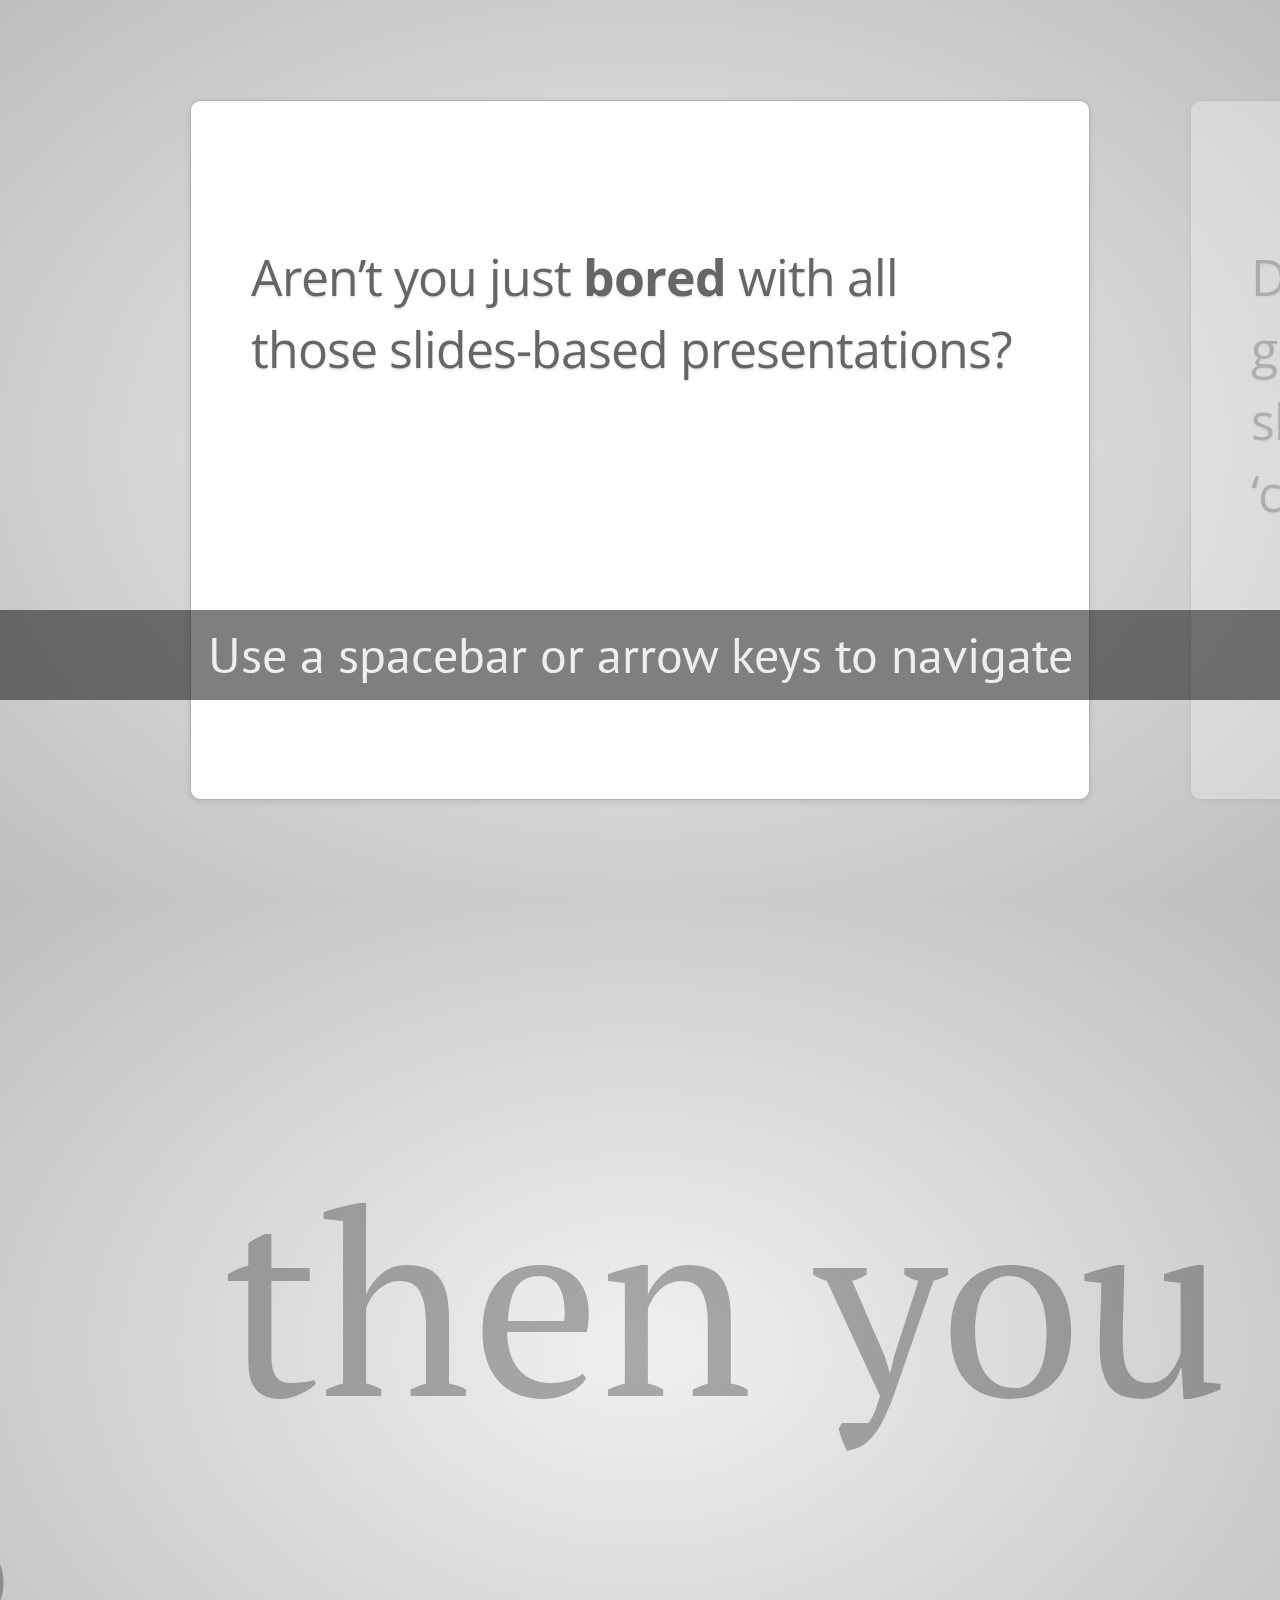
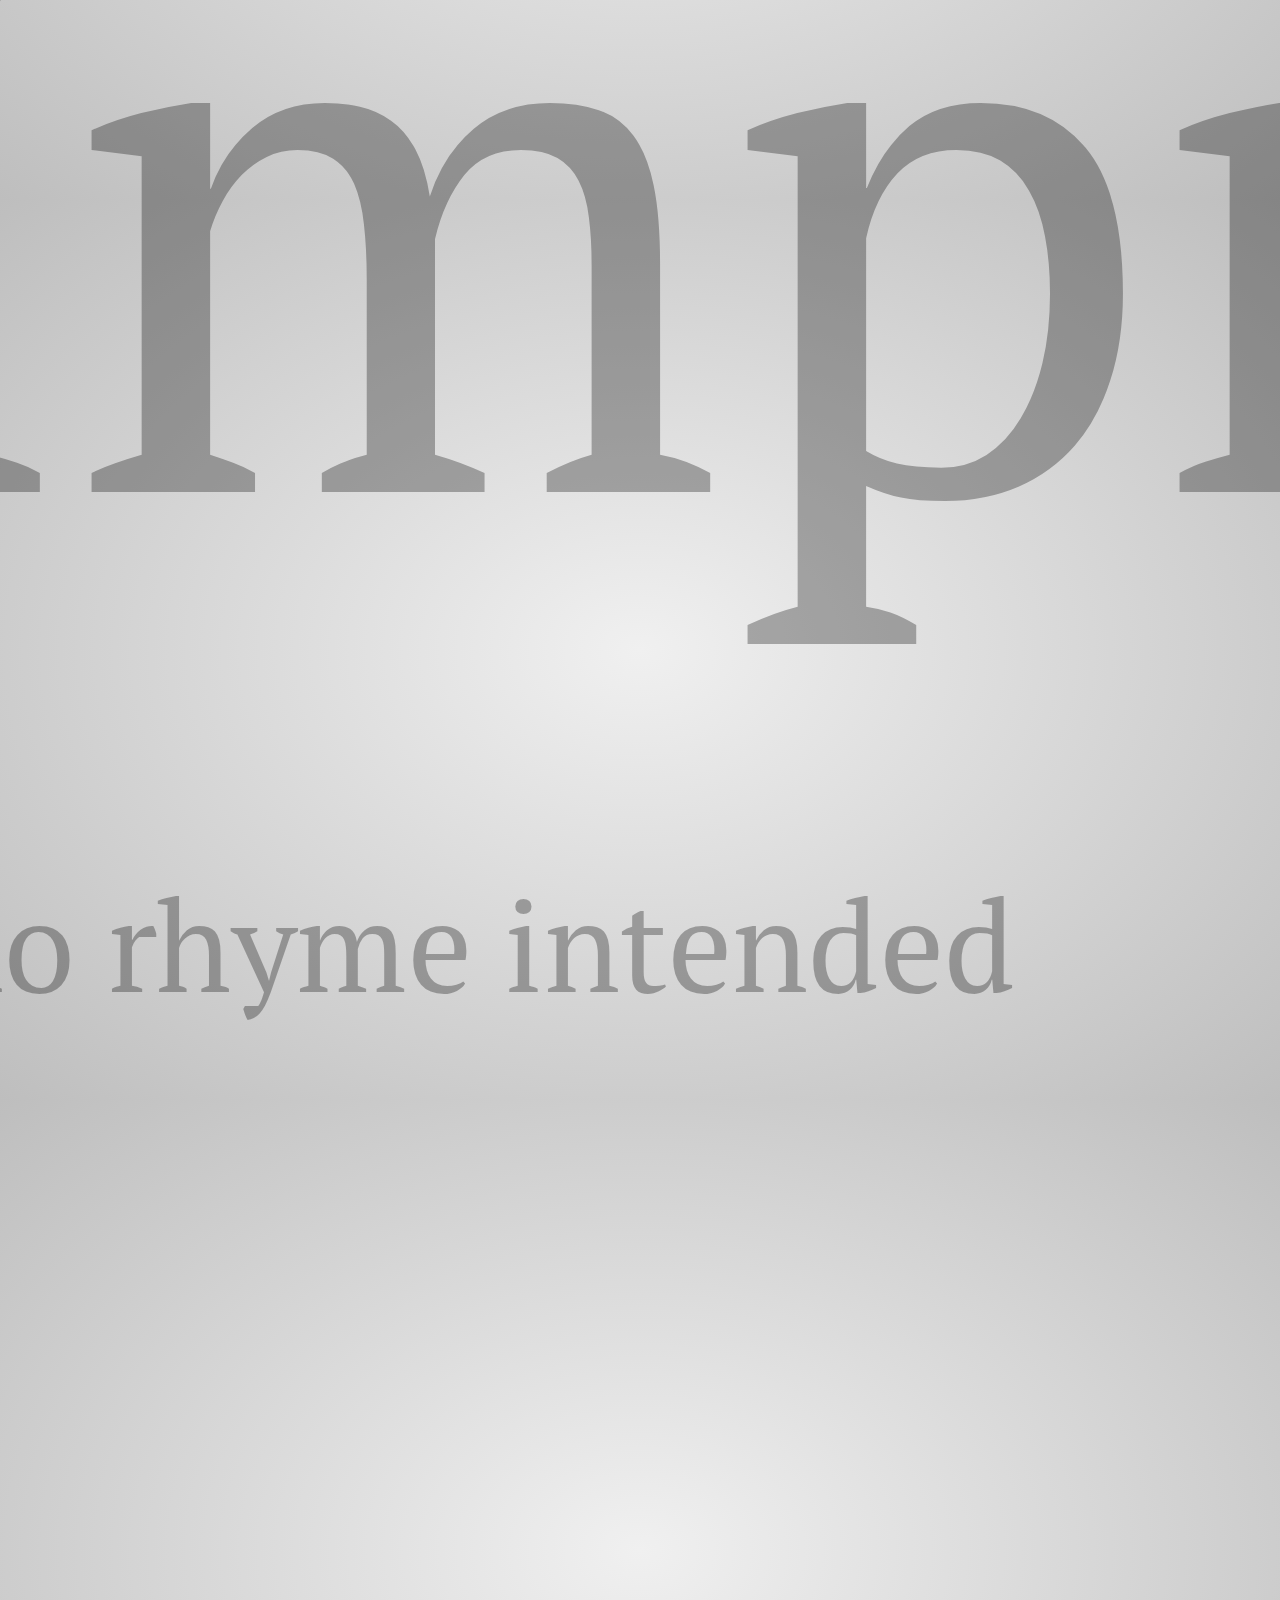
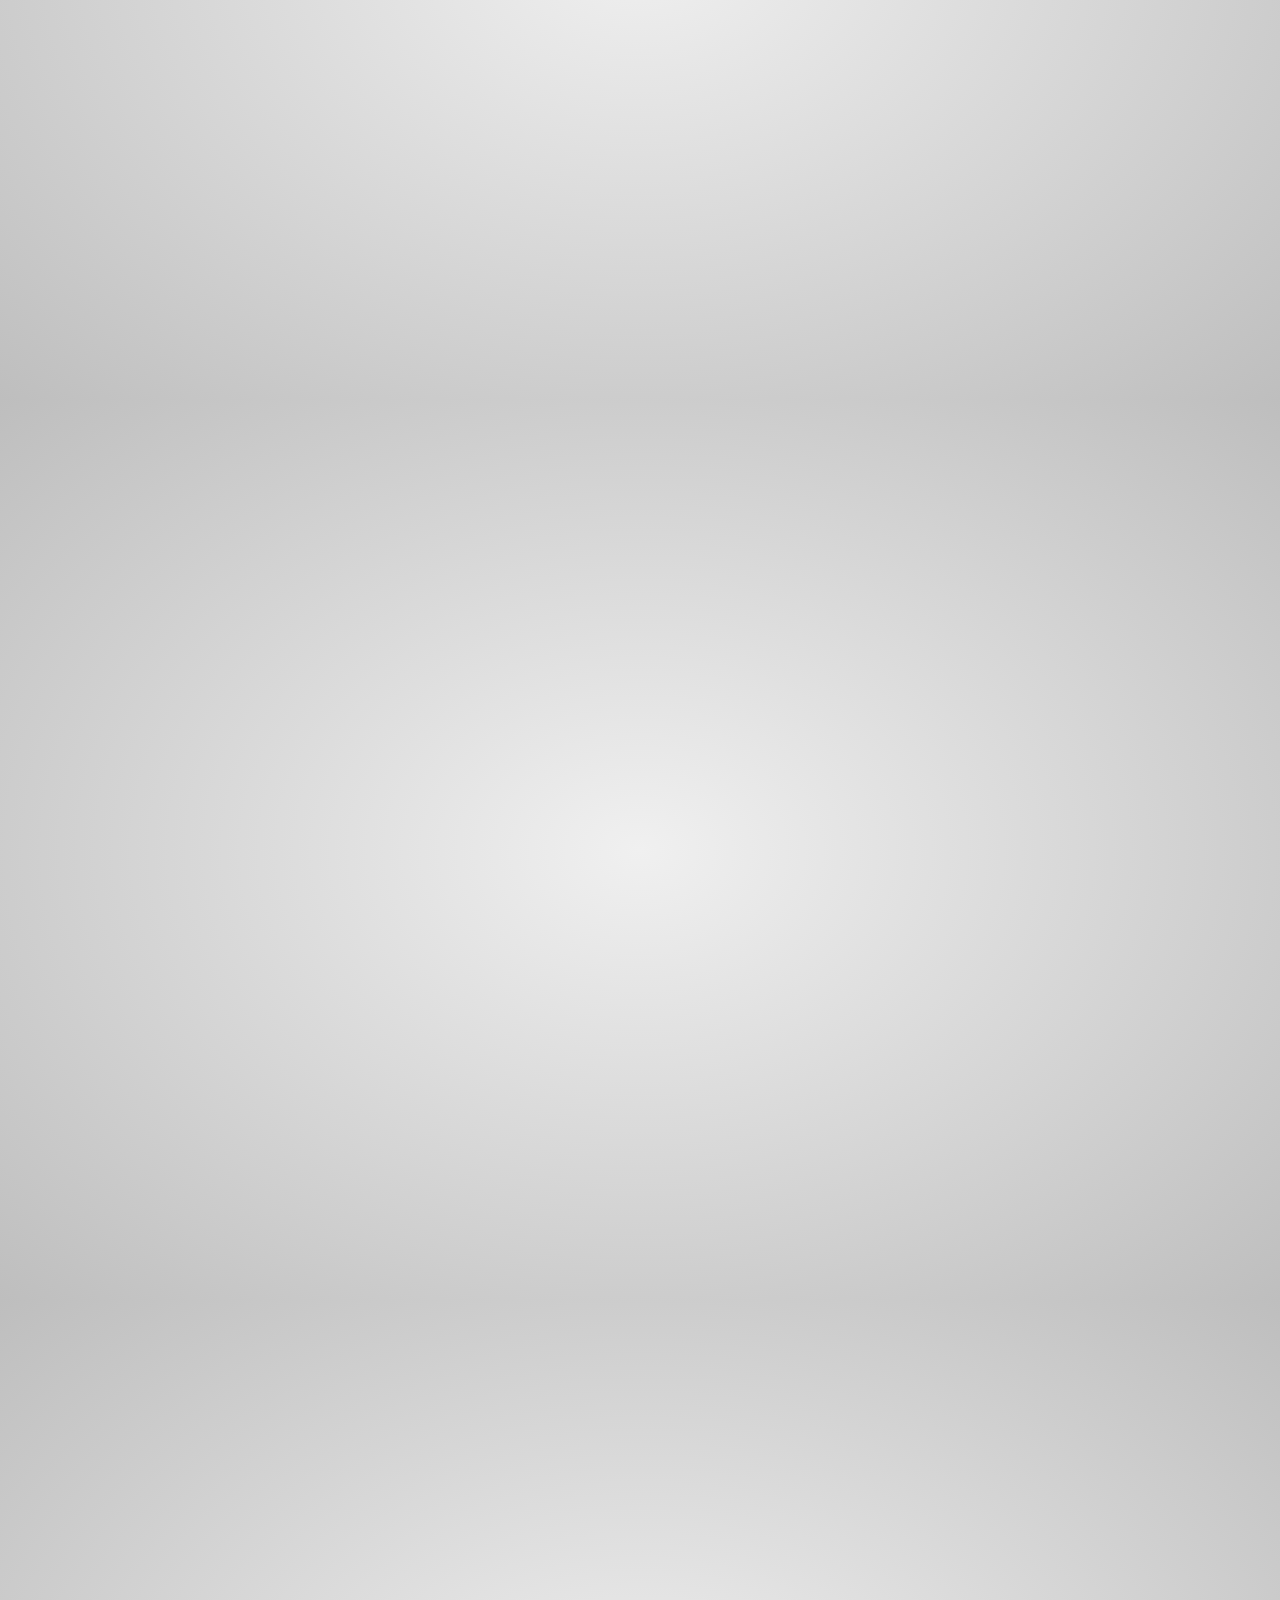
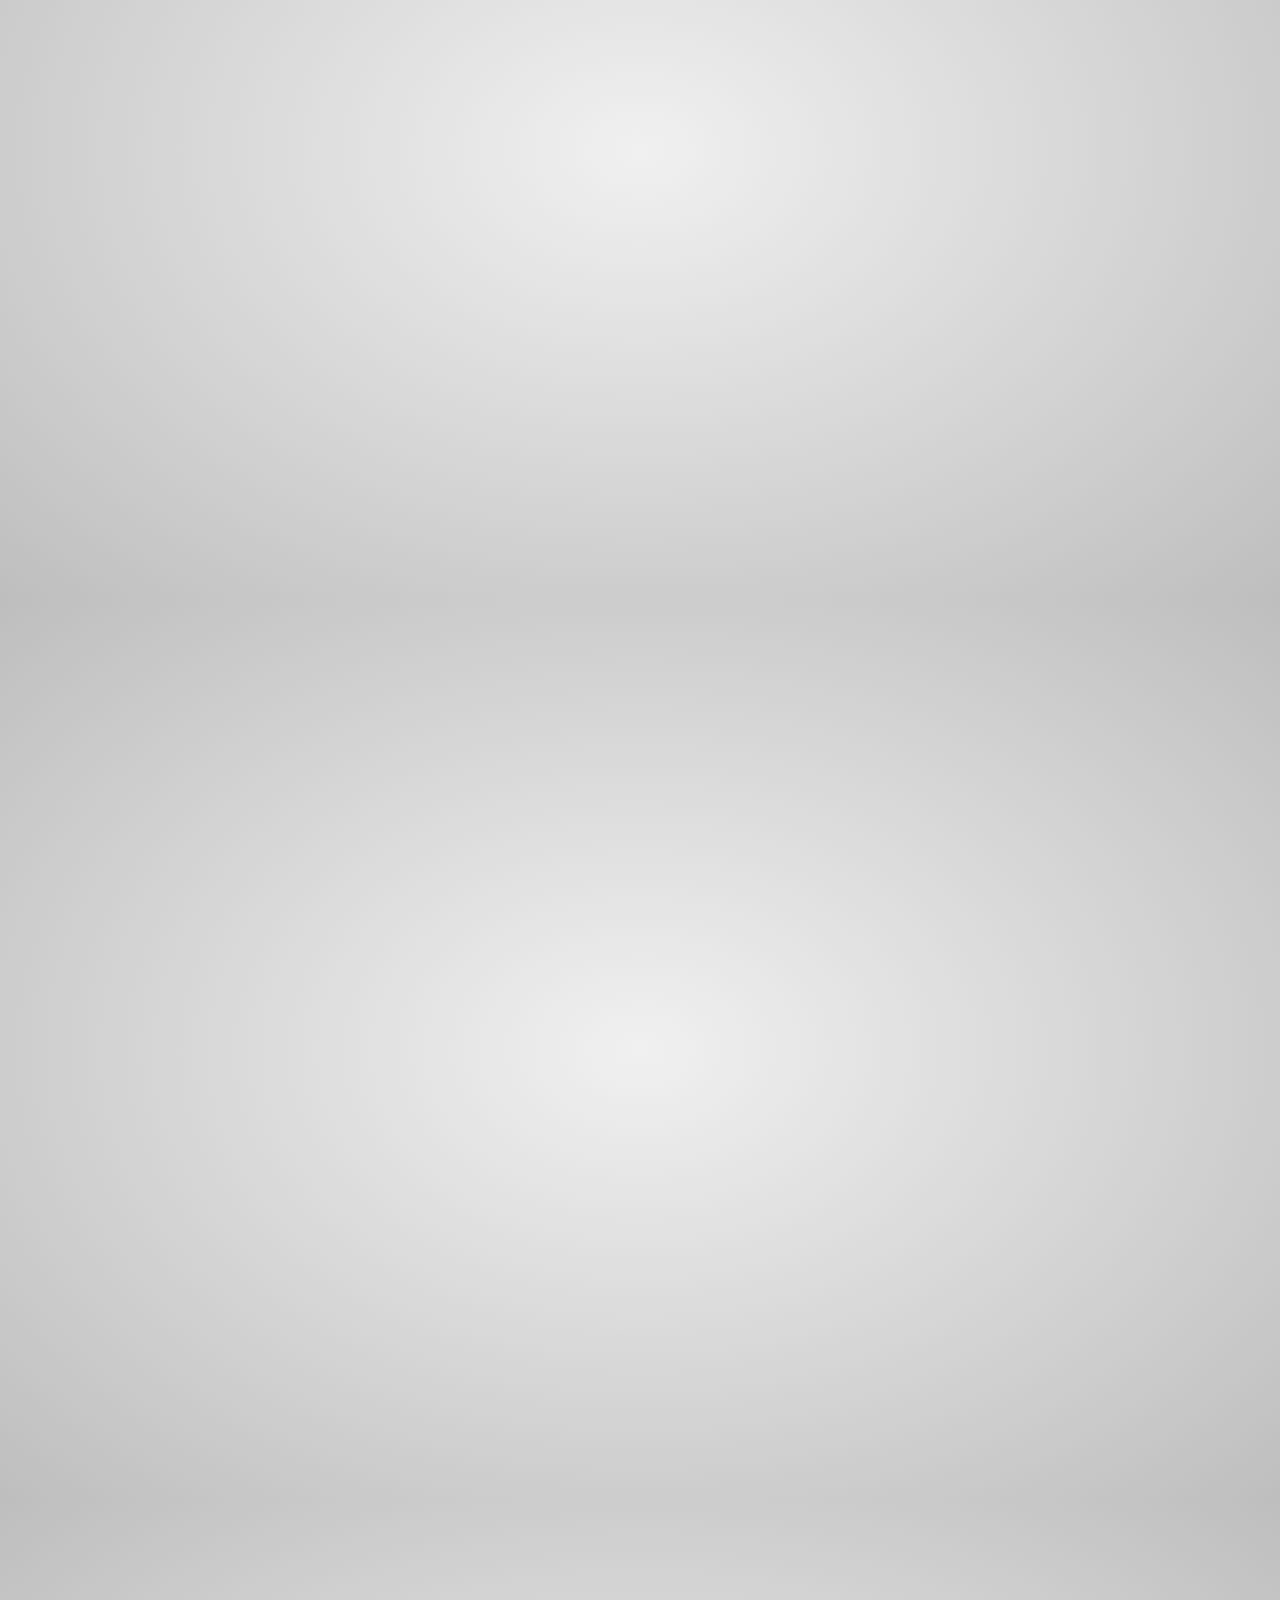
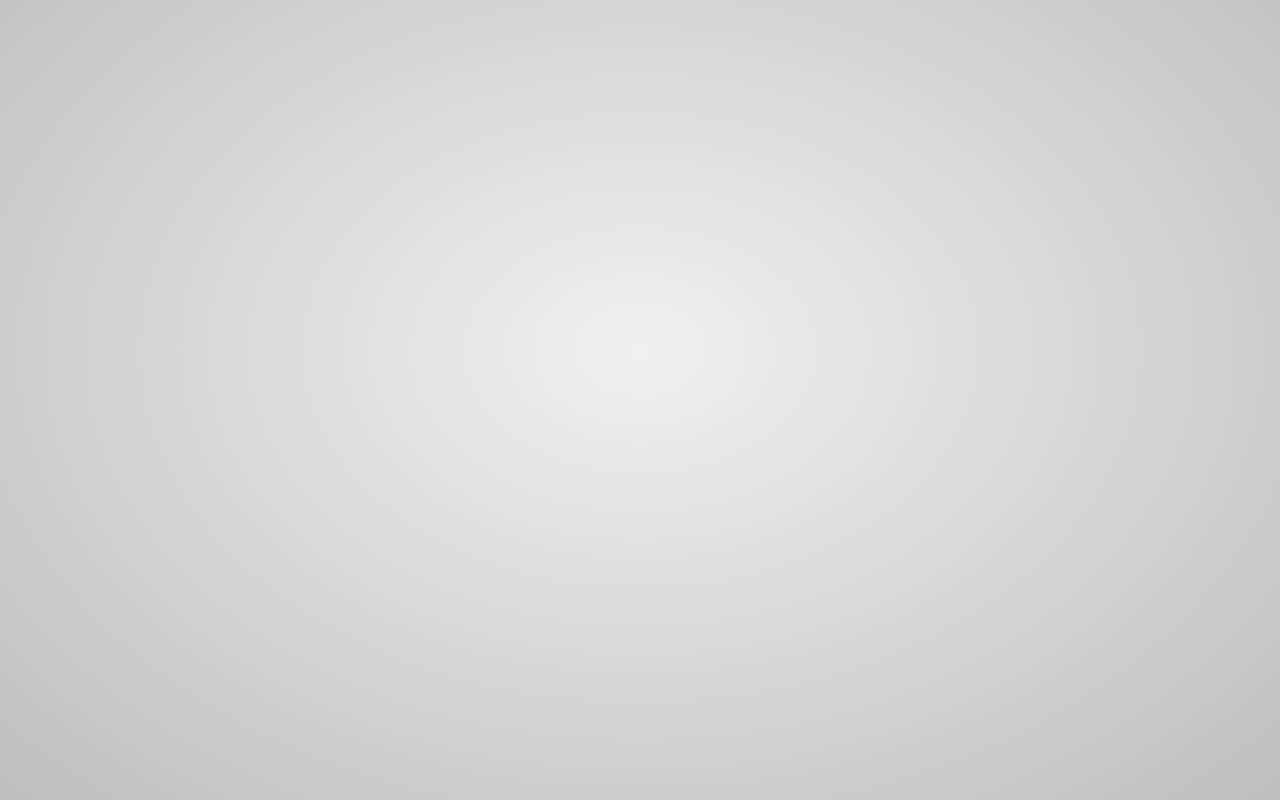
<file: 3d-printing/index.html>
<!doctype html>

<!--

    Welcome to the light side of the source, young padawan.

    One step closer to learn something interesting you are...

                               ____                  
                            _.' :  `._               
                        .-.'`.  ;   .'`.-.           
               __      / : ___\ ;  /___ ; \      __  
             ,'_ ""=-.:__;".-.";: :".-.":__;.-="" _`,
             :' `.t""=-.. '<@.`;_  ',@:` ..-=""j.' `;
                  `:-.._J '-.-'L__ `-.-' L_..-;'     
                    "-.__ ;  .-"  "-.  : __.-"       
                        L ' /.======.\ ' J           
                         "-.   "__"   .-"            
                        __.l"-:_JL_;-";.__           
                     .-j/'.;  ;""""  / .'\"-.        
                   .' /:`. "-.:     .-" .';  `.      
                .-"  / ;  "-. "-..-" .-"  :    "-.   
             .+"-.  : :      "-.__.-"      ;-._   \  
             ; \  `.; ;                    : : "+. ; 
             :  ;   ; ;                    : ;  : \: 
             ;  :   ; :                    ;:   ;  : 
            : \  ;  :  ;                  : ;  /  :: 
            ;  ; :   ; :                  ;   :   ;: 
            :  :  ;  :  ;                : :  ;  : ; 
            ;\    :   ; :                ; ;     ; ; 
            : `."-;   :  ;              :  ;    /  ; 
             ;    -:   ; :              ;  : .-"   : 
             :\     \  :  ;            : \.-"      : 
              ;`.    \  ; :            ;.'_..-=  / ; 
              :  "-.  "-:  ;          :/."      .'  :
               \         \ :          ;/  __        :
                \       .-`.\        /t-""  ":-+.   :
                 `.  .-"    `l    __/ /`. :  ; ; \  ;
                   \   .-" .-"-.-"  .' .'j \  /   ;/ 
                    \ / .-"   /.     .'.' ;_:'    ;  
                     :-""-.`./-.'     /    `.___.'   
                           \ `t  ._  /               
                            "-.t-._:'                

-->

<!--
    
    So you'd like to know how to use impress.js?
    
    You've made the first, very important step - you're reading the source code.
    And that's how impress.js presentations are built - with HTML and CSS code.
    
    Believe me, you need quite decent HTML and CSS skills to be able to use impress.js effectively.
    More importantly, you need to be a designer. There are no default styles or layouts for impress.js presentations.
    
    You need to design and build it by hand.
    
    So...
    
    Would you still like to know how to use impress.js?
    
-->

<html lang="en">
<head>
    <meta charset="utf-8" />
    <meta name="viewport" content="width=1024" />
    <meta name="apple-mobile-web-app-capable" content="yes" />
    <title>impress.js | presentation tool based on the power of CSS3 transforms and transitions in modern browsers | by Bartek Szopka @bartaz</title>
    
    <meta name="description" content="impress.js is a presentation tool based on the power of CSS3 transforms and transitions in modern browsers and inspired by the idea behind prezi.com." />
    <meta name="author" content="Bartek Szopka" />

    <link href="http://fonts.googleapis.com/css?family=Open+Sans:regular,semibold,italic,italicsemibold|PT+Sans:400,700,400italic,700italic|PT+Serif:400,700,400italic,700italic" rel="stylesheet" />

    <!--
        
        Impress.js doesn't depend on any external stylesheets. It adds all of the styles it needs for the
        presentation to work.
        
        This style below contains styles only for demo presentation. Browse it to see how impress.js
        classes are used to style presentation steps, or how to apply fallback styles, but I don't want
        you to use them directly in your presentation.
        
        Be creative, build your own. We don't really want all impress.js presentations to look the same,
        do we?
        
        When creating your own presentation get rid of this file. Start from scratch, it's fun!
        
    -->
    <link href="css/impress-demo.css" rel="stylesheet" />
    
    <link rel="shortcut icon" href="favicon.png" />
    <link rel="apple-touch-icon" href="apple-touch-icon.png" />
</head>

<!--
    
    Body element is used by impress.js to set some useful class names, that will allow you to detect
    the support and state of the presentation in CSS or other scripts.
    
    First very useful class name is `impress-not-supported`. This class means, that browser doesn't
    support features required by impress.js, so you should apply some fallback styles in your CSS.
    It's not necessary to add it manually on this element. If the script detects that browser is not
    good enough it will add this class, but keeping it in HTML means that users without JavaScript
    will also get fallback styles.
    
    When impress.js script detects that browser supports all required features, this class name will
    be removed.
    
    The class name on body element also depends on currently active presentation step. More details about
    it can be found later, when `hint` element is being described.
    
-->
<body class="impress-not-supported">

<!--
    For example this fallback message is only visible when there is `impress-not-supported` class on body.
-->
<div class="fallback-message">
    <p>Your browser <b>doesn't support the features required</b> by impress.js, so you are presented with a simplified version of this presentation.</p>
    <p>For the best experience please use the latest <b>Chrome</b>, <b>Safari</b> or <b>Firefox</b> browser.</p>
</div>

<!--
    
    Now that's the core element used by impress.js.
    
    That's the wrapper for your presentation steps. In this element all the impress.js magic happens.
    It doesn't have to be a `<div>`. Only `id` is important here as that's how the script find it.
    
    You probably won't need it now, but there are some configuration options that can be set on this element.
    
    To change the duration of the transition between slides use `data-transition-duration="2000"` giving it
    a number of ms. It defaults to 1000 (1s).
    
    You can also control the perspective with `data-perspective="500"` giving it a number of pixels.
    It defaults to 1000. You can set it to 0 if you don't want any 3D effects.
    If you are willing to change this value make sure you understand how CSS perspective works:
    https://developer.mozilla.org/en/CSS/perspective
    
    But as I said, you won't need it for now, so don't worry - there are some simple but interesting things
    right around the corner of this tag ;)
    
-->
<div id="impress">

    <!--
        
        Here is where interesting thing start to happen.
        
        Each step of the presentation should be an element inside the `#impress` with a class name
        of `step`. These step elements are positioned, rotated and scaled by impress.js, and
        the 'camera' shows them on each step of the presentation.
        
        Positioning information is passed through data attributes.
        
        In the example below we only specify x and y position of the step element with `data-x="-1000"`
        and `data-y="-1500"` attributes. This means that **the center** of the element (yes, the center)
        will be positioned in point x = -1000px and y = -1500px of the presentation 'canvas'.
        
        It will not be rotated or scaled.
        
    -->
    <div id="bored" class="step slide" data-x="-1000" data-y="-1500">
        <q>Aren’t you just <b>bored</b> with all those slides-based presentations?</q>
    </div>

    <!--
        
        The `id` attribute of the step element is used to identify it in the URL, but it's optional.
        If it is not defined, it will get a default value of `step-N` where N is a number of slide.
        
        So in the example below it'll be `step-2`.
        
        The hash part of the url when this step is active will be `#/step-2`.
        
        You can also use `#step-2` in a link, to point directly to this particular step.
        
        Please note, that while `#/step-2` (with slash) would also work in a link it's not recommended.
        Using classic `id`-based links like `#step-2` makes these links usable also in fallback mode.
        
    -->
    <div class="step slide" data-x="0" data-y="-1500">
        <q>Don’t you think that presentations given <strong>in modern browsers</strong> shouldn’t <strong>copy the limits</strong> of ‘classic’ slide decks?</q>
    </div>

    <div class="step slide" data-x="1000" data-y="-1500">
        <q>Would you like to <strong>impress your audience</strong> with <strong>stunning visualization</strong> of your talk?</q>
    </div>

    <!--
        
        This is an example of step element being scaled.
        
        Again, we use a `data-` attribute, this time it's `data-scale="4"`, so it means that this
        element will be 4 times larger than the others.
        From presentation and transitions point of view it means, that it will have to be scaled
        down (4 times) to make it back to its correct size.
        
    -->
    <div id="title" class="step" data-x="0" data-y="0" data-scale="4">
        <span class="try">then you should try</span>
        <h1>impress.js<sup>*</sup></h1>
        <span class="footnote"><sup>*</sup> no rhyme intended</span>
    </div>

    <!--
        
        This element introduces rotation.
        
        Notation shouldn't be a surprise. We use `data-rotate="90"` attribute, meaning that this
        element should be rotated by 90 degrees clockwise.
        
    -->
    <div id="its" class="step" data-x="850" data-y="3000" data-rotate="90" data-scale="5">
        <p>It’s a <strong>presentation tool</strong> <br/>
        inspired by the idea behind <a href="http://prezi.com">prezi.com</a> <br/>
        and based on the <strong>power of CSS3 transforms and transitions</strong> in modern browsers.</p>
    </div>

    <div id="big" class="step" data-x="3500" data-y="2100" data-rotate="180" data-scale="6">
        <p>visualize your <b>big</b> <span class="thoughts">thoughts</span></p>
    </div>

    <!--
        
        And now it gets really exciting! We move into third dimension!
        
        Along with `data-x` and `data-y`, you can define the position on third (Z) axis, with
        `data-z`. In the example below we use `data-z="-3000"` meaning that element should be
        positioned far away from us (by 3000px).
        
    -->
    <div id="tiny" class="step" data-x="2825" data-y="2325" data-z="-3000" data-rotate="300" data-scale="1">
        <p>and <b>tiny</b> ideas</p>
    </div>

    <!--
        
        This step here doesn't introduce anything new when it comes to data attributes, but you
        should notice in the demo that some words of this text are being animated.
        It's a very basic CSS transition that is applied to the elements when this step element is
        reached.
        
        At the very beginning of the presentation all step elements are given the class of `future`.
        It means that they haven't been visited yet.
        
        When the presentation moves to given step `future` is changed to `present` class name.
        That's how animation on this step works - text moves when the step has `present` class.
        
        Finally when the step is left the `present` class is removed from the element and `past`
        class is added.
        
        So basically every step element has one of three classes: `future`, `present` and `past`.
        Only one current step has the `present` class.
        
    -->
    <div id="ing" class="step" data-x="3500" data-y="-850" data-rotate="270" data-scale="6">
        <p>by <b class="positioning">positioning</b>, <b class="rotating">rotating</b> and <b class="scaling">scaling</b> them on an infinite canvas</p>
    </div>

    <div id="imagination" class="step" data-x="6700" data-y="-300" data-scale="6">
        <p>the only <b>limit</b> is your <b class="imagination">imagination</b></p>
    </div>

    <div id="source" class="step" data-x="6300" data-y="2000" data-rotate="20" data-scale="4">
        <p>want to know more?</p>
        <q><a href="http://github.com/bartaz/impress.js">use the source</a>, Luke!</q>
    </div>

    <div id="one-more-thing" class="step" data-x="6000" data-y="4000" data-scale="2">
        <p>one more thing...</p>
    </div>

    <!--
        
        And the last one shows full power and flexibility of impress.js.
        
        You can not only position element in 3D, but also rotate it around any axis.
        So this one here will get rotated by -40 degrees (40 degrees anticlockwise) around X axis and
        10 degrees (clockwise) around Y axis.
        
        You can of course rotate it around Z axis with `data-rotate-z` - it has exactly the same effect
        as `data-rotate` (these two are basically aliases).
        
    -->
    <div id="its-in-3d" class="step" data-x="6200" data-y="4300" data-z="-100" data-rotate-x="-40" data-rotate-y="10" data-scale="2">
        <p><span class="have">have</span> <span class="you">you</span> <span class="noticed">noticed</span> <span class="its">it’s</span> <span class="in">in</span> <b>3D<sup>*</sup></b>?</p>
        <span class="footnote">* beat that, prezi ;)</span>
    </div>

    <!--
        
        So to summarize of all the possible attributes used to position presentation steps, we have:
        
        * `data-x`, `data-y`, `data-z` - they define the position of **the center** of step element on
            the canvas in pixels; their default value is 0;
        * `data-rotate-x`, `data-rotate-y`, 'data-rotate-z`, `data-rotate` - they define the rotation of
            the element around given axis in degrees; their default value is 0; `data-rotate` and `data-rotate-z`
            are exactly the same;
        * `data-scale` - defines the scale of step element; default value is 1
        
        These values are used by impress.js in CSS transformation functions, so for more information consult
        CSS transfrom docs: https://developer.mozilla.org/en/CSS/transform
        
    -->
    <div id="overview" class="step" data-x="3000" data-y="1500" data-scale="10">
    </div>

</div>

<!--
    
    Hint is not related to impress.js in any way.
    
    But it can show you how to use impress.js features in creative way.
    
    When the presentation step is shown (selected) its element gets the class of "active" and the body element
    gets the class based on active step id `impress-on-ID` (where ID is the step's id)... It may not be
    so clear because of all these "ids" in previous sentence, so for example when the first step (the one with
    the id of `bored`) is active, body element gets a class of `impress-on-bored`.
    
    This class is used by this hint below. Check CSS file to see how it's shown with delayed CSS animation when
    the first step of presentation is visible for a couple of seconds.
    
    ...
    
    And when it comes to this piece of JavaScript below ... kids, don't do this at home ;)
    It's just a quick and dirty workaround to get different hint text for touch devices.
    In a real world it should be at least placed in separate JS file ... and the touch content should be
    probably just hidden somewhere in HTML - not hard-coded in the script.
    
    Just sayin' ;)
    
-->
<div class="hint">
    <p>Use a spacebar or arrow keys to navigate</p>
</div>
<script>
if ("ontouchstart" in document.documentElement) { 
    document.querySelector(".hint").innerHTML = "<p>Tap on the left or right to navigate</p>";
}
</script>

<!--
    
    Last, but not least.
    
    To make all described above really work, you need to include impress.js in the page.
    I strongly encourage to minify it first.
    
    In here I just include full source of the script to make it more readable.
    
    You also need to call a `impress().init()` function to initialize impress.js presentation.
    And you should do it in the end of your document. Not only because it's a good practice, but also
    because it should be done when the whole document is ready.
    Of course you can wrap it in any kind of "DOM ready" event, but I was too lazy to do so ;)
    
-->
<script src="js/impress.js"></script>
<script>impress().init();</script>

<!--
    
    The `impress()` function also gives you access to the API that controls the presentation.
    
    Just store the result of the call:
    
        var api = impress();
    
    and you will get three functions you can call:
    
        `api.init()` - initializes the presentation,
        `api.next()` - moves to next step of the presentation,
        `api.prev()` - moves to previous step of the presentation,
        `api.goto( stepIndex | stepElementId | stepElement, [duration] )` - moves the presentation to the step given by its index number
                id or the DOM element; second parameter can be used to define duration of the transition in ms,
                but it's optional - if not provided default transition duration for the presentation will be used.
    
    You can also simply call `impress()` again to get the API, so `impress().next()` is also allowed.
    Don't worry, it wont initialize the presentation again.
    
    For some example uses of this API check the last part of the source of impress.js where the API
    is used in event handlers.
    
-->

</body>
</html>

<!--
    
    Now you know more or less everything you need to build your first impress.js presentation, but before
    you start...
    
    Oh, you've already cloned the code from GitHub?
    
    You have it open in text editor?
    
    Stop right there!
    
    That's not how you create awesome presentations. This is only a code. Implementation of the idea that
    first needs to grow in your mind.
    
    So if you want to build great presentation take a pencil and piece of paper. And turn off the computer.
    
    Sketch, draw and write. Brainstorm your ideas on a paper. Try to build a mind-map of what you'd like
    to present. It will get you closer and closer to the layout you'll build later with impress.js.
    
    Get back to the code only when you have your presentation ready on a paper. It doesn't make sense to do
    it earlier, because you'll only waste your time fighting with positioning of useless points.
    
    If you think I'm crazy, please put your hands on a book called "Presentation Zen". It's all about 
    creating awesome and engaging presentations.
    
    Think about it. 'Cause impress.js may not help you, if you have nothing interesting to say.
    
-->

<!--
    
    Are you still reading this?
    
    For real?
    
    I'm impressed! Feel free to let me know that you got that far (I'm @bartaz on Twitter), 'cause I'd like
    to congratulate you personally :)
    
    But you don't have to do it now. Take my advice and take some time off. Make yourself a cup of coffee, tea,
    or anything you like to drink. And raise a glass for me ;)
    
    Cheers!
    
-->
</file>
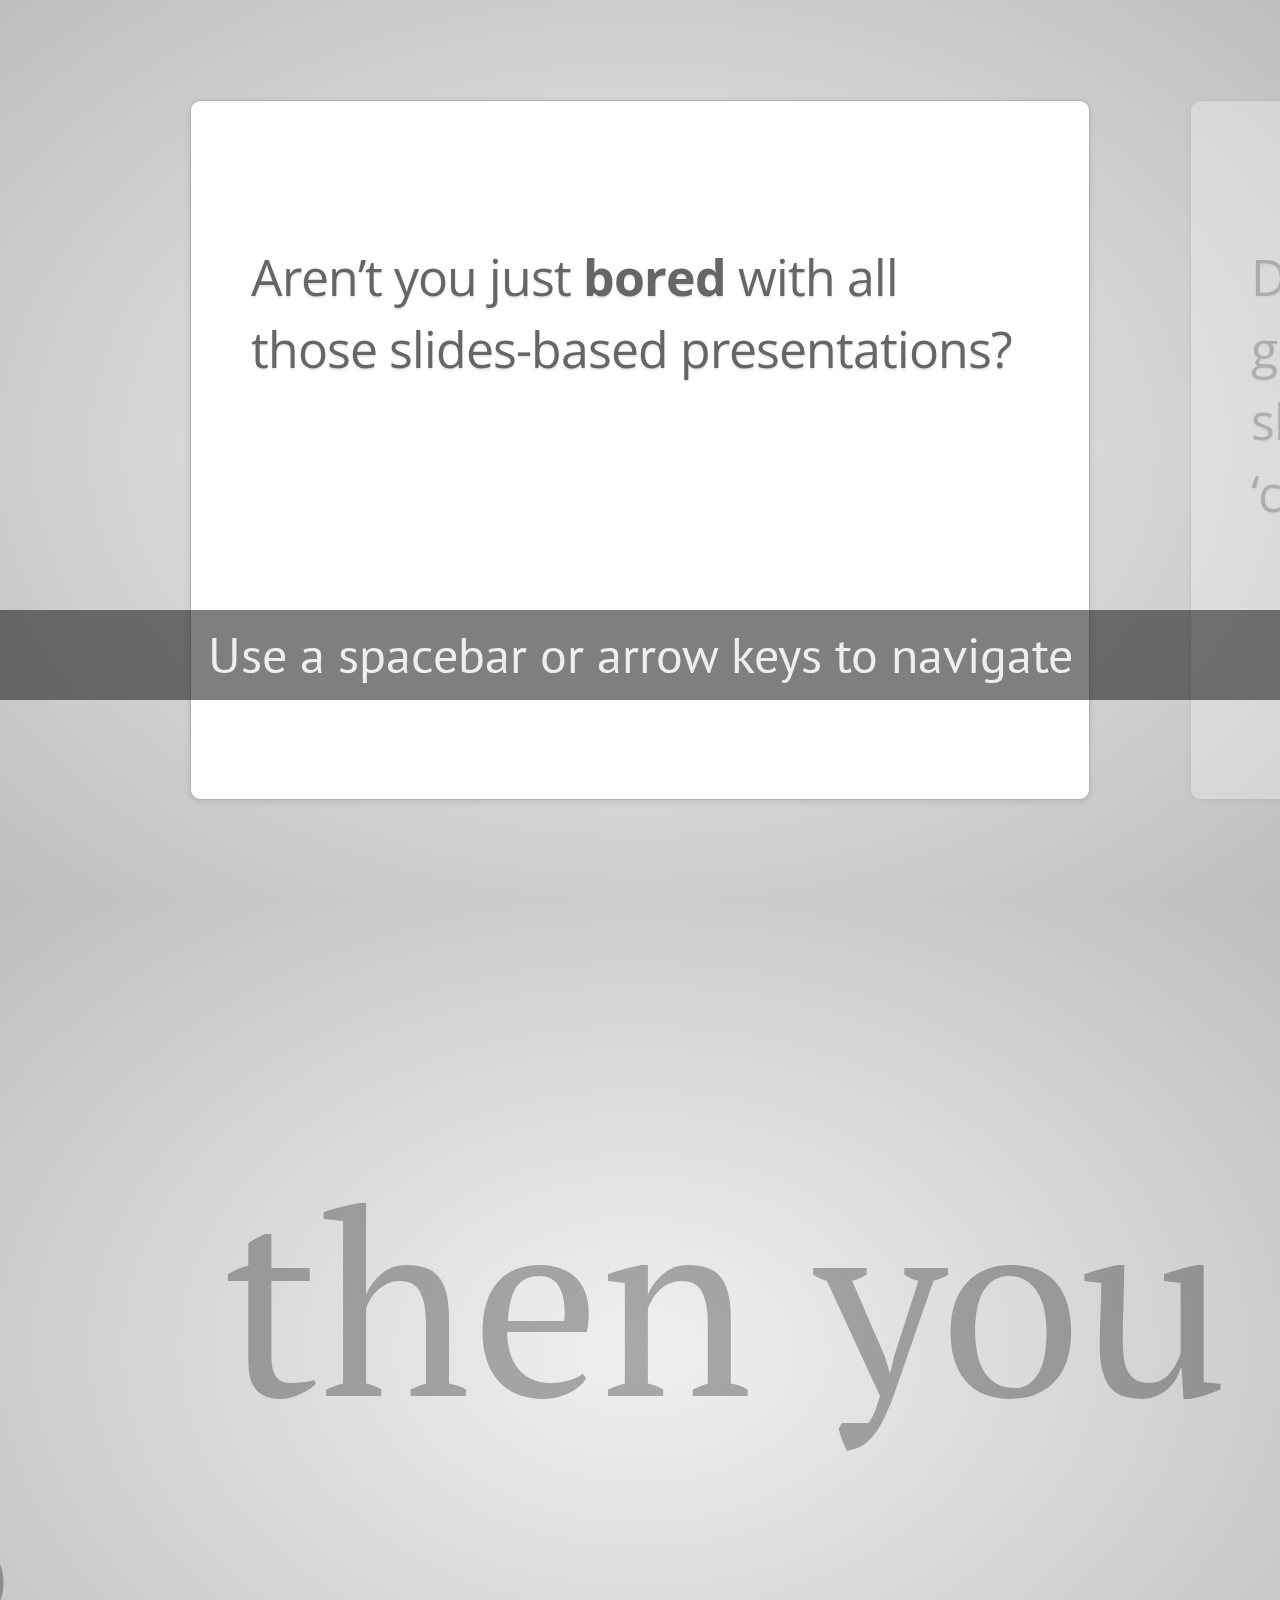
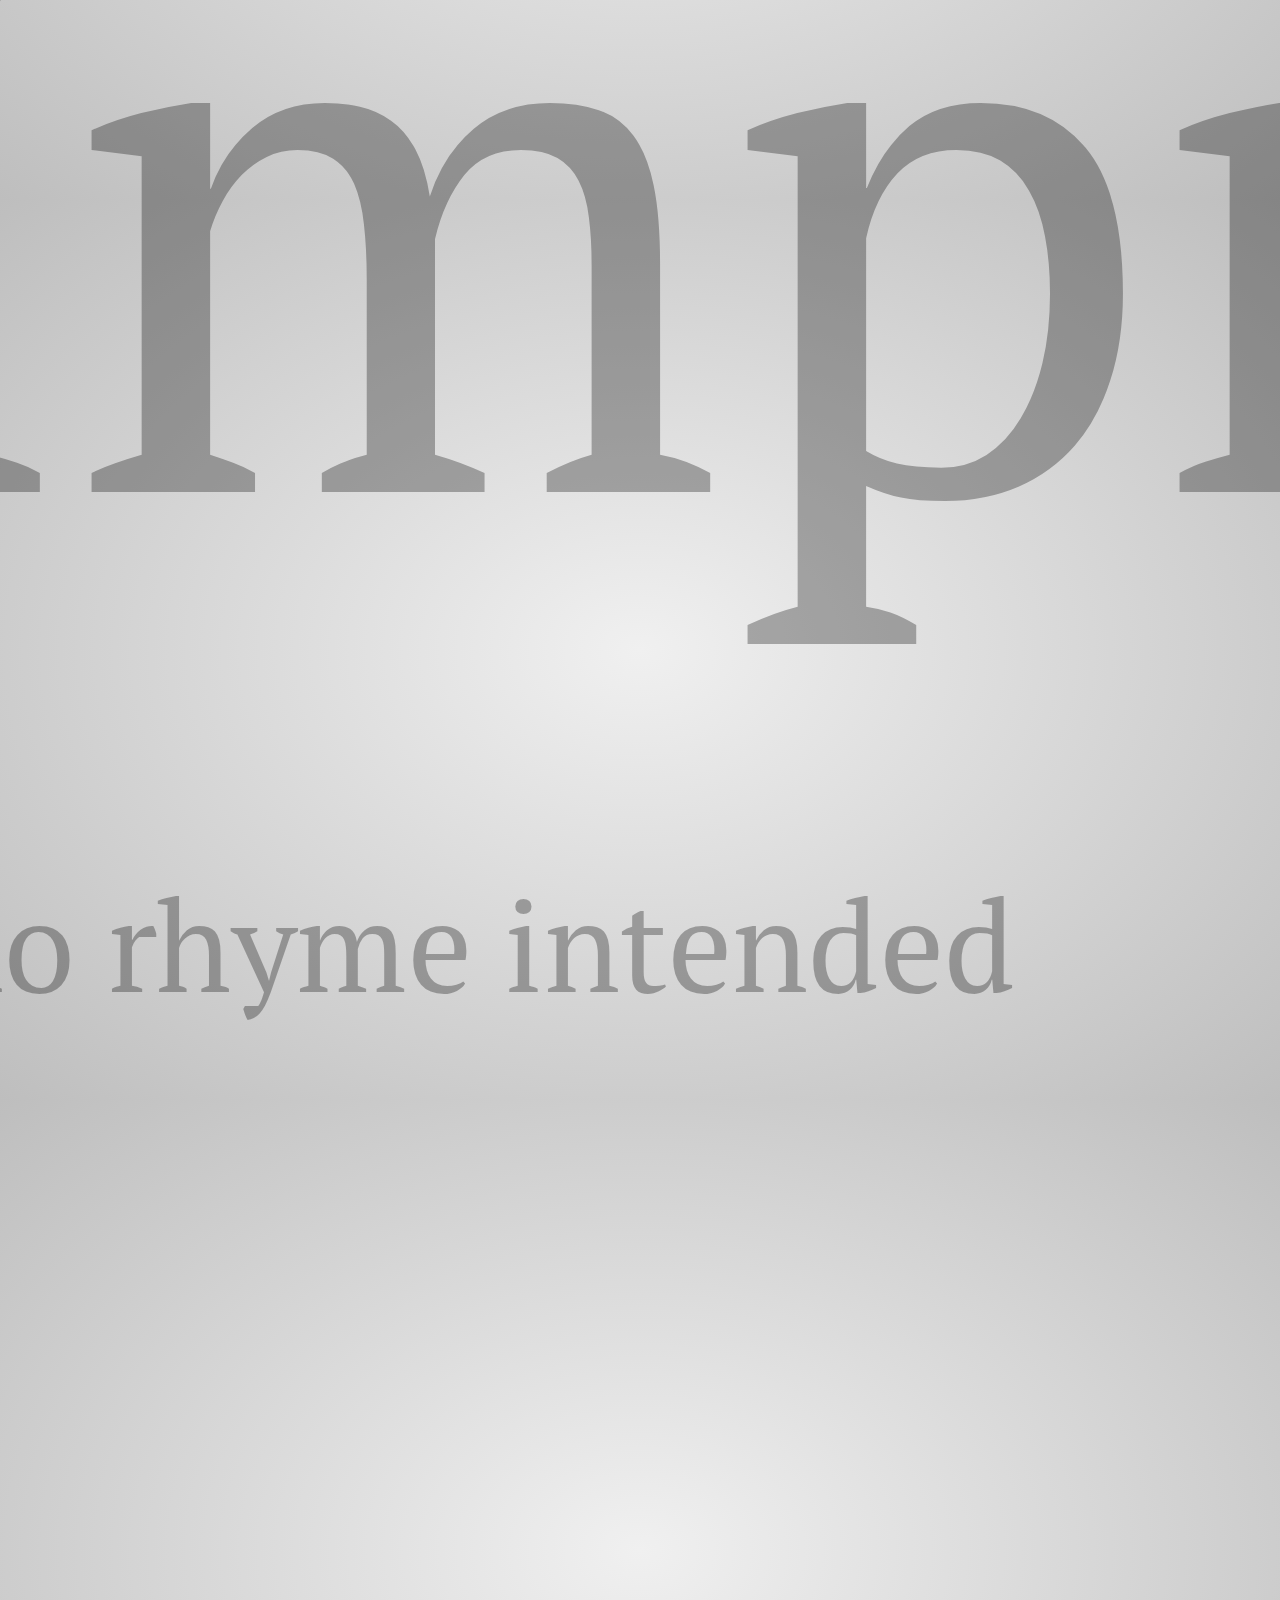
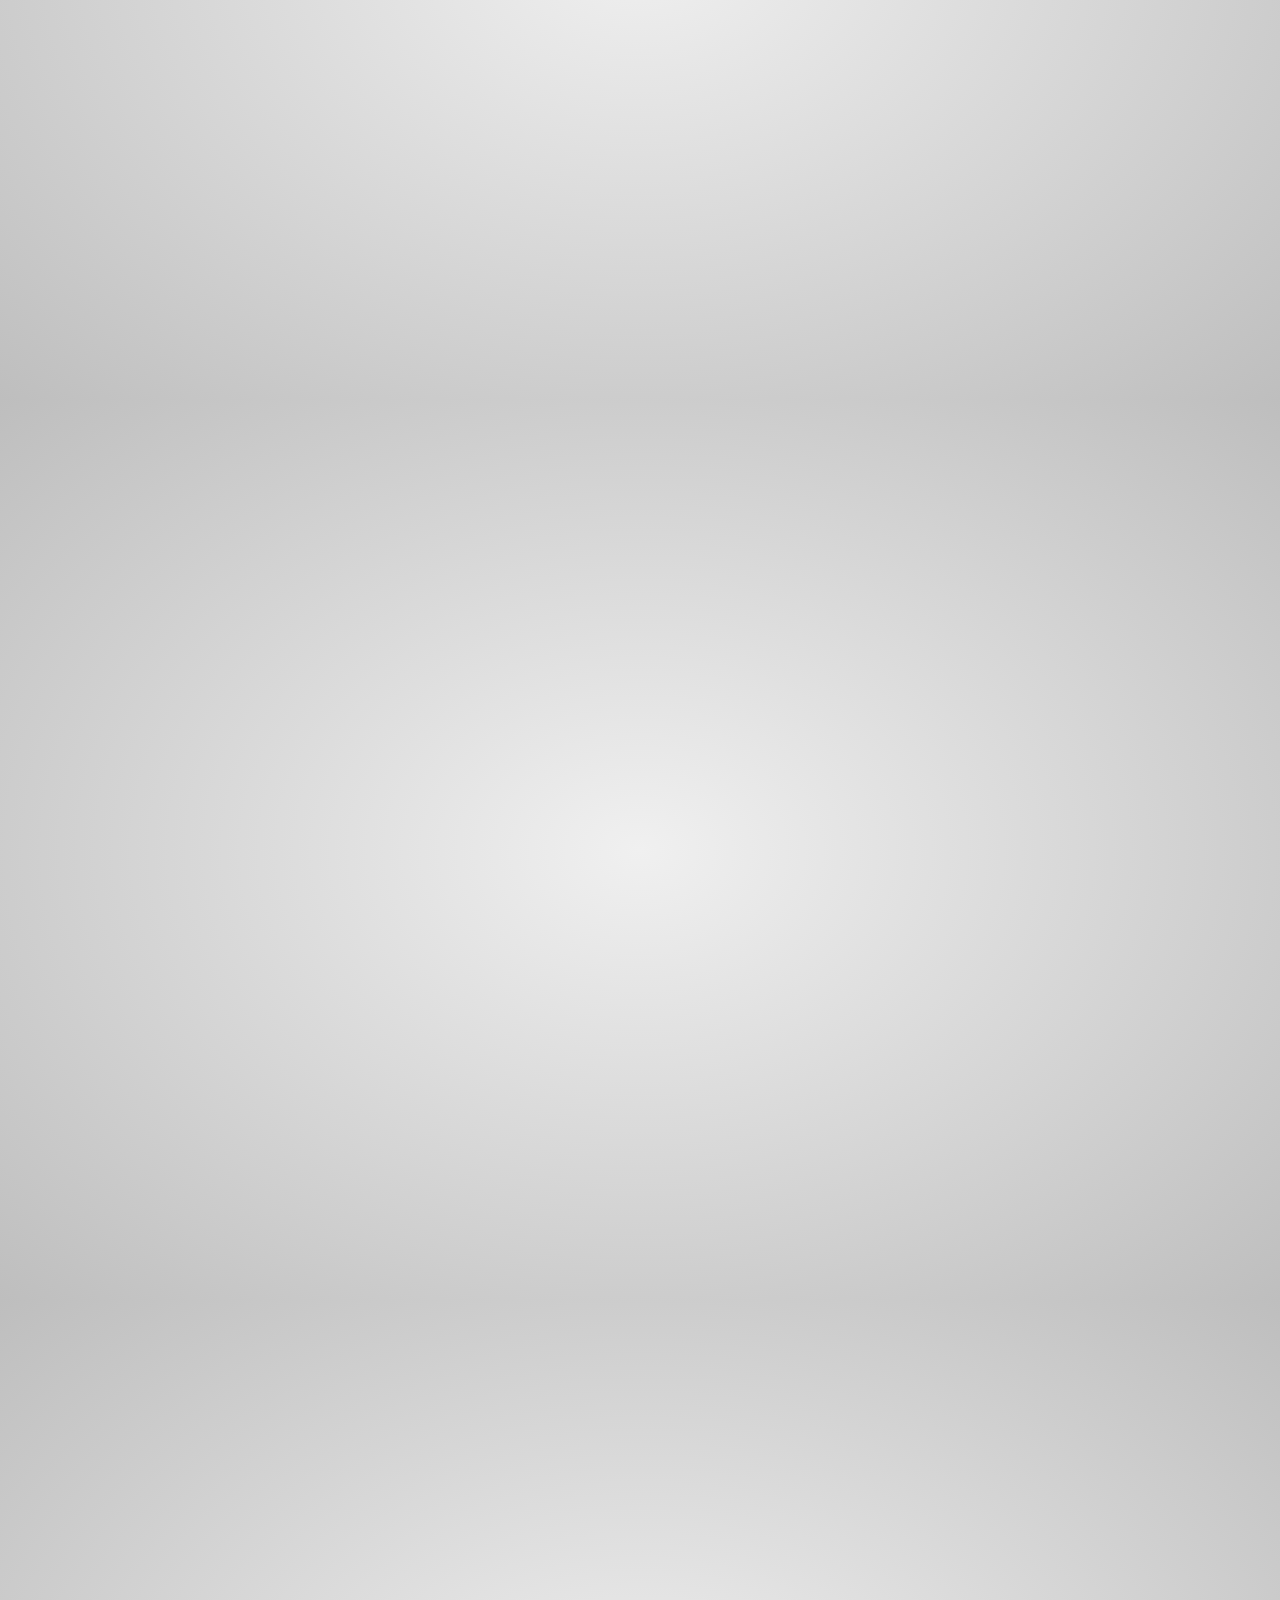
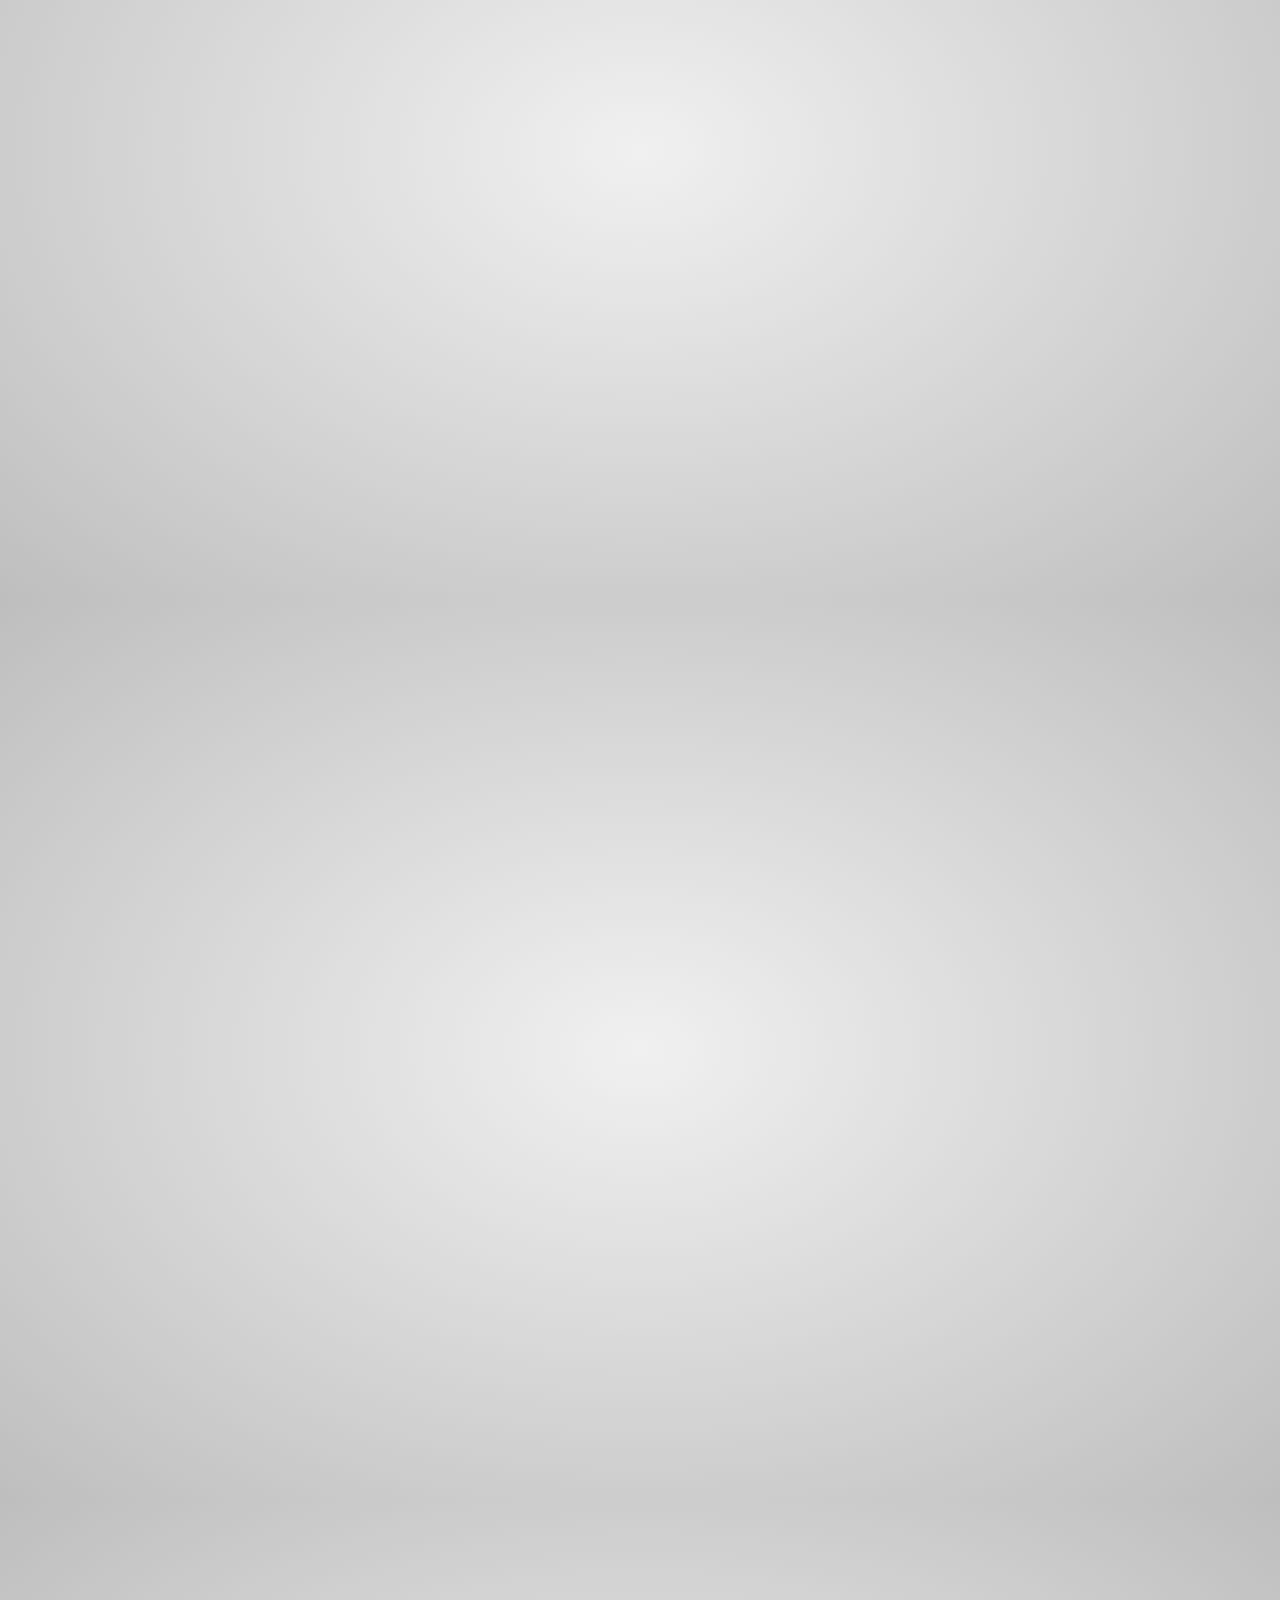
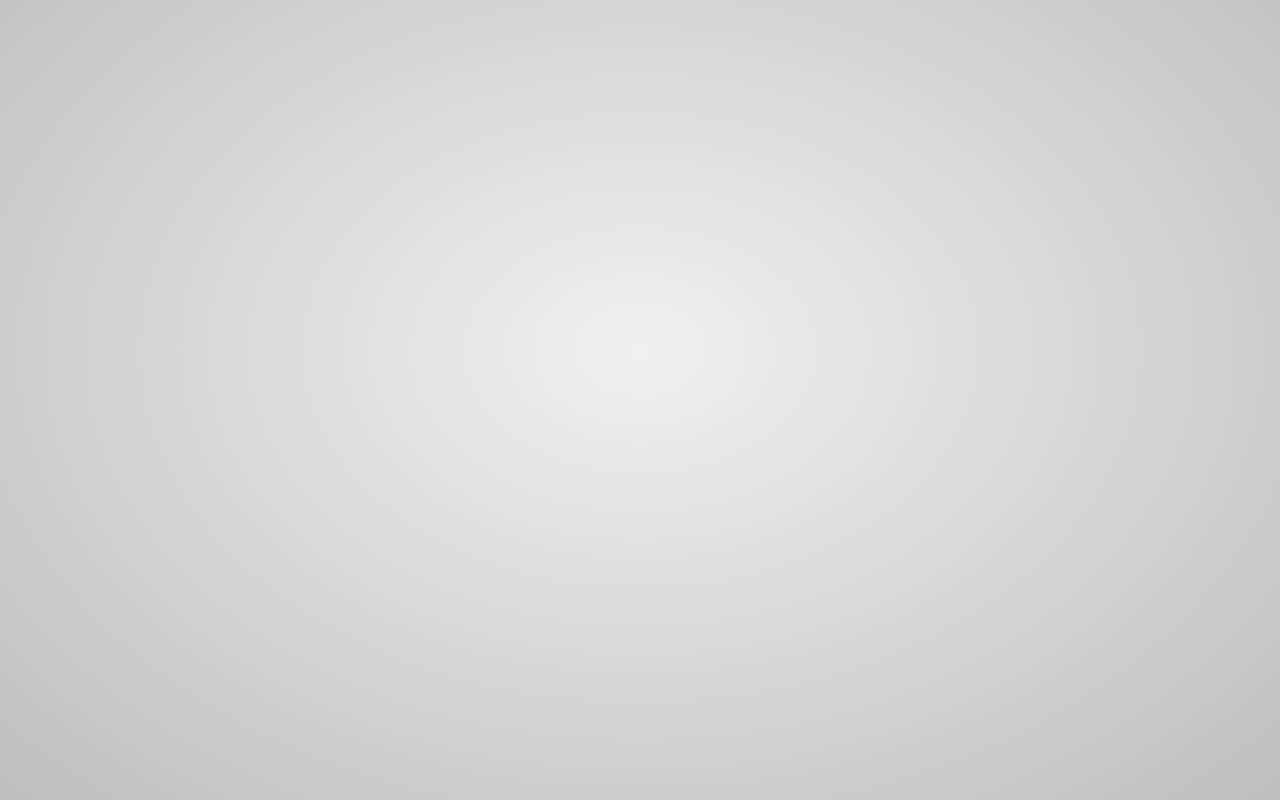
<file: 3d-printing/impress.js/index.html>
<!doctype html>

<html lang="en">
<head>
    <meta charset="utf-8" />
    <meta name="viewport" content="width=1024" />
    <meta name="apple-mobile-web-app-capable" content="yes" />
    <title>3D print</title>
    
    <meta name="description" content="3d printing presentation" />
    <meta name="author" content="Marek Hudik" />

    <link href="http://fonts.googleapis.com/css?family=Open+Sans:regular,semibold,italic,italicsemibold|PT+Sans:400,700,400italic,700italic|PT+Serif:400,700,400italic,700italic" rel="stylesheet" />

    <link href="css/impress-demo.css" rel="stylesheet" />
    
    <link rel="shortcut icon" href="favicon.png" />
    <link rel="apple-touch-icon" href="apple-touch-icon.png" />
</head>

<!--
    
    Body element is used by impress.js to set some useful class names, that will allow you to detect
    the support and state of the presentation in CSS or other scripts.
    
    First very useful class name is `impress-not-supported`. This class means, that browser doesn't
    support features required by impress.js, so you should apply some fallback styles in your CSS.
    It's not necessary to add it manually on this element. If the script detects that browser is not
    good enough it will add this class, but keeping it in HTML means that users without JavaScript
    will also get fallback styles.
    
    When impress.js script detects that browser supports all required features, this class name will
    be removed.
    
    The class name on body element also depends on currently active presentation step. More details about
    it can be found later, when `hint` element is being described.
    
-->
<body class="impress-not-supported">

<!--
    For example this fallback message is only visible when there is `impress-not-supported` class on body.
-->
<div class="fallback-message">
    <p>Your browser <b>doesn't support the features required</b> by impress.js, so you are presented with a simplified version of this presentation.</p>
    <p>For the best experience please use the latest <b>Chrome</b>, <b>Safari</b> or <b>Firefox</b> browser.</p>
</div>

<!--
    
    Now that's the core element used by impress.js.
    
    That's the wrapper for your presentation steps. In this element all the impress.js magic happens.
    It doesn't have to be a `<div>`. Only `id` is important here as that's how the script find it.
    
    You probably won't need it now, but there are some configuration options that can be set on this element.
    
    To change the duration of the transition between slides use `data-transition-duration="2000"` giving it
    a number of ms. It defaults to 1000 (1s).
    
    You can also control the perspective with `data-perspective="500"` giving it a number of pixels.
    It defaults to 1000. You can set it to 0 if you don't want any 3D effects.
    If you are willing to change this value make sure you understand how CSS perspective works:
    https://developer.mozilla.org/en/CSS/perspective
    
    But as I said, you won't need it for now, so don't worry - there are some simple but interesting things
    right around the corner of this tag ;)
    
-->
<div id="impress">

    <!--
        
        Here is where interesting thing start to happen.
        
        Each step of the presentation should be an element inside the `#impress` with a class name
        of `step`. These step elements are positioned, rotated and scaled by impress.js, and
        the 'camera' shows them on each step of the presentation.
        
        Positioning information is passed through data attributes.
        
        In the example below we only specify x and y position of the step element with `data-x="-1000"`
        and `data-y="-1500"` attributes. This means that **the center** of the element (yes, the center)
        will be positioned in point x = -1000px and y = -1500px of the presentation 'canvas'.
        
        It will not be rotated or scaled.
        
    -->
    <div id="bored" class="step slide" data-x="-1000" data-y="-1500">
        <q>Aren’t you just <b>bored</b> with all those slides-based presentations?</q>
    </div>

    <!--
        
        The `id` attribute of the step element is used to identify it in the URL, but it's optional.
        If it is not defined, it will get a default value of `step-N` where N is a number of slide.
        
        So in the example below it'll be `step-2`.
        
        The hash part of the url when this step is active will be `#/step-2`.
        
        You can also use `#step-2` in a link, to point directly to this particular step.
        
        Please note, that while `#/step-2` (with slash) would also work in a link it's not recommended.
        Using classic `id`-based links like `#step-2` makes these links usable also in fallback mode.
        
    -->
    <div class="step slide" data-x="0" data-y="-1500">
        <q>Don’t you think that presentations given <strong>in modern browsers</strong> shouldn’t <strong>copy the limits</strong> of ‘classic’ slide decks?</q>
    </div>

    <div class="step slide" data-x="1000" data-y="-1500">
        <q>Would you like to <strong>impress your audience</strong> with <strong>stunning visualization</strong> of your talk?</q>
    </div>

    <!--
        
        This is an example of step element being scaled.
        
        Again, we use a `data-` attribute, this time it's `data-scale="4"`, so it means that this
        element will be 4 times larger than the others.
        From presentation and transitions point of view it means, that it will have to be scaled
        down (4 times) to make it back to its correct size.
        
    -->
    <div id="title" class="step" data-x="0" data-y="0" data-scale="4">
        <span class="try">then you should try</span>
        <h1>impress.js<sup>*</sup></h1>
        <span class="footnote"><sup>*</sup> no rhyme intended</span>
    </div>

    <!--
        
        This element introduces rotation.
        
        Notation shouldn't be a surprise. We use `data-rotate="90"` attribute, meaning that this
        element should be rotated by 90 degrees clockwise.
        
    -->
    <div id="its" class="step" data-x="850" data-y="3000" data-rotate="90" data-scale="5">
        <p>It’s a <strong>presentation tool</strong> <br/>
        inspired by the idea behind <a href="http://prezi.com">prezi.com</a> <br/>
        and based on the <strong>power of CSS3 transforms and transitions</strong> in modern browsers.</p>
    </div>

    <div id="big" class="step" data-x="3500" data-y="2100" data-rotate="180" data-scale="6">
        <p>visualize your <b>big</b> <span class="thoughts">thoughts</span></p>
    </div>

    <!--
        
        And now it gets really exciting! We move into third dimension!
        
        Along with `data-x` and `data-y`, you can define the position on third (Z) axis, with
        `data-z`. In the example below we use `data-z="-3000"` meaning that element should be
        positioned far away from us (by 3000px).
        
    -->
    <div id="tiny" class="step" data-x="2825" data-y="2325" data-z="-3000" data-rotate="300" data-scale="1">
        <p>and <b>tiny</b> ideas</p>
    </div>

    <!--
        
        This step here doesn't introduce anything new when it comes to data attributes, but you
        should notice in the demo that some words of this text are being animated.
        It's a very basic CSS transition that is applied to the elements when this step element is
        reached.
        
        At the very beginning of the presentation all step elements are given the class of `future`.
        It means that they haven't been visited yet.
        
        When the presentation moves to given step `future` is changed to `present` class name.
        That's how animation on this step works - text moves when the step has `present` class.
        
        Finally when the step is left the `present` class is removed from the element and `past`
        class is added.
        
        So basically every step element has one of three classes: `future`, `present` and `past`.
        Only one current step has the `present` class.
        
    -->
    <div id="ing" class="step" data-x="3500" data-y="-850" data-rotate="270" data-scale="6">
        <p>by <b class="positioning">positioning</b>, <b class="rotating">rotating</b> and <b class="scaling">scaling</b> them on an infinite canvas</p>
    </div>

    <div id="imagination" class="step" data-x="6700" data-y="-300" data-scale="6">
        <p>the only <b>limit</b> is your <b class="imagination">imagination</b></p>
    </div>

    <div id="source" class="step" data-x="6300" data-y="2000" data-rotate="20" data-scale="4">
        <p>want to know more?</p>
        <q><a href="http://github.com/bartaz/impress.js">use the source</a>, Luke!</q>
    </div>

    <div id="one-more-thing" class="step" data-x="6000" data-y="4000" data-scale="2">
        <p>one more thing...</p>
    </div>

    <!--
        
        And the last one shows full power and flexibility of impress.js.
        
        You can not only position element in 3D, but also rotate it around any axis.
        So this one here will get rotated by -40 degrees (40 degrees anticlockwise) around X axis and
        10 degrees (clockwise) around Y axis.
        
        You can of course rotate it around Z axis with `data-rotate-z` - it has exactly the same effect
        as `data-rotate` (these two are basically aliases).
        
    -->
    <div id="its-in-3d" class="step" data-x="6200" data-y="4300" data-z="-100" data-rotate-x="-40" data-rotate-y="10" data-scale="2">
        <p><span class="have">have</span> <span class="you">you</span> <span class="noticed">noticed</span> <span class="its">it’s</span> <span class="in">in</span> <b>3D<sup>*</sup></b>?</p>
        <span class="footnote">* beat that, prezi ;)</span>
    </div>

    <!--
        
        So to summarize of all the possible attributes used to position presentation steps, we have:
        
        * `data-x`, `data-y`, `data-z` - they define the position of **the center** of step element on
            the canvas in pixels; their default value is 0;
        * `data-rotate-x`, `data-rotate-y`, 'data-rotate-z`, `data-rotate` - they define the rotation of
            the element around given axis in degrees; their default value is 0; `data-rotate` and `data-rotate-z`
            are exactly the same;
        * `data-scale` - defines the scale of step element; default value is 1
        
        These values are used by impress.js in CSS transformation functions, so for more information consult
        CSS transfrom docs: https://developer.mozilla.org/en/CSS/transform
        
    -->
    <div id="overview" class="step" data-x="3000" data-y="1500" data-scale="10">
    </div>

</div>

<!--
    
    Hint is not related to impress.js in any way.
    
    But it can show you how to use impress.js features in creative way.
    
    When the presentation step is shown (selected) its element gets the class of "active" and the body element
    gets the class based on active step id `impress-on-ID` (where ID is the step's id)... It may not be
    so clear because of all these "ids" in previous sentence, so for example when the first step (the one with
    the id of `bored`) is active, body element gets a class of `impress-on-bored`.
    
    This class is used by this hint below. Check CSS file to see how it's shown with delayed CSS animation when
    the first step of presentation is visible for a couple of seconds.
    
    ...
    
    And when it comes to this piece of JavaScript below ... kids, don't do this at home ;)
    It's just a quick and dirty workaround to get different hint text for touch devices.
    In a real world it should be at least placed in separate JS file ... and the touch content should be
    probably just hidden somewhere in HTML - not hard-coded in the script.
    
    Just sayin' ;)
    
-->
<div class="hint">
    <p>Use a spacebar or arrow keys to navigate</p>
</div>
<script>
if ("ontouchstart" in document.documentElement) { 
    document.querySelector(".hint").innerHTML = "<p>Tap on the left or right to navigate</p>";
}
</script>

<!--
    
    Last, but not least.
    
    To make all described above really work, you need to include impress.js in the page.
    I strongly encourage to minify it first.
    
    In here I just include full source of the script to make it more readable.
    
    You also need to call a `impress().init()` function to initialize impress.js presentation.
    And you should do it in the end of your document. Not only because it's a good practice, but also
    because it should be done when the whole document is ready.
    Of course you can wrap it in any kind of "DOM ready" event, but I was too lazy to do so ;)
    
-->
<script src="js/impress.js"></script>
<script>impress().init();</script>

<!--
    
    The `impress()` function also gives you access to the API that controls the presentation.
    
    Just store the result of the call:
    
        var api = impress();
    
    and you will get three functions you can call:
    
        `api.init()` - initializes the presentation,
        `api.next()` - moves to next step of the presentation,
        `api.prev()` - moves to previous step of the presentation,
        `api.goto( stepIndex | stepElementId | stepElement, [duration] )` - moves the presentation to the step given by its index number
                id or the DOM element; second parameter can be used to define duration of the transition in ms,
                but it's optional - if not provided default transition duration for the presentation will be used.
    
    You can also simply call `impress()` again to get the API, so `impress().next()` is also allowed.
    Don't worry, it wont initialize the presentation again.
    
    For some example uses of this API check the last part of the source of impress.js where the API
    is used in event handlers.
    
-->

</body>
</html>

<!--
    
    Now you know more or less everything you need to build your first impress.js presentation, but before
    you start...
    
    Oh, you've already cloned the code from GitHub?
    
    You have it open in text editor?
    
    Stop right there!
    
    That's not how you create awesome presentations. This is only a code. Implementation of the idea that
    first needs to grow in your mind.
    
    So if you want to build great presentation take a pencil and piece of paper. And turn off the computer.
    
    Sketch, draw and write. Brainstorm your ideas on a paper. Try to build a mind-map of what you'd like
    to present. It will get you closer and closer to the layout you'll build later with impress.js.
    
    Get back to the code only when you have your presentation ready on a paper. It doesn't make sense to do
    it earlier, because you'll only waste your time fighting with positioning of useless points.
    
    If you think I'm crazy, please put your hands on a book called "Presentation Zen". It's all about 
    creating awesome and engaging presentations.
    
    Think about it. 'Cause impress.js may not help you, if you have nothing interesting to say.
    
-->

<!--
    
    Are you still reading this?
    
    For real?
    
    I'm impressed! Feel free to let me know that you got that far (I'm @bartaz on Twitter), 'cause I'd like
    to congratulate you personally :)
    
    But you don't have to do it now. Take my advice and take some time off. Make yourself a cup of coffee, tea,
    or anything you like to drink. And raise a glass for me ;)
    
    Cheers!
    
-->
</file>
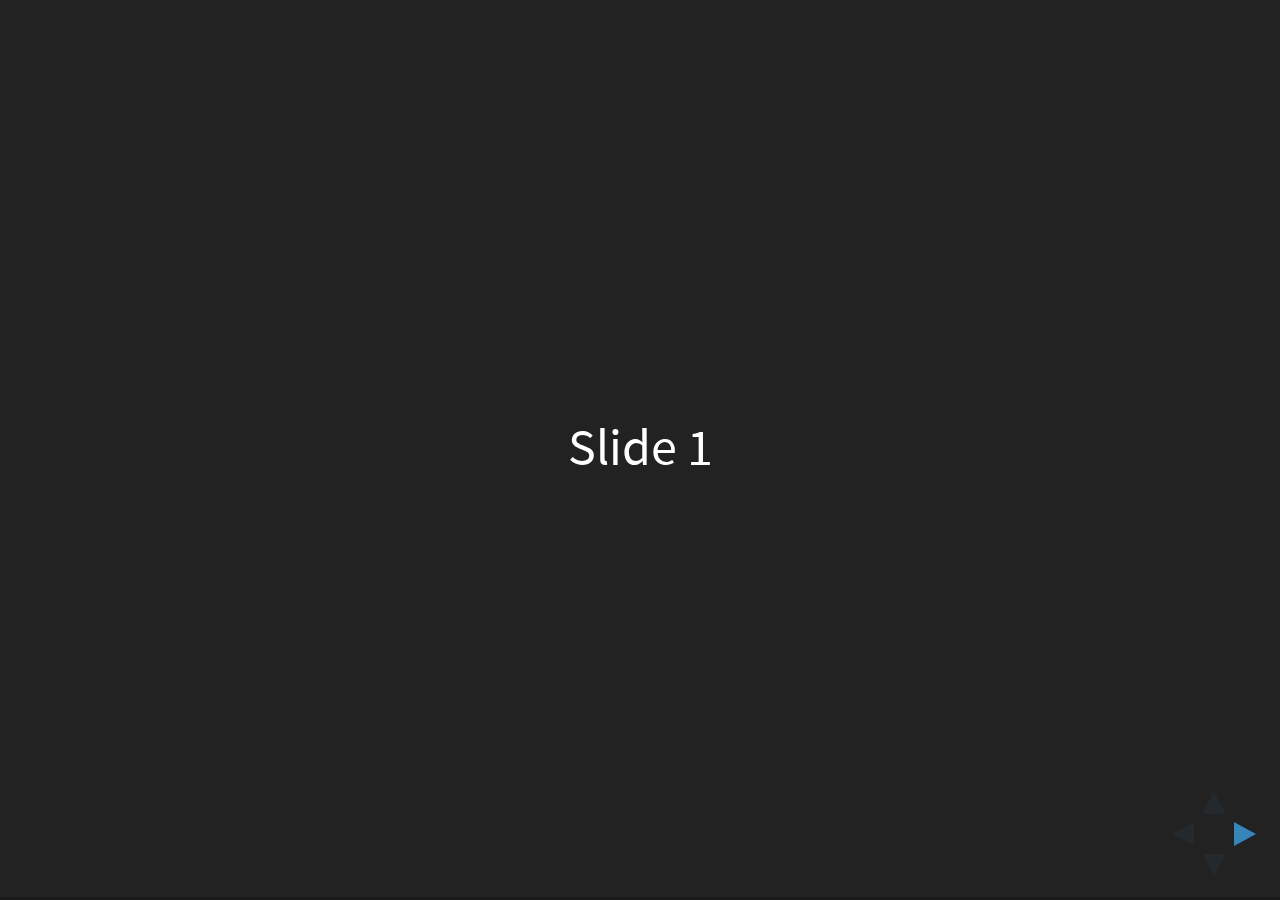
<file: 3d-printing/reveal.js/index.html>
<!doctype html>
<html>
	<head>
		<meta charset="utf-8">
		<meta name="viewport" content="width=device-width, initial-scale=1.0, maximum-scale=1.0, user-scalable=no">

		<title>reveal.js</title>

		<link rel="stylesheet" href="css/reveal.css">
		<link rel="stylesheet" href="css/theme/black.css">

		<!-- Theme used for syntax highlighting of code -->
		<link rel="stylesheet" href="lib/css/zenburn.css">

		<!-- Printing and PDF exports -->
		<script>
			var link = document.createElement( 'link' );
			link.rel = 'stylesheet';
			link.type = 'text/css';
			link.href = window.location.search.match( /print-pdf/gi ) ? 'css/print/pdf.css' : 'css/print/paper.css';
			document.getElementsByTagName( 'head' )[0].appendChild( link );
		</script>
	</head>
	<body>
		<div class="reveal">
			<div class="slides">
				<section>Slide 1</section>
				<section>Slide 2</section>
			</div>
		</div>

		<script src="lib/js/head.min.js"></script>
		<script src="js/reveal.js"></script>

		<script>
			// More info about config & dependencies:
			// - https://github.com/hakimel/reveal.js#configuration
			// - https://github.com/hakimel/reveal.js#dependencies
			Reveal.initialize({
				dependencies: [
					{ src: 'plugin/markdown/marked.js' },
					{ src: 'plugin/markdown/markdown.js' },
					{ src: 'plugin/notes/notes.js', async: true },
					{ src: 'plugin/highlight/highlight.js', async: true, callback: function() { hljs.initHighlightingOnLoad(); } }
				]
			});
		</script>
	</body>
</html>
</file>
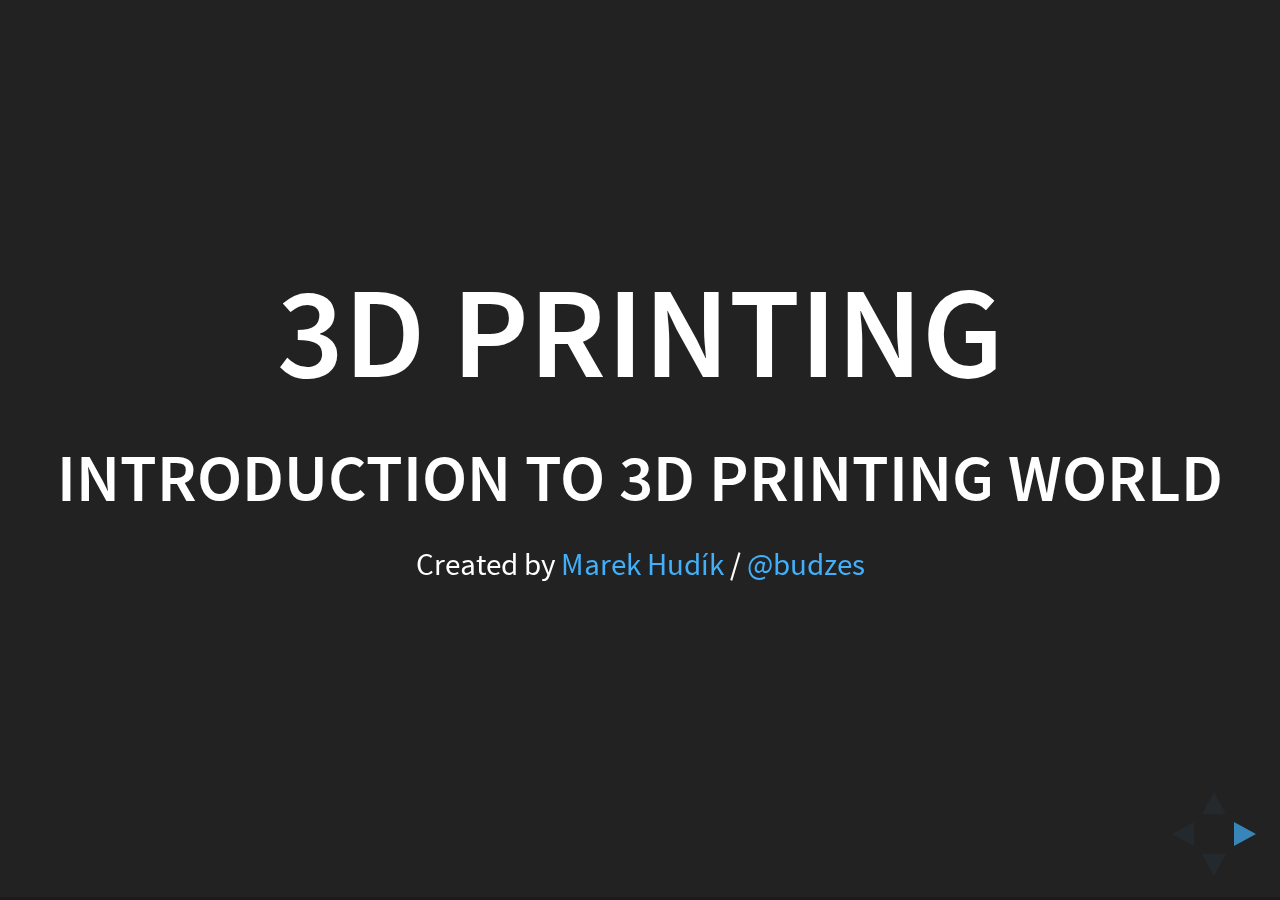
<file: 3d-printing/reveal.js/3dprinting.html>
<!doctype html>
<html lang="en">

	<head>
		<meta charset="utf-8">

		<title>reveal.js – The HTML Presentation Framework</title>

		<meta name="description" content="A framework for easily creating beautiful presentations using HTML">
		<meta name="author" content="Hakim El Hattab">

		<meta name="apple-mobile-web-app-capable" content="yes">
		<meta name="apple-mobile-web-app-status-bar-style" content="black-translucent">

		<meta name="viewport" content="width=device-width, initial-scale=1.0, maximum-scale=1.0, user-scalable=no">

		<link rel="stylesheet" href="css/reveal.css">
		<link rel="stylesheet" href="css/theme/black.css" id="theme">

		<!-- Theme used for syntax highlighting of code -->
		<link rel="stylesheet" href="lib/css/zenburn.css">

		<!-- Printing and PDF exports -->
		<script>
			var link = document.createElement( 'link' );
			link.rel = 'stylesheet';
			link.type = 'text/css';
			link.href = window.location.search.match( /print-pdf/gi ) ? 'css/print/pdf.css' : 'css/print/paper.css';
			document.getElementsByTagName( 'head' )[0].appendChild( link );
		</script>

		<!--[if lt IE 9]>
		<script src="lib/js/html5shiv.js"></script>
		<![endif]-->
	</head>

	<body>

		<div class="reveal">

			<!-- Any section element inside of this container is displayed as a slide -->
			<div class="slides">
				<section>
					<h1>3D printing</h1>
					<h3>Introduction to 3d printing world</h3>
					<p>
						<small>Created by <a href="http://xxxx">Marek Hudík</a> / <a href="http://twitter.com/budzes">@budzes</a></small>
					</p>
				</section>

				<section>
					<h2>How it works?</h2>
					<p>
						//TODO: place icons
						3d printer icon <> printer icon
					</p>
				</section>

				<section>
					<h2>One word - multiple technologies?</h2>
					<p>
						3dhubs.com/knowledge-base
						//TODO image: technology tree
					</p>
				</section>

				<section>
					<h2>How it works</h2>
					<p>
						//TODO image: model-slicer-printer
					</p>
				</section>

				<section>
					<h2>Why 3D? Pros</h2>
					<p>
						+ Create complex designs
						+ Customize each and every item
						+ No nedd for tools and molds
						+ Speed and ease of prototyping
						+ Less waste
						+ Lower fixed cost
					</p>
				</section>

				<section>
					<h2>Why 3D? Cons</h2>
					<p>
						- Higher cost for larger production runs
						- Less material choices, colors, finishes
						- Limit strength/endurance
						- Lower precision
					</p>
				</section>

				<section>
					<h2>Types</h2>
					<p>
						//TODO image types
						FFF / FDM
						SLA / DLP
						SLS
						Multi jet fusion
						Metal
					</p>
				</section>

				<section>
					<h2></h2>
					<p>

					</p>
				</section>

				<section>
					<h2></h2>
					<p>

					</p>
				</section>

				<section>
					<h2></h2>
					<p>

					</p>
				</section>

				<!-- Example of nested vertical slides -->
				<section>
					<section>
						<h2>Vertical Slides</h2>
						<p>Slides can be nested inside of each other.</p>
						<p>Use the <em>Space</em> key to navigate through all slides.</p>
						<br>
						<a href="#" class="navigate-down">
							<img width="178" height="238" data-src="https://s3.amazonaws.com/hakim-static/reveal-js/arrow.png" alt="Down arrow">
						</a>
					</section>
					<section>
						<h2>Basement Level 1</h2>
						<p>Nested slides are useful for adding additional detail underneath a high level horizontal slide.</p>
					</section>
					<section>
						<h2>Basement Level 2</h2>
						<p>That's it, time to go back up.</p>
						<br>
						<a href="#/2">
							<img width="178" height="238" data-src="https://s3.amazonaws.com/hakim-static/reveal-js/arrow.png" alt="Up arrow" style="transform: rotate(180deg); -webkit-transform: rotate(180deg);">
						</a>
					</section>
				</section>

				<section>
					<h2>Slides</h2>
					<p>
						Not a coder? Not a problem. There's a fully-featured visual editor for authoring these, try it out at <a href="http://slides.com" target="_blank">http://slides.com</a>.
					</p>
				</section>

				<section>
					<h2>Point of View</h2>
					<p>
						Press <strong>ESC</strong> to enter the slide overview.
					</p>
					<p>
						Hold down alt and click on any element to zoom in on it using <a href="http://lab.hakim.se/zoom-js">zoom.js</a>. Alt + click anywhere to zoom back out.
					</p>
				</section>

				<section>
					<h2>Touch Optimized</h2>
					<p>
						Presentations look great on touch devices, like mobile phones and tablets. Simply swipe through your slides.
					</p>
				</section>

				<section data-markdown>
					<script type="text/template">
						## Markdown support

						Write content using inline or external Markdown.
						Instructions and more info available in the [readme](https://github.com/hakimel/reveal.js#markdown).

						```
						<section data-markdown>
						  ## Markdown support

						  Write content using inline or external Markdown.
						  Instructions and more info available in the [readme](https://github.com/hakimel/reveal.js#markdown).
						</section>
						```
					</script>
				</section>

				<section>
					<section id="fragments">
						<h2>Fragments</h2>
						<p>Hit the next arrow...</p>
						<p class="fragment">... to step through ...</p>
						<p><span class="fragment">... a</span> <span class="fragment">fragmented</span> <span class="fragment">slide.</span></p>

						<aside class="notes">
							This slide has fragments which are also stepped through in the notes window.
						</aside>
					</section>
					<section>
						<h2>Fragment Styles</h2>
						<p>There's different types of fragments, like:</p>
						<p class="fragment grow">grow</p>
						<p class="fragment shrink">shrink</p>
						<p class="fragment fade-out">fade-out</p>
						<p class="fragment fade-up">fade-up (also down, left and right!)</p>
						<p class="fragment current-visible">current-visible</p>
						<p>Highlight <span class="fragment highlight-red">red</span> <span class="fragment highlight-blue">blue</span> <span class="fragment highlight-green">green</span></p>
					</section>
				</section>

				<section id="transitions">
					<h2>Transition Styles</h2>
					<p>
						You can select from different transitions, like: <br>
						<a href="?transition=none#/transitions">None</a> -
						<a href="?transition=fade#/transitions">Fade</a> -
						<a href="?transition=slide#/transitions">Slide</a> -
						<a href="?transition=convex#/transitions">Convex</a> -
						<a href="?transition=concave#/transitions">Concave</a> -
						<a href="?transition=zoom#/transitions">Zoom</a>
					</p>
				</section>

				<section id="themes">
					<h2>Themes</h2>
					<p>
						reveal.js comes with a few themes built in: <br>
						<!-- Hacks to swap themes after the page has loaded. Not flexible and only intended for the reveal.js demo deck. -->
						<a href="#" onclick="document.getElementById('theme').setAttribute('href','css/theme/black.css'); return false;">Black (default)</a> -
						<a href="#" onclick="document.getElementById('theme').setAttribute('href','css/theme/white.css'); return false;">White</a> -
						<a href="#" onclick="document.getElementById('theme').setAttribute('href','css/theme/league.css'); return false;">League</a> -
						<a href="#" onclick="document.getElementById('theme').setAttribute('href','css/theme/sky.css'); return false;">Sky</a> -
						<a href="#" onclick="document.getElementById('theme').setAttribute('href','css/theme/beige.css'); return false;">Beige</a> -
						<a href="#" onclick="document.getElementById('theme').setAttribute('href','css/theme/simple.css'); return false;">Simple</a> <br>
						<a href="#" onclick="document.getElementById('theme').setAttribute('href','css/theme/serif.css'); return false;">Serif</a> -
						<a href="#" onclick="document.getElementById('theme').setAttribute('href','css/theme/blood.css'); return false;">Blood</a> -
						<a href="#" onclick="document.getElementById('theme').setAttribute('href','css/theme/night.css'); return false;">Night</a> -
						<a href="#" onclick="document.getElementById('theme').setAttribute('href','css/theme/moon.css'); return false;">Moon</a> -
						<a href="#" onclick="document.getElementById('theme').setAttribute('href','css/theme/solarized.css'); return false;">Solarized</a>
					</p>
				</section>

				<section>
					<section data-background="#dddddd">
						<h2>Slide Backgrounds</h2>
						<p>
							Set <code>data-background="#dddddd"</code> on a slide to change the background color. All CSS color formats are supported.
						</p>
						<a href="#" class="navigate-down">
							<img width="178" height="238" data-src="https://s3.amazonaws.com/hakim-static/reveal-js/arrow.png" alt="Down arrow">
						</a>
					</section>
					<section data-background="https://s3.amazonaws.com/hakim-static/reveal-js/image-placeholder.png">
						<h2>Image Backgrounds</h2>
						<pre><code class="hljs">&lt;section data-background="image.png"&gt;</code></pre>
					</section>
					<section data-background="https://s3.amazonaws.com/hakim-static/reveal-js/image-placeholder.png" data-background-repeat="repeat" data-background-size="100px">
						<h2>Tiled Backgrounds</h2>
						<pre><code class="hljs" style="word-wrap: break-word;">&lt;section data-background="image.png" data-background-repeat="repeat" data-background-size="100px"&gt;</code></pre>
					</section>
					<section data-background-video="https://s3.amazonaws.com/static.slid.es/site/homepage/v1/homepage-video-editor.mp4,https://s3.amazonaws.com/static.slid.es/site/homepage/v1/homepage-video-editor.webm" data-background-color="#000000">
						<div style="background-color: rgba(0, 0, 0, 0.9); color: #fff; padding: 20px;">
							<h2>Video Backgrounds</h2>
							<pre><code class="hljs" style="word-wrap: break-word;">&lt;section data-background-video="video.mp4,video.webm"&gt;</code></pre>
						</div>
					</section>
					<section data-background="http://i.giphy.com/90F8aUepslB84.gif">
						<h2>... and GIFs!</h2>
					</section>
				</section>

				<section data-transition="slide" data-background="#4d7e65" data-background-transition="zoom">
					<h2>Background Transitions</h2>
					<p>
						Different background transitions are available via the backgroundTransition option. This one's called "zoom".
					</p>
					<pre><code class="hljs">Reveal.configure({ backgroundTransition: 'zoom' })</code></pre>
				</section>

				<section data-transition="slide" data-background="#b5533c" data-background-transition="zoom">
					<h2>Background Transitions</h2>
					<p>
						You can override background transitions per-slide.
					</p>
					<pre><code class="hljs" style="word-wrap: break-word;">&lt;section data-background-transition="zoom"&gt;</code></pre>
				</section>

				<section>
					<h2>Pretty Code</h2>
					<pre><code class="hljs" data-trim contenteditable>
function linkify( selector ) {
  if( supports3DTransforms ) {

    var nodes = document.querySelectorAll( selector );

    for( var i = 0, len = nodes.length; i &lt; len; i++ ) {
      var node = nodes[i];

      if( !node.className ) {
        node.className += ' roll';
      }
    }
  }
}
					</code></pre>
					<p>Code syntax highlighting courtesy of <a href="http://softwaremaniacs.org/soft/highlight/en/description/">highlight.js</a>.</p>
				</section>

				<section>
					<h2>Marvelous List</h2>
					<ul>
						<li>No order here</li>
						<li>Or here</li>
						<li>Or here</li>
						<li>Or here</li>
					</ul>
				</section>

				<section>
					<h2>Fantastic Ordered List</h2>
					<ol>
						<li>One is smaller than...</li>
						<li>Two is smaller than...</li>
						<li>Three!</li>
					</ol>
				</section>

				<section>
					<h2>Tabular Tables</h2>
					<table>
						<thead>
							<tr>
								<th>Item</th>
								<th>Value</th>
								<th>Quantity</th>
							</tr>
						</thead>
						<tbody>
							<tr>
								<td>Apples</td>
								<td>$1</td>
								<td>7</td>
							</tr>
							<tr>
								<td>Lemonade</td>
								<td>$2</td>
								<td>18</td>
							</tr>
							<tr>
								<td>Bread</td>
								<td>$3</td>
								<td>2</td>
							</tr>
						</tbody>
					</table>
				</section>

				<section>
					<h2>Clever Quotes</h2>
					<p>
						These guys come in two forms, inline: <q cite="http://searchservervirtualization.techtarget.com/definition/Our-Favorite-Technology-Quotations">
						&ldquo;The nice thing about standards is that there are so many to choose from&rdquo;</q> and block:
					</p>
					<blockquote cite="http://searchservervirtualization.techtarget.com/definition/Our-Favorite-Technology-Quotations">
						&ldquo;For years there has been a theory that millions of monkeys typing at random on millions of typewriters would
						reproduce the entire works of Shakespeare. The Internet has proven this theory to be untrue.&rdquo;
					</blockquote>
				</section>

				<section>
					<h2>Intergalactic Interconnections</h2>
					<p>
						You can link between slides internally,
						<a href="#/2/3">like this</a>.
					</p>
				</section>

				<section>
					<h2>Speaker View</h2>
					<p>There's a <a href="https://github.com/hakimel/reveal.js#speaker-notes">speaker view</a>. It includes a timer, preview of the upcoming slide as well as your speaker notes.</p>
					<p>Press the <em>S</em> key to try it out.</p>

					<aside class="notes">
						Oh hey, these are some notes. They'll be hidden in your presentation, but you can see them if you open the speaker notes window (hit 's' on your keyboard).
					</aside>
				</section>

				<section>
					<h2>Export to PDF</h2>
					<p>Presentations can be <a href="https://github.com/hakimel/reveal.js#pdf-export">exported to PDF</a>, here's an example:</p>
					<iframe data-src="https://www.slideshare.net/slideshow/embed_code/42840540" width="445" height="355" frameborder="0" marginwidth="0" marginheight="0" scrolling="no" style="border:3px solid #666; margin-bottom:5px; max-width: 100%;" allowfullscreen> </iframe>
				</section>

				<section>
					<h2>Global State</h2>
					<p>
						Set <code>data-state="something"</code> on a slide and <code>"something"</code>
						will be added as a class to the document element when the slide is open. This lets you
						apply broader style changes, like switching the page background.
					</p>
				</section>

				<section data-state="customevent">
					<h2>State Events</h2>
					<p>
						Additionally custom events can be triggered on a per slide basis by binding to the <code>data-state</code> name.
					</p>
					<pre><code class="javascript" data-trim contenteditable style="font-size: 18px;">
Reveal.addEventListener( 'customevent', function() {
	console.log( '"customevent" has fired' );
} );
					</code></pre>
				</section>

				<section>
					<h2>Take a Moment</h2>
					<p>
						Press B or . on your keyboard to pause the presentation. This is helpful when you're on stage and want to take distracting slides off the screen.
					</p>
				</section>

				<section>
					<h2>Much more</h2>
					<ul>
						<li>Right-to-left support</li>
						<li><a href="https://github.com/hakimel/reveal.js#api">Extensive JavaScript API</a></li>
						<li><a href="https://github.com/hakimel/reveal.js#auto-sliding">Auto-progression</a></li>
						<li><a href="https://github.com/hakimel/reveal.js#parallax-background">Parallax backgrounds</a></li>
						<li><a href="https://github.com/hakimel/reveal.js#keyboard-bindings">Custom keyboard bindings</a></li>
					</ul>
				</section>

				<section style="text-align: left;">
					<h1>THE END</h1>
					<p>
						- <a href="http://slides.com">Try the online editor</a> <br>
						- <a href="https://github.com/hakimel/reveal.js">Source code &amp; documentation</a>
					</p>
				</section>

			</div>

		</div>

		<script src="lib/js/head.min.js"></script>
		<script src="js/reveal.js"></script>

		<script>

			// More info https://github.com/hakimel/reveal.js#configuration
			Reveal.initialize({
				controls: true,
				progress: true,
				history: true,
				center: true,

				transition: 'slide', // none/fade/slide/convex/concave/zoom

				// More info https://github.com/hakimel/reveal.js#dependencies
				dependencies: [
					{ src: 'lib/js/classList.js', condition: function() { return !document.body.classList; } },
					{ src: 'plugin/markdown/marked.js', condition: function() { return !!document.querySelector( '[data-markdown]' ); } },
					{ src: 'plugin/markdown/markdown.js', condition: function() { return !!document.querySelector( '[data-markdown]' ); } },
					{ src: 'plugin/highlight/highlight.js', async: true, callback: function() { hljs.initHighlightingOnLoad(); } },
					{ src: 'plugin/zoom-js/zoom.js', async: true },
					{ src: 'plugin/notes/notes.js', async: true }
				]
			});

		</script>

	</body>
</html>
</file>
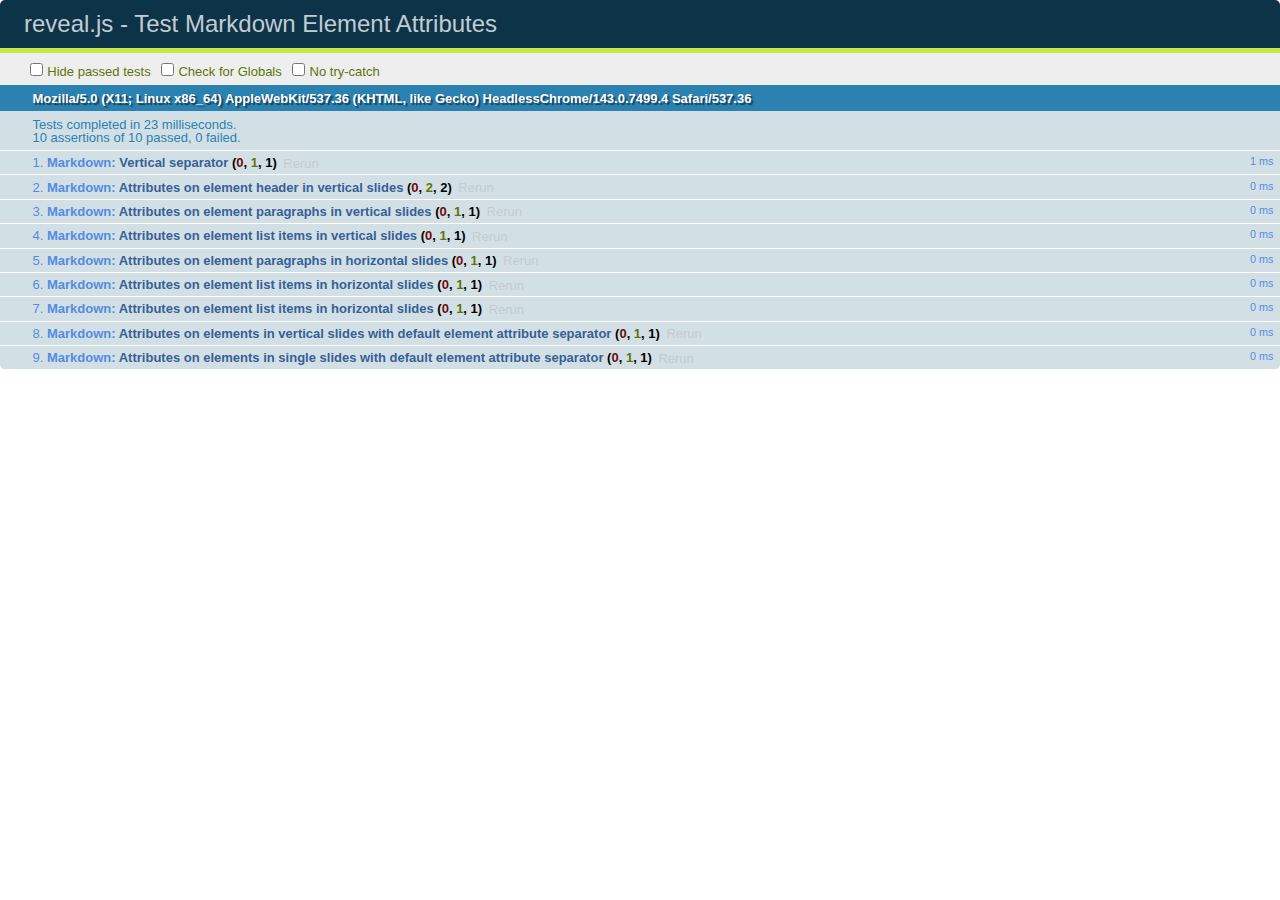
<file: 3d-printing/reveal.js/test/test-markdown-element-attributes.html>
<!doctype html>
<html lang="en">

	<head>
		<meta charset="utf-8">

		<title>reveal.js - Test Markdown Element Attributes</title>

		<link rel="stylesheet" href="../css/reveal.css">
		<link rel="stylesheet" href="qunit-1.12.0.css">
	</head>

	<body style="overflow: auto;">

		<div id="qunit"></div>
		<div id="qunit-fixture"></div>

		<div class="reveal" style="display: none;">

			<div class="slides">

				<!-- <section data-markdown="example.md" data-separator="^\n\n\n" data-separator-vertical="^\n\n"></section> -->

				<!-- Slides are separated by newline + three dashes + newline, vertical slides identical but two dashes -->
				<section data-markdown data-separator="^\n---\n$" data-separator-vertical="^\n--\n$" data-element-attributes="{_\s*?([^}]+?)}">>
					<script type="text/template">
						## Slide 1.1
						<!-- {_class="fragment fade-out" data-fragment-index="1"} -->

						--

						## Slide 1.2
						<!-- {_class="fragment shrink"} -->

						Paragraph 1
						<!-- {_class="fragment grow"} -->

						Paragraph 2
						<!-- {_class="fragment grow"} -->

						- list item 1 <!-- {_class="fragment grow"} -->
						- list item 2 <!-- {_class="fragment grow"} -->
						- list item 3 <!-- {_class="fragment grow"} -->


						---

						## Slide 2


						Paragraph 1.2  
						multi-line <!-- {_class="fragment highlight-red"} -->

						Paragraph 2.2 <!-- {_class="fragment highlight-red"} -->

						Paragraph 2.3 <!-- {_class="fragment highlight-red"} -->

						Paragraph 2.4 <!-- {_class="fragment highlight-red"} -->

						- list item 1 <!-- {_class="fragment highlight-green"} -->
						- list item 2<!-- {_class="fragment highlight-green"} -->
						- list item 3<!-- {_class="fragment highlight-green"} -->
						- list item 4
						<!-- {_class="fragment highlight-green"} -->
						- list item 5<!-- {_class="fragment highlight-green"} -->

						Test

						![Example Picture](examples/assets/image2.png)
						<!-- {_class="reveal stretch"} -->

					</script>
				</section>



				<section 	data-markdown data-separator="^\n\n\n"
									data-separator-vertical="^\n\n"
									data-separator-notes="^Note:"
									data-charset="utf-8">
					<script type="text/template">
						# Test attributes in Markdown with default separator
						## Slide 1 Def <!-- .element: class="fragment highlight-red" data-fragment-index="1" -->


						## Slide 2 Def
						<!-- .element: class="fragment highlight-red" -->

					</script>
				</section>

				<section data-markdown>
				  <script type="text/template">
					## Hello world
					A paragraph
					<!-- .element: class="fragment highlight-blue" -->
				  </script>
				</section>

				<section data-markdown>
				  <script type="text/template">
					## Hello world

					Multiple  
					Line
					<!-- .element: class="fragment highlight-blue" -->
				  </script>
				</section>

				<section data-markdown>
				  <script type="text/template">
					## Hello world

					Test<!-- .element: class="fragment highlight-blue" -->

					More Test
				  </script>
				</section>


			</div>

		</div>

		<script src="../lib/js/head.min.js"></script>
		<script src="../js/reveal.js"></script>
		<script src="../plugin/markdown/marked.js"></script>
		<script src="../plugin/markdown/markdown.js"></script>
		<script src="qunit-1.12.0.js"></script>

		<script src="test-markdown-element-attributes.js"></script>

	</body>
</html>
</file>
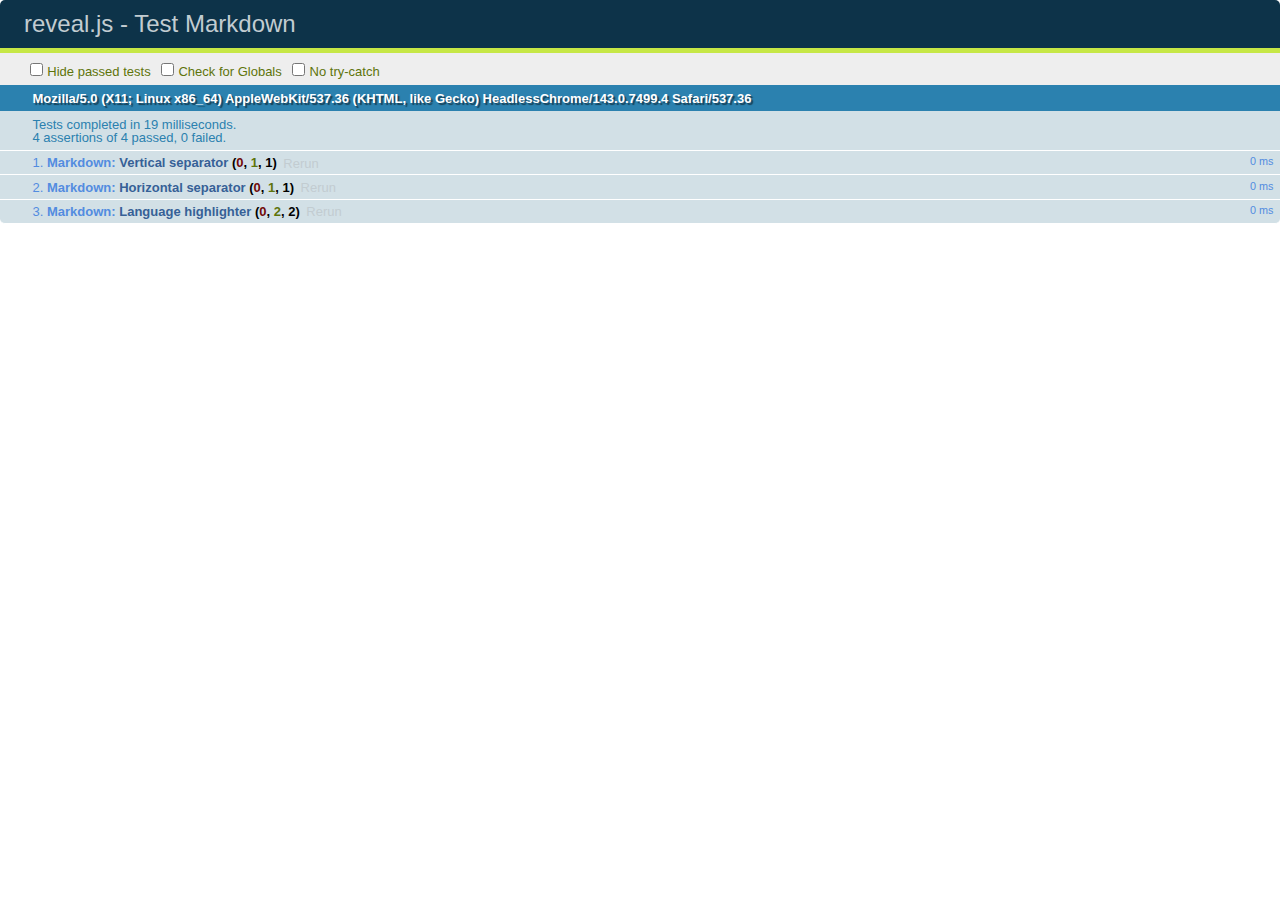
<file: 3d-printing/reveal.js/test/test-markdown-external.html>
<!doctype html>
<html lang="en">

	<head>
		<meta charset="utf-8">

		<title>reveal.js - Test Markdown</title>

		<link rel="stylesheet" href="../css/reveal.css">
		<link rel="stylesheet" href="qunit-1.12.0.css">
	</head>

	<body style="overflow: auto;">

		<div id="qunit"></div>
  		<div id="qunit-fixture"></div>

		<div class="reveal" style="display: none;">

			<div class="slides">
				<section data-markdown="simple.md" data-separator="^\n\n\n" data-separator-vertical="^\n\n"></section>
			</div>

		</div>

		<script src="../lib/js/head.min.js"></script>
		<script src="../js/reveal.js"></script>
		<script src="../plugin/highlight/highlight.js"></script>
		<script src="../plugin/markdown/marked.js"></script>
		<script src="../plugin/markdown/markdown.js"></script>
		<script src="qunit-1.12.0.js"></script>

		<script src="test-markdown-external.js"></script>

	</body>
</html>
</file>
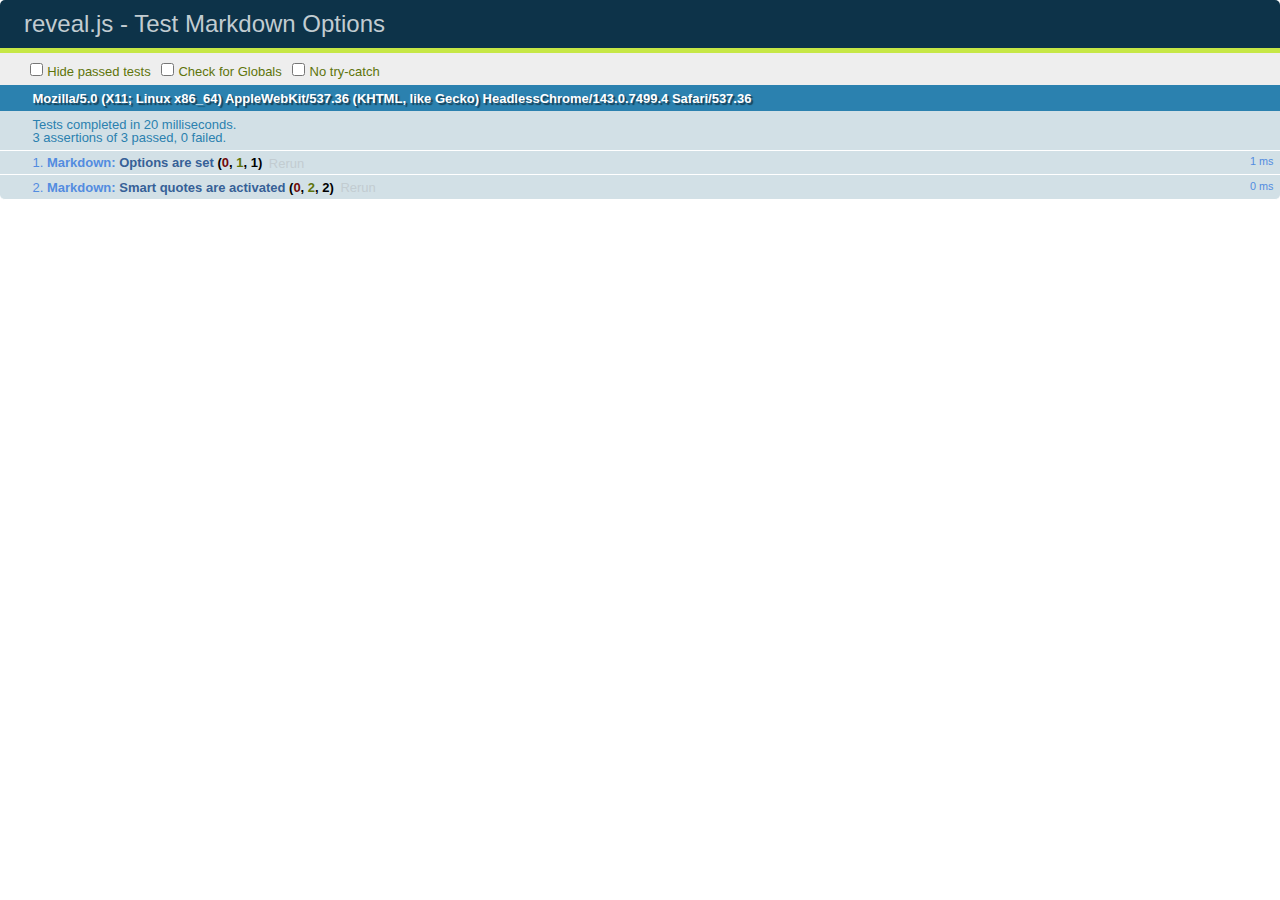
<file: 3d-printing/reveal.js/test/test-markdown-options.html>
<!doctype html>
<html lang="en">

	<head>
		<meta charset="utf-8">

		<title>reveal.js - Test Markdown Options</title>

		<link rel="stylesheet" href="../css/reveal.css">
		<link rel="stylesheet" href="qunit-1.12.0.css">
	</head>

	<body style="overflow: auto;">

		<div id="qunit"></div>
		<div id="qunit-fixture"></div>

		<div class="reveal" style="display: none;">

			<div class="slides">

				<section data-markdown>
					<script type="text/template">
						## Testing Markdown Options

						This "slide" should contain 'smart' quotes.
					</script>
				</section>

			</div>

		</div>

		<script src="../lib/js/head.min.js"></script>
		<script src="../js/reveal.js"></script>
		<script src="qunit-1.12.0.js"></script>

		<script src="test-markdown-options.js"></script>

	</body>
</html>
</file>
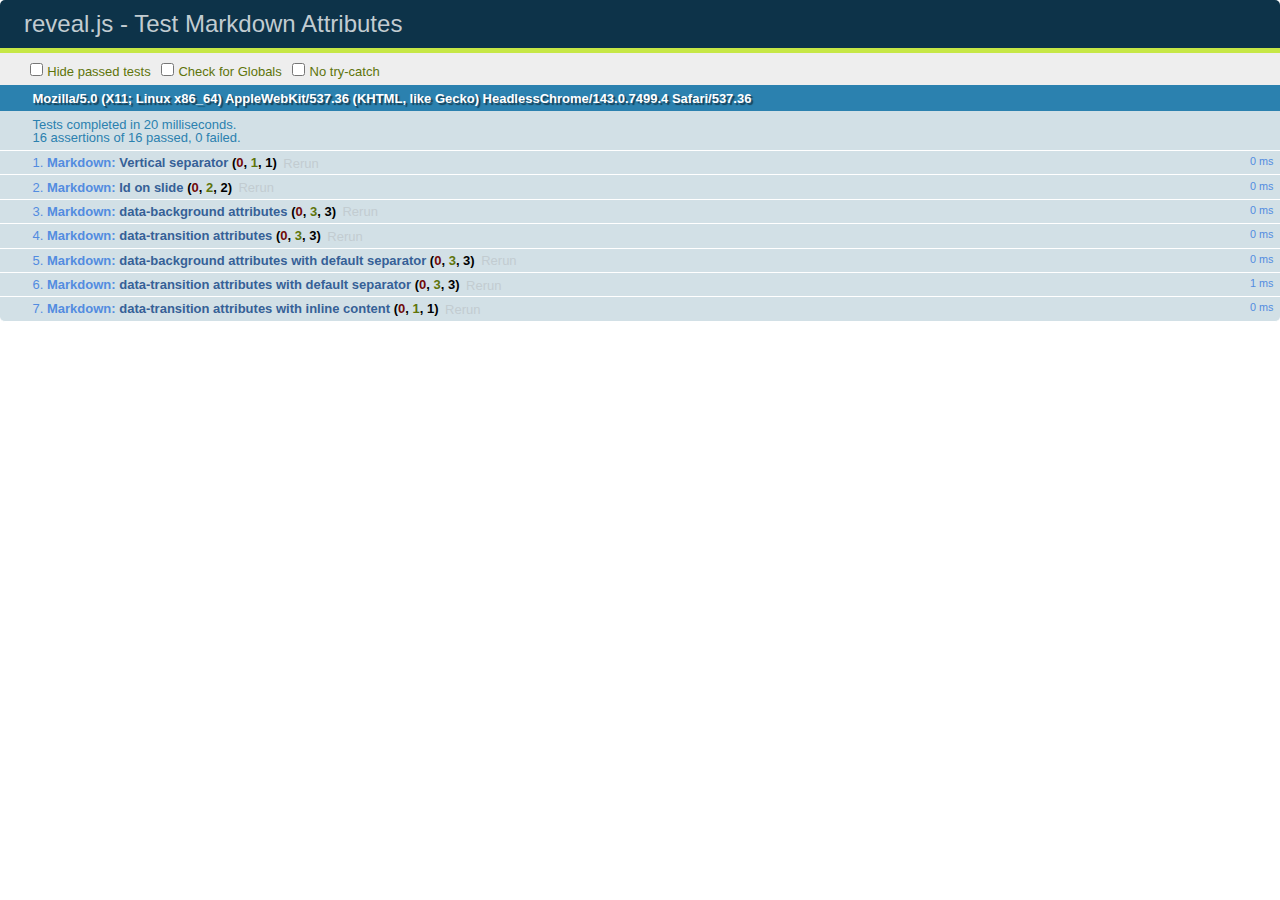
<file: 3d-printing/reveal.js/test/test-markdown-slide-attributes.html>
<!doctype html>
<html lang="en">

	<head>
		<meta charset="utf-8">

		<title>reveal.js - Test Markdown Attributes</title>

		<link rel="stylesheet" href="../css/reveal.css">
		<link rel="stylesheet" href="qunit-1.12.0.css">
	</head>

	<body style="overflow: auto;">

		<div id="qunit"></div>
		<div id="qunit-fixture"></div>

		<div class="reveal" style="display: none;">

			<div class="slides">

				<!-- <section data-markdown="example.md" data-separator="^\n\n\n" data-separator-vertical="^\n\n"></section> -->

				<!-- Slides are separated by three lines, vertical slides by two lines, attributes are one any line starting with (spaces and) two dashes -->
				<section 	data-markdown data-separator="^\n\n\n"
									data-separator-vertical="^\n\n"
									data-separator-notes="^Note:"
									data-attributes="--\s(.*?)$"
									data-charset="utf-8">
					<script type="text/template">
						# Test attributes in Markdown
						## Slide 1



						## Slide 2
						<!-- -- id="slide2" data-transition="zoom" data-background="#A0C66B" -->


						## Slide 2.1
						<!-- -- data-background="#ff0000" data-transition="fade" -->


						## Slide 2.2
						[Link to Slide2](#/slide2)



						## Slide 3
						<!-- -- data-transition="zoom" data-background="#C6916B" -->



						## Slide 4
					</script>
				</section>

				<section 	data-markdown data-separator="^\n\n\n"
									data-separator-vertical="^\n\n"
									data-separator-notes="^Note:"
									data-charset="utf-8">
					<script type="text/template">
						# Test attributes in Markdown with default separator
						## Slide 1 Def



						## Slide 2 Def
						<!-- .slide: id="slide2def" data-transition="concave" data-background="#A7C66B" -->


						## Slide 2.1 Def
						<!-- .slide: data-background="#f70000" data-transition="page" -->


						## Slide 2.2 Def
						[Link to Slide2](#/slide2def)



						## Slide 3 Def
						<!-- .slide: data-transition="concave" data-background="#C7916B" -->



						## Slide 4
					</script>
				</section>

				<section data-markdown>
					<script type="text/template">
						<!-- .slide: data-background="#ff0000" -->
						## Hello world
					</script>
				</section>

				<section data-markdown>
					<script type="text/template">
						## Hello world
						<!-- .slide: data-background="#ff0000" -->
					</script>
				</section>

				<section data-markdown>
					<script type="text/template">
						## Hello world

						Test
						<!-- .slide: data-background="#ff0000" -->

						More Test
					</script>
				</section>

			</div>

		</div>

		<script src="../lib/js/head.min.js"></script>
		<script src="../js/reveal.js"></script>
		<script src="../plugin/markdown/marked.js"></script>
		<script src="../plugin/markdown/markdown.js"></script>
		<script src="qunit-1.12.0.js"></script>

		<script src="test-markdown-slide-attributes.js"></script>

	</body>
</html>
</file>
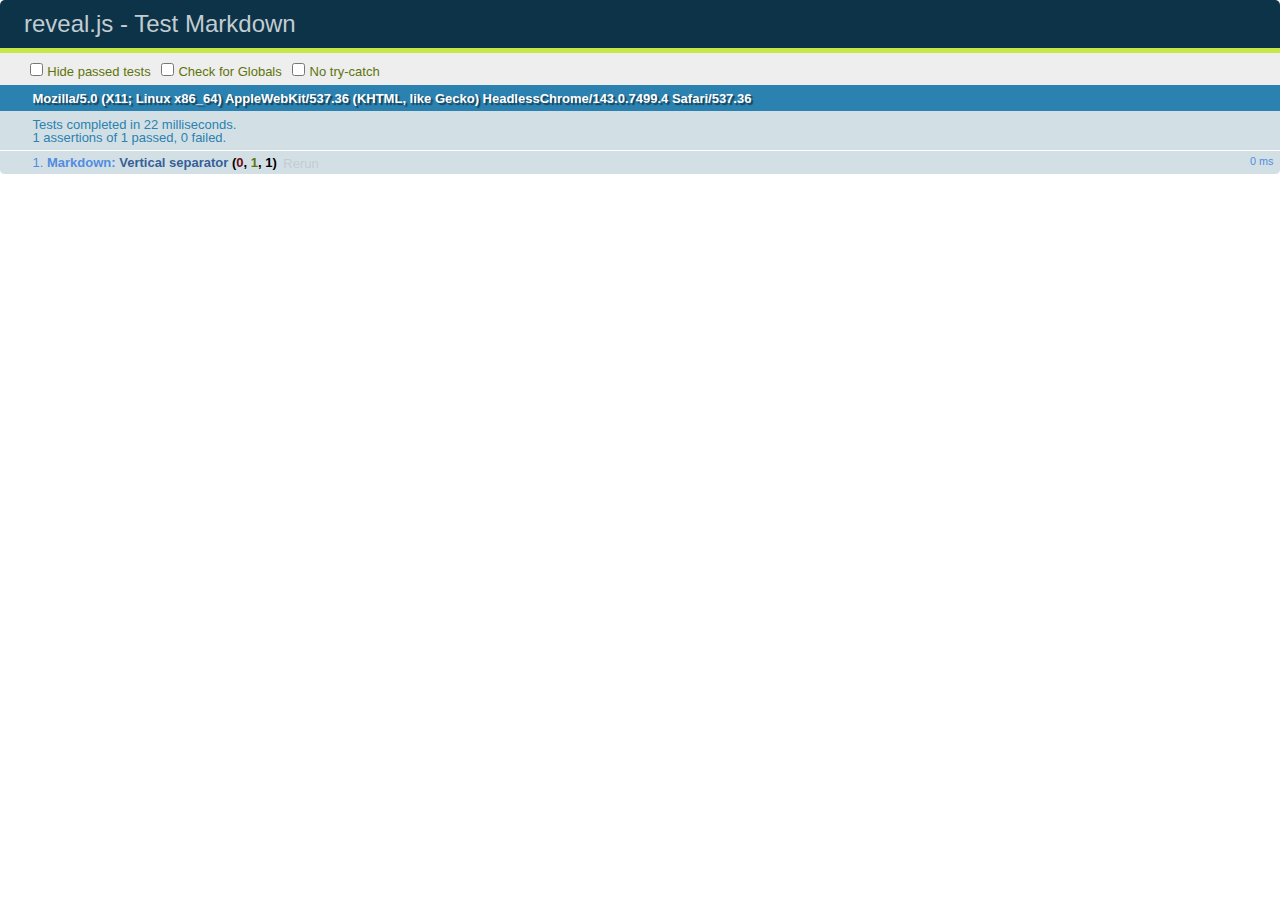
<file: 3d-printing/reveal.js/test/test-markdown.html>
<!doctype html>
<html lang="en">

	<head>
		<meta charset="utf-8">

		<title>reveal.js - Test Markdown</title>

		<link rel="stylesheet" href="../css/reveal.css">
		<link rel="stylesheet" href="qunit-1.12.0.css">
	</head>

	<body style="overflow: auto;">

		<div id="qunit"></div>
		<div id="qunit-fixture"></div>

		<div class="reveal" style="display: none;">

			<div class="slides">

				<!-- <section data-markdown="example.md" data-separator="^\n\n\n" data-separator-vertical="^\n\n"></section> -->

				<!-- Slides are separated by newline + three dashes + newline, vertical slides identical but two dashes -->
				<section data-markdown data-separator="^\n---\n$" data-separator-vertical="^\n--\n$">
					<script type="text/template">
						## Slide 1.1

						--

						## Slide 1.2

						---

						## Slide 2
					</script>
				</section>

			</div>

		</div>

		<script src="../lib/js/head.min.js"></script>
		<script src="../js/reveal.js"></script>
		<script src="../plugin/markdown/marked.js"></script>
		<script src="../plugin/markdown/markdown.js"></script>
		<script src="qunit-1.12.0.js"></script>

		<script src="test-markdown.js"></script>

	</body>
</html>
</file>
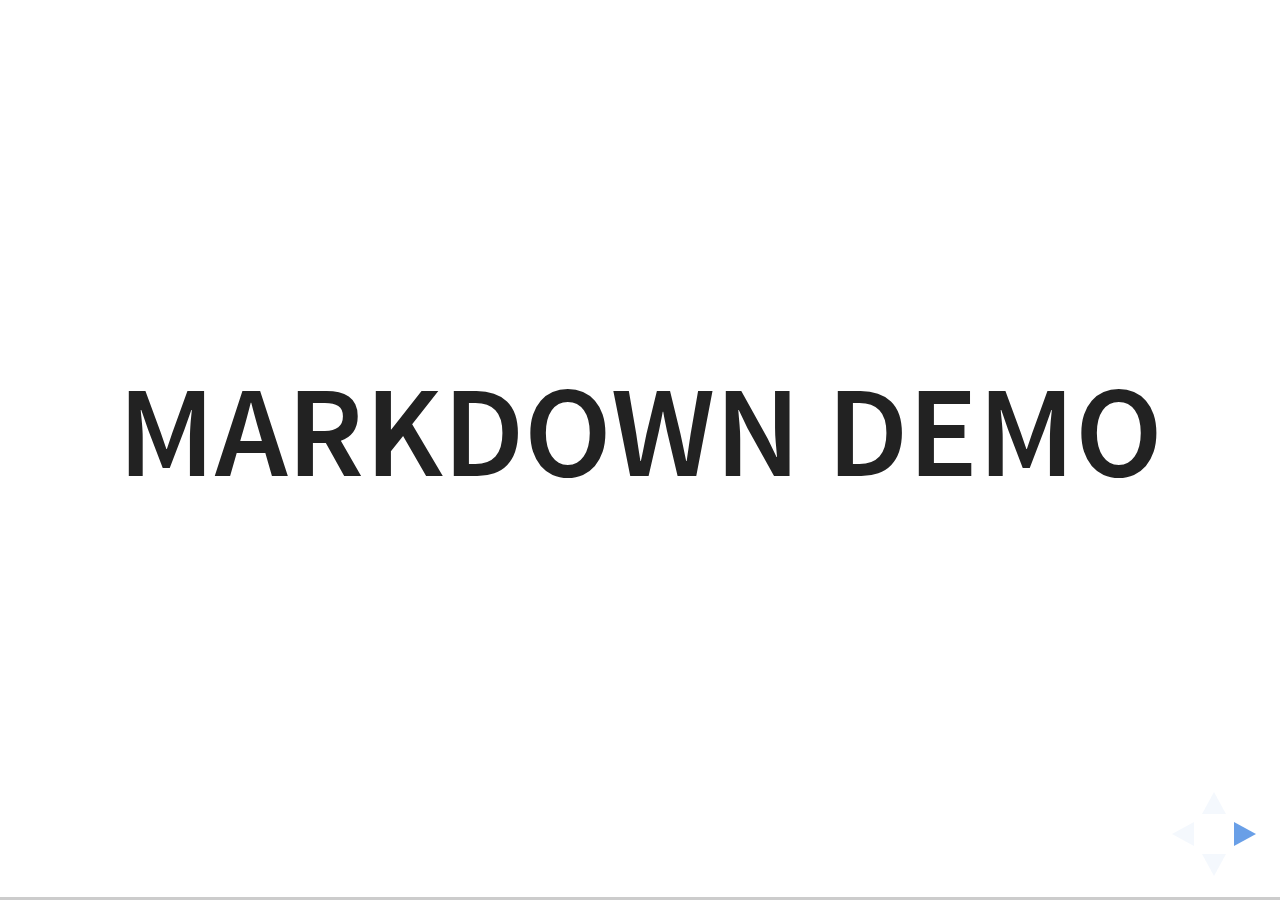
<file: 3d-printing/reveal.js/plugin/markdown/example.html>
<!doctype html>
<html lang="en">

	<head>
		<meta charset="utf-8">

		<title>reveal.js - Markdown Demo</title>

		<link rel="stylesheet" href="../../css/reveal.css">
		<link rel="stylesheet" href="../../css/theme/white.css" id="theme">

        <link rel="stylesheet" href="../../lib/css/zenburn.css">
	</head>

	<body>

		<div class="reveal">

			<div class="slides">

                <!-- Use external markdown resource, separate slides by three newlines; vertical slides by two newlines -->
                <section data-markdown="example.md" data-separator="^\n\n\n" data-separator-vertical="^\n\n"></section>

                <!-- Slides are separated by three dashes (quick 'n dirty regular expression) -->
                <section data-markdown data-separator="---">
                    <script type="text/template">
                        ## Demo 1
                        Slide 1
                        ---
                        ## Demo 1
                        Slide 2
                        ---
                        ## Demo 1
                        Slide 3
                    </script>
                </section>

                <!-- Slides are separated by newline + three dashes + newline, vertical slides identical but two dashes -->
                <section data-markdown data-separator="^\n---\n$" data-separator-vertical="^\n--\n$">
                    <script type="text/template">
                        ## Demo 2
                        Slide 1.1

                        --

                        ## Demo 2
                        Slide 1.2

                        ---

                        ## Demo 2
                        Slide 2
                    </script>
                </section>

                <!-- No "extra" slides, since there are no separators defined (so they'll become horizontal rulers) -->
                <section data-markdown>
                    <script type="text/template">
                        A

                        ---

                        B

                        ---

                        C
                    </script>
                </section>

                <!-- Slide attributes -->
                <section data-markdown>
                    <script type="text/template">
                        <!-- .slide: data-background="#000000" -->
                        ## Slide attributes
                    </script>
                </section>

                <!-- Element attributes -->
                <section data-markdown>
                    <script type="text/template">
                        ## Element attributes
                        - Item 1 <!-- .element: class="fragment" data-fragment-index="2" -->
                        - Item 2 <!-- .element: class="fragment" data-fragment-index="1" -->
                    </script>
                </section>

                <!-- Code -->
                <section data-markdown>
                    <script type="text/template">
                        ```php
                        public function foo()
                        {
                            $foo = array(
                                'bar' => 'bar'
                            )
                        }
                        ```
                    </script>
                </section>

            </div>
		</div>

		<script src="../../lib/js/head.min.js"></script>
		<script src="../../js/reveal.js"></script>

		<script>

			Reveal.initialize({
				controls: true,
				progress: true,
				history: true,
				center: true,

				// Optional libraries used to extend on reveal.js
				dependencies: [
					{ src: '../../lib/js/classList.js', condition: function() { return !document.body.classList; } },
					{ src: 'marked.js', condition: function() { return !!document.querySelector( '[data-markdown]' ); } },
                    { src: 'markdown.js', condition: function() { return !!document.querySelector( '[data-markdown]' ); } },
                    { src: '../highlight/highlight.js', async: true, callback: function() { hljs.initHighlightingOnLoad(); } },
					{ src: '../notes/notes.js' }
				]
			});

		</script>

	</body>
</html>
</file>
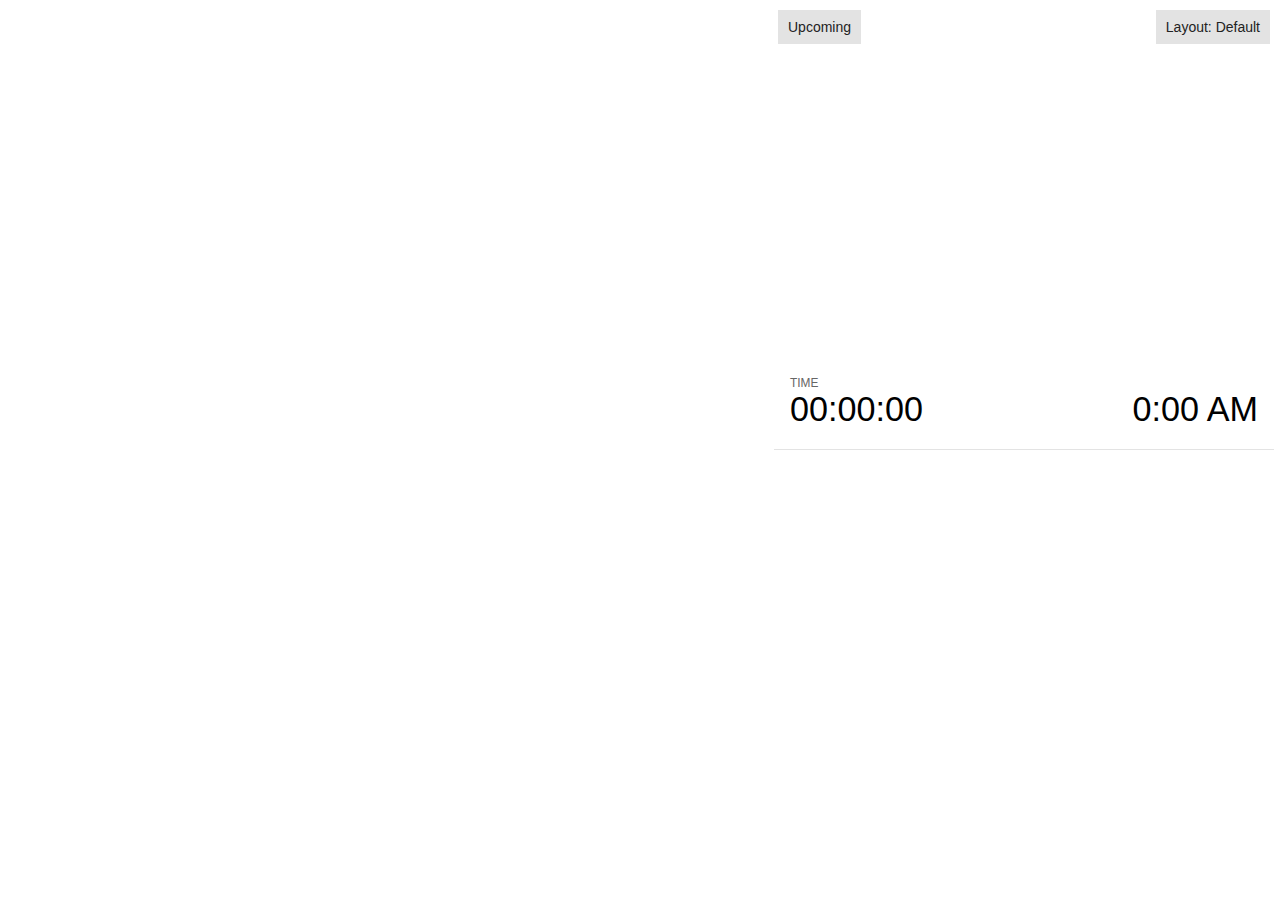
<file: 3d-printing/reveal.js/plugin/notes/notes.html>
<!doctype html>
<html lang="en">
	<head>
		<meta charset="utf-8">

		<title>reveal.js - Slide Notes</title>

		<style>
			body {
				font-family: Helvetica;
				font-size: 18px;
			}

			#current-slide,
			#upcoming-slide,
			#speaker-controls {
				padding: 6px;
				box-sizing: border-box;
				-moz-box-sizing: border-box;
			}

			#current-slide iframe,
			#upcoming-slide iframe {
				width: 100%;
				height: 100%;
				border: 1px solid #ddd;
			}

			#current-slide .label,
			#upcoming-slide .label {
				position: absolute;
				top: 10px;
				left: 10px;
				z-index: 2;
			}

			.overlay-element {
				height: 34px;
				line-height: 34px;
				padding: 0 10px;
				text-shadow: none;
				background: rgba( 220, 220, 220, 0.8 );
				color: #222;
				font-size: 14px;
			}

			.overlay-element.interactive:hover {
				background: rgba( 220, 220, 220, 1 );
			}

			#current-slide {
				position: absolute;
				width: 60%;
				height: 100%;
				top: 0;
				left: 0;
				padding-right: 0;
			}

			#upcoming-slide {
				position: absolute;
				width: 40%;
				height: 40%;
				right: 0;
				top: 0;
			}

			/* Speaker controls */
			#speaker-controls {
				position: absolute;
				top: 40%;
				right: 0;
				width: 40%;
				height: 60%;
				overflow: auto;
				font-size: 18px;
			}

				.speaker-controls-time.hidden,
				.speaker-controls-notes.hidden {
					display: none;
				}

				.speaker-controls-time .label,
				.speaker-controls-pace .label,
				.speaker-controls-notes .label {
					text-transform: uppercase;
					font-weight: normal;
					font-size: 0.66em;
					color: #666;
					margin: 0;
				}

				.speaker-controls-time, .speaker-controls-pace {
					border-bottom: 1px solid rgba( 200, 200, 200, 0.5 );
					margin-bottom: 10px;
					padding: 10px 16px;
					padding-bottom: 20px;
					cursor: pointer;
				}

				.speaker-controls-time .reset-button {
					opacity: 0;
					float: right;
					color: #666;
					text-decoration: none;
				}
				.speaker-controls-time:hover .reset-button {
					opacity: 1;
				}

				.speaker-controls-time .timer,
				.speaker-controls-time .clock {
					width: 50%;
				}

				.speaker-controls-time .timer,
				.speaker-controls-time .clock,
				.speaker-controls-time .pacing .hours-value,
				.speaker-controls-time .pacing .minutes-value,
				.speaker-controls-time .pacing .seconds-value {
					font-size: 1.9em;
				}

				.speaker-controls-time .timer {
					float: left;
				}

				.speaker-controls-time .clock {
					float: right;
					text-align: right;
				}

				.speaker-controls-time span.mute {
					opacity: 0.3;
				}

				.speaker-controls-time .pacing-title {
					margin-top: 5px;
				}

				.speaker-controls-time .pacing.ahead {
					color: blue;
				}

				.speaker-controls-time .pacing.on-track {
					color: green;
				}

				.speaker-controls-time .pacing.behind {
					color: red;
				}

				.speaker-controls-notes {
					padding: 10px 16px;
				}

				.speaker-controls-notes .value {
					margin-top: 5px;
					line-height: 1.4;
					font-size: 1.2em;
				}

			/* Layout selector */
			#speaker-layout {
				position: absolute;
				top: 10px;
				right: 10px;
				color: #222;
				z-index: 10;
			}
				#speaker-layout select {
					position: absolute;
					width: 100%;
					height: 100%;
					top: 0;
					left: 0;
					border: 0;
					box-shadow: 0;
					cursor: pointer;
					opacity: 0;

					font-size: 1em;
					background-color: transparent;

					-moz-appearance: none;
					-webkit-appearance: none;
					-webkit-tap-highlight-color: rgba(0, 0, 0, 0);
				}

				#speaker-layout select:focus {
					outline: none;
					box-shadow: none;
				}

			.clear {
				clear: both;
			}

			/* Speaker layout: Wide */
			body[data-speaker-layout="wide"] #current-slide,
			body[data-speaker-layout="wide"] #upcoming-slide {
				width: 50%;
				height: 45%;
				padding: 6px;
			}

			body[data-speaker-layout="wide"] #current-slide {
				top: 0;
				left: 0;
			}

			body[data-speaker-layout="wide"] #upcoming-slide {
				top: 0;
				left: 50%;
			}

			body[data-speaker-layout="wide"] #speaker-controls {
				top: 45%;
				left: 0;
				width: 100%;
				height: 50%;
				font-size: 1.25em;
			}

			/* Speaker layout: Tall */
			body[data-speaker-layout="tall"] #current-slide,
			body[data-speaker-layout="tall"] #upcoming-slide {
				width: 45%;
				height: 50%;
				padding: 6px;
			}

			body[data-speaker-layout="tall"] #current-slide {
				top: 0;
				left: 0;
			}

			body[data-speaker-layout="tall"] #upcoming-slide {
				top: 50%;
				left: 0;
			}

			body[data-speaker-layout="tall"] #speaker-controls {
				padding-top: 40px;
				top: 0;
				left: 45%;
				width: 55%;
				height: 100%;
				font-size: 1.25em;
			}

			/* Speaker layout: Notes only */
			body[data-speaker-layout="notes-only"] #current-slide,
			body[data-speaker-layout="notes-only"] #upcoming-slide {
				display: none;
			}

			body[data-speaker-layout="notes-only"] #speaker-controls {
				padding-top: 40px;
				top: 0;
				left: 0;
				width: 100%;
				height: 100%;
				font-size: 1.25em;
			}

			@media screen and (max-width: 1080px) {
				body[data-speaker-layout="default"] #speaker-controls {
					font-size: 16px;
				}
			}

			@media screen and (max-width: 900px) {
				body[data-speaker-layout="default"] #speaker-controls {
					font-size: 14px;
				}
			}

			@media screen and (max-width: 800px) {
				body[data-speaker-layout="default"] #speaker-controls {
					font-size: 12px;
				}
			}

		</style>
	</head>

	<body>

		<div id="current-slide"></div>
		<div id="upcoming-slide"><span class="overlay-element label">Upcoming</span></div>
		<div id="speaker-controls">
			<div class="speaker-controls-time">
				<h4 class="label">Time <span class="reset-button">Click to Reset</span></h4>
				<div class="clock">
					<span class="clock-value">0:00 AM</span>
				</div>
				<div class="timer">
					<span class="hours-value">00</span><span class="minutes-value">:00</span><span class="seconds-value">:00</span>
				</div>
				<div class="clear"></div>

				<h4 class="label pacing-title" style="display: none">Pacing – Time to finish current slide</h4>
				<div class="pacing" style="display: none">
					<span class="hours-value">00</span><span class="minutes-value">:00</span><span class="seconds-value">:00</span>
				</div>
			</div>

			<div class="speaker-controls-notes hidden">
				<h4 class="label">Notes</h4>
				<div class="value"></div>
			</div>
		</div>
		<div id="speaker-layout" class="overlay-element interactive">
			<span class="speaker-layout-label"></span>
			<select class="speaker-layout-dropdown"></select>
		</div>

		<script src="../../plugin/markdown/marked.js"></script>
		<script>

			(function() {

				var notes,
					notesValue,
					currentState,
					currentSlide,
					upcomingSlide,
					layoutLabel,
					layoutDropdown,
					connected = false;

				var SPEAKER_LAYOUTS = {
					'default': 'Default',
					'wide': 'Wide',
					'tall': 'Tall',
					'notes-only': 'Notes only'
				};

				setupLayout();

				window.addEventListener( 'message', function( event ) {

					var data = JSON.parse( event.data );

					// The overview mode is only useful to the reveal.js instance
					// where navigation occurs so we don't sync it
					if( data.state ) delete data.state.overview;

					// Messages sent by the notes plugin inside of the main window
					if( data && data.namespace === 'reveal-notes' ) {
						if( data.type === 'connect' ) {
							handleConnectMessage( data );
						}
						else if( data.type === 'state' ) {
							handleStateMessage( data );
						}
					}
					// Messages sent by the reveal.js inside of the current slide preview
					else if( data && data.namespace === 'reveal' ) {
						if( /ready/.test( data.eventName ) ) {
							// Send a message back to notify that the handshake is complete
							window.opener.postMessage( JSON.stringify({ namespace: 'reveal-notes', type: 'connected'} ), '*' );
						}
						else if( /slidechanged|fragmentshown|fragmenthidden|paused|resumed/.test( data.eventName ) && currentState !== JSON.stringify( data.state ) ) {

							window.opener.postMessage( JSON.stringify({ method: 'setState', args: [ data.state ]} ), '*' );

						}
					}

				} );

				/**
				 * Called when the main window is trying to establish a
				 * connection.
				 */
				function handleConnectMessage( data ) {

					if( connected === false ) {
						connected = true;

						setupIframes( data );
						setupKeyboard();
						setupNotes();
						setupTimer();
					}

				}

				/**
				 * Called when the main window sends an updated state.
				 */
				function handleStateMessage( data ) {

					// Store the most recently set state to avoid circular loops
					// applying the same state
					currentState = JSON.stringify( data.state );

					// No need for updating the notes in case of fragment changes
					if ( data.notes ) {
						notes.classList.remove( 'hidden' );
						notesValue.style.whiteSpace = data.whitespace;
						if( data.markdown ) {
							notesValue.innerHTML = marked( data.notes );
						}
						else {
							notesValue.innerHTML = data.notes;
						}
					}
					else {
						notes.classList.add( 'hidden' );
					}

					// Update the note slides
					currentSlide.contentWindow.postMessage( JSON.stringify({ method: 'setState', args: [ data.state ] }), '*' );
					upcomingSlide.contentWindow.postMessage( JSON.stringify({ method: 'setState', args: [ data.state ] }), '*' );
					upcomingSlide.contentWindow.postMessage( JSON.stringify({ method: 'next' }), '*' );

				}

				// Limit to max one state update per X ms
				handleStateMessage = debounce( handleStateMessage, 200 );

				/**
				 * Forward keyboard events to the current slide window.
				 * This enables keyboard events to work even if focus
				 * isn't set on the current slide iframe.
				 */
				function setupKeyboard() {

					document.addEventListener( 'keydown', function( event ) {
						currentSlide.contentWindow.postMessage( JSON.stringify({ method: 'triggerKey', args: [ event.keyCode ] }), '*' );
					} );

				}

				/**
				 * Creates the preview iframes.
				 */
				function setupIframes( data ) {

					var params = [
						'receiver',
						'progress=false',
						'history=false',
						'transition=none',
						'autoSlide=0',
						'backgroundTransition=none'
					].join( '&' );

					var urlSeparator = /\?/.test(data.url) ? '&' : '?';
					var hash = '#/' + data.state.indexh + '/' + data.state.indexv;
					var currentURL = data.url + urlSeparator + params + '&postMessageEvents=true' + hash;
					var upcomingURL = data.url + urlSeparator + params + '&controls=false' + hash;

					currentSlide = document.createElement( 'iframe' );
					currentSlide.setAttribute( 'width', 1280 );
					currentSlide.setAttribute( 'height', 1024 );
					currentSlide.setAttribute( 'src', currentURL );
					document.querySelector( '#current-slide' ).appendChild( currentSlide );

					upcomingSlide = document.createElement( 'iframe' );
					upcomingSlide.setAttribute( 'width', 640 );
					upcomingSlide.setAttribute( 'height', 512 );
					upcomingSlide.setAttribute( 'src', upcomingURL );
					document.querySelector( '#upcoming-slide' ).appendChild( upcomingSlide );

				}

				/**
				 * Setup the notes UI.
				 */
				function setupNotes() {

					notes = document.querySelector( '.speaker-controls-notes' );
					notesValue = document.querySelector( '.speaker-controls-notes .value' );

				}

				function getTimings() {

					var slides = Reveal.getSlides();
					var defaultTiming = Reveal.getConfig().defaultTiming;
					if (defaultTiming == null) {
						return null;
					}
					var timings = [];
					for ( var i in slides ) {
						var slide = slides[i];
						var timing = defaultTiming;
						if( slide.hasAttribute( 'data-timing' )) {
							var t = slide.getAttribute( 'data-timing' );
							timing = parseInt(t);
							if( isNaN(timing) ) {
								console.warn("Could not parse timing '" + t + "' of slide " + i + "; using default of " + defaultTiming);
								timing = defaultTiming;
							}
						}
						timings.push(timing);
					}
					return timings;

				}

				/**
				 * Return the number of seconds allocated for presenting
				 * all slides up to and including this one.
				 */
				function getTimeAllocated(timings) {

					var slides = Reveal.getSlides();
					var allocated = 0;
					var currentSlide = Reveal.getSlidePastCount();
					for (var i in slides.slice(0, currentSlide + 1)) {
						allocated += timings[i];
					}
					return allocated;

				}

				/**
				 * Create the timer and clock and start updating them
				 * at an interval.
				 */
				function setupTimer() {

					var start = new Date(),
					timeEl = document.querySelector( '.speaker-controls-time' ),
					clockEl = timeEl.querySelector( '.clock-value' ),
					hoursEl = timeEl.querySelector( '.hours-value' ),
					minutesEl = timeEl.querySelector( '.minutes-value' ),
					secondsEl = timeEl.querySelector( '.seconds-value' ),
					pacingTitleEl = timeEl.querySelector( '.pacing-title' ),
					pacingEl = timeEl.querySelector( '.pacing' ),
					pacingHoursEl = pacingEl.querySelector( '.hours-value' ),
					pacingMinutesEl = pacingEl.querySelector( '.minutes-value' ),
					pacingSecondsEl = pacingEl.querySelector( '.seconds-value' );

					var timings = getTimings();
					if (timings !== null) {
						pacingTitleEl.style.removeProperty('display');
						pacingEl.style.removeProperty('display');
					}

					function _displayTime( hrEl, minEl, secEl, time) {

						var sign = Math.sign(time) == -1 ? "-" : "";
						time = Math.abs(Math.round(time / 1000));
						var seconds = time % 60;
						var minutes = Math.floor( time / 60 ) % 60 ;
						var hours = Math.floor( time / ( 60 * 60 )) ;
						hrEl.innerHTML = sign + zeroPadInteger( hours );
						if (hours == 0) {
							hrEl.classList.add( 'mute' );
						}
						else {
							hrEl.classList.remove( 'mute' );
						}
						minEl.innerHTML = ':' + zeroPadInteger( minutes );
						if (hours == 0 && minutes == 0) {
							minEl.classList.add( 'mute' );
						}
						else {
							minEl.classList.remove( 'mute' );
						}
						secEl.innerHTML = ':' + zeroPadInteger( seconds );
					}

					function _updateTimer() {

						var diff, hours, minutes, seconds,
						now = new Date();

						diff = now.getTime() - start.getTime();

						clockEl.innerHTML = now.toLocaleTimeString( 'en-US', { hour12: true, hour: '2-digit', minute:'2-digit' } );
						_displayTime( hoursEl, minutesEl, secondsEl, diff );
						if (timings !== null) {
							_updatePacing(diff);
						}

					}

					function _updatePacing(diff) {

						var slideEndTiming = getTimeAllocated(timings) * 1000;
						var currentSlide = Reveal.getSlidePastCount();
						var currentSlideTiming = timings[currentSlide] * 1000;
						var timeLeftCurrentSlide = slideEndTiming - diff;
						if (timeLeftCurrentSlide < 0) {
							pacingEl.className = 'pacing behind';
						}
						else if (timeLeftCurrentSlide < currentSlideTiming) {
							pacingEl.className = 'pacing on-track';
						}
						else {
							pacingEl.className = 'pacing ahead';
						}
						_displayTime( pacingHoursEl, pacingMinutesEl, pacingSecondsEl, timeLeftCurrentSlide );

					}

					// Update once directly
					_updateTimer();

					// Then update every second
					setInterval( _updateTimer, 1000 );

					function _resetTimer() {

						if (timings == null) {
							start = new Date();
						}
						else {
							// Reset timer to beginning of current slide
							var slideEndTiming = getTimeAllocated(timings) * 1000;
							var currentSlide = Reveal.getSlidePastCount();
							var currentSlideTiming = timings[currentSlide] * 1000;
							var previousSlidesTiming = slideEndTiming - currentSlideTiming;
							var now = new Date();
							start = new Date(now.getTime() - previousSlidesTiming);
						}
						_updateTimer();

					}

					timeEl.addEventListener( 'click', function() {
						_resetTimer();
						return false;
					} );

				}

				/**
				 * Sets up the speaker view layout and layout selector.
				 */
				function setupLayout() {

					layoutDropdown = document.querySelector( '.speaker-layout-dropdown' );
					layoutLabel = document.querySelector( '.speaker-layout-label' );

					// Render the list of available layouts
					for( var id in SPEAKER_LAYOUTS ) {
						var option = document.createElement( 'option' );
						option.setAttribute( 'value', id );
						option.textContent = SPEAKER_LAYOUTS[ id ];
						layoutDropdown.appendChild( option );
					}

					// Monitor the dropdown for changes
					layoutDropdown.addEventListener( 'change', function( event ) {

						setLayout( layoutDropdown.value );

					}, false );

					// Restore any currently persisted layout
					setLayout( getLayout() );

				}

				/**
				 * Sets a new speaker view layout. The layout is persisted
				 * in local storage.
				 */
				function setLayout( value ) {

					var title = SPEAKER_LAYOUTS[ value ];

					layoutLabel.innerHTML = 'Layout' + ( title ? ( ': ' + title ) : '' );
					layoutDropdown.value = value;

					document.body.setAttribute( 'data-speaker-layout', value );

					// Persist locally
					if( window.localStorage ) {
						window.localStorage.setItem( 'reveal-speaker-layout', value );
					}

				}

				/**
				 * Returns the ID of the most recently set speaker layout
				 * or our default layout if none has been set.
				 */
				function getLayout() {

					if( window.localStorage ) {
						var layout = window.localStorage.getItem( 'reveal-speaker-layout' );
						if( layout ) {
							return layout;
						}
					}

					// Default to the first record in the layouts hash
					for( var id in SPEAKER_LAYOUTS ) {
						return id;
					}

				}

				function zeroPadInteger( num ) {

					var str = '00' + parseInt( num );
					return str.substring( str.length - 2 );

				}

				/**
				 * Limits the frequency at which a function can be called.
				 */
				function debounce( fn, ms ) {

					var lastTime = 0,
						timeout;

					return function() {

						var args = arguments;
						var context = this;

						clearTimeout( timeout );

						var timeSinceLastCall = Date.now() - lastTime;
						if( timeSinceLastCall > ms ) {
							fn.apply( context, args );
							lastTime = Date.now();
						}
						else {
							timeout = setTimeout( function() {
								fn.apply( context, args );
								lastTime = Date.now();
							}, ms - timeSinceLastCall );
						}

					}

				}

			})();

		</script>
	</body>
</html>
</file>
<file: 3d-printing/css/impress-demo.css>
/*
    So you like the style of impress.js demo?
    Or maybe you are just curious how it was done?

    You couldn't find a better place to find out!

    Welcome to the stylesheet impress.js demo presentation.

    Please remember that it is not meant to be a part of impress.js and is
    not required by impress.js.
    I expect that anyone creating a presentation for impress.js would create
    their own set of styles.

    But feel free to read through it and learn how to get the most of what
    impress.js provides.

    And let me be your guide.

    Shall we begin?
*/


/*
    We start with a good ol' reset.
    That's the one by Eric Meyer http://meyerweb.com/eric/tools/css/reset/

    You can probably argue if it is needed here, or not, but for sure it
    doesn't do any harm and gives us a fresh start.
*/

html, body, div, span, applet, object, iframe,
h1, h2, h3, h4, h5, h6, p, blockquote, pre,
a, abbr, acronym, address, big, cite, code,
del, dfn, em, img, ins, kbd, q, s, samp,
small, strike, strong, sub, sup, tt, var,
b, u, i, center,
dl, dt, dd, ol, ul, li,
fieldset, form, label, legend,
table, caption, tbody, tfoot, thead, tr, th, td,
article, aside, canvas, details, embed,
figure, figcaption, footer, header, hgroup,
menu, nav, output, ruby, section, summary,
time, mark, audio, video {
    margin: 0;
    padding: 0;
    border: 0;
    font-size: 100%;
    font: inherit;
    vertical-align: baseline;
}

/* HTML5 display-role reset for older browsers */
article, aside, details, figcaption, figure,
footer, header, hgroup, menu, nav, section {
    display: block;
}
body {
    line-height: 1;
}
ol, ul {
    list-style: none;
}
blockquote, q {
    quotes: none;
}
blockquote:before, blockquote:after,
q:before, q:after {
    content: '';
    content: none;
}

table {
    border-collapse: collapse;
    border-spacing: 0;
}

/*
    Now here is when interesting things start to appear.

    We set up <body> styles with default font and nice gradient in the background.
    And yes, there is a lot of repetition there because of -prefixes but we don't
    want to leave anybody behind.
*/
body {
    font-family: 'PT Sans', sans-serif;
    min-height: 740px;

    background: rgb(215, 215, 215);
    background: -webkit-gradient(radial, 50% 50%, 0, 50% 50%, 500, from(rgb(240, 240, 240)), to(rgb(190, 190, 190)));
    background: -webkit-radial-gradient(rgb(240, 240, 240), rgb(190, 190, 190));
    background:    -moz-radial-gradient(rgb(240, 240, 240), rgb(190, 190, 190));
    background:     -ms-radial-gradient(rgb(240, 240, 240), rgb(190, 190, 190));
    background:      -o-radial-gradient(rgb(240, 240, 240), rgb(190, 190, 190));
    background:         radial-gradient(rgb(240, 240, 240), rgb(190, 190, 190));
}

/*
    Now let's bring some text styles back ...
*/
b, strong { font-weight: bold }
i, em { font-style: italic }

/*
    ... and give links a nice look.
*/
a {
    color: inherit;
    text-decoration: none;
    padding: 0 0.1em;
    background: rgba(255,255,255,0.5);
    text-shadow: -1px -1px 2px rgba(100,100,100,0.9);
    border-radius: 0.2em;

    -webkit-transition: 0.5s;
    -moz-transition:    0.5s;
    -ms-transition:     0.5s;
    -o-transition:      0.5s;
    transition:         0.5s;
}

a:hover,
a:focus {
    background: rgba(255,255,255,1);
    text-shadow: -1px -1px 2px rgba(100,100,100,0.5);
}

/*
    Because the main point behind the impress.js demo is to demo impress.js
    we display a fallback message for users with browsers that don't support
    all the features required by it.

    All of the content will be still fully accessible for them, but I want
    them to know that they are missing something - that's what the demo is
    about, isn't it?

    And then we hide the message, when support is detected in the browser.
*/

.fallback-message {
    font-family: sans-serif;
    line-height: 1.3;

    width: 780px;
    padding: 10px 10px 0;
    margin: 20px auto;

    border: 1px solid #E4C652;
    border-radius: 10px;
    background: #EEDC94;
}

.fallback-message p {
    margin-bottom: 10px;
}

.impress-supported .fallback-message {
    display: none;
}

/*
    Now let's style the presentation steps.

    We start with basics to make sure it displays correctly in everywhere ...
*/

.step {
    position: relative;
    width: 900px;
    padding: 40px;
    margin: 20px auto;

    -webkit-box-sizing: border-box;
    -moz-box-sizing:    border-box;
    -ms-box-sizing:     border-box;
    -o-box-sizing:      border-box;
    box-sizing:         border-box;

    font-family: 'PT Serif', georgia, serif;
    font-size: 48px;
    line-height: 1.5;
}

/*
    ... and we enhance the styles for impress.js.

    Basically we remove the margin and make inactive steps a little bit transparent.
*/
.impress-enabled .step {
    margin: 0;
    opacity: 0.3;

    -webkit-transition: opacity 1s;
    -moz-transition:    opacity 1s;
    -ms-transition:     opacity 1s;
    -o-transition:      opacity 1s;
    transition:         opacity 1s;
}

.impress-enabled .step.active { opacity: 1 }

/*
    These 'slide' step styles were heavily inspired by HTML5 Slides:
    http://html5slides.googlecode.com/svn/trunk/styles.css

    ;)

    They cover everything what you see on first three steps of the demo.
*/
.slide {
    display: block;

    width: 900px;
    height: 700px;
    padding: 40px 60px;

    background-color: white;
    border: 1px solid rgba(0, 0, 0, .3);
    border-radius: 10px;
    box-shadow: 0 2px 6px rgba(0, 0, 0, .1);

    color: rgb(102, 102, 102);
    text-shadow: 0 2px 2px rgba(0, 0, 0, .1);

    font-family: 'Open Sans', Arial, sans-serif;
    font-size: 30px;
    line-height: 36px;
    letter-spacing: -1px;
}

.slide q {
    display: block;
    font-size: 50px;
    line-height: 72px;

    margin-top: 100px;
}

.slide q strong {
    white-space: nowrap;
}

/*
    And now we start to style each step separately.

    I agree that this may be not the most efficient, object-oriented and
    scalable way of styling, but most of steps have quite a custom look
    and typography tricks here and there, so they had to be styled separately.

    First is the title step with a big <h1> (no room for padding) and some
    3D positioning along Z axis.
*/

#title {
    padding: 0;
}

#title .try {
    font-size: 64px;
    position: absolute;
    top: -0.5em;
    left: 1.5em;

    -webkit-transform: translateZ(20px);
    -moz-transform:    translateZ(20px);
    -ms-transform:     translateZ(20px);
    -o-transform:      translateZ(20px);
    transform:         translateZ(20px);
}

#title h1 {
    font-size: 190px;

    -webkit-transform: translateZ(50px);
    -moz-transform:    translateZ(50px);
    -ms-transform:     translateZ(50px);
    -o-transform:      translateZ(50px);
    transform:         translateZ(50px);
}

#title .footnote {
    font-size: 32px;
}

/*
    Second step is nothing special, just a text with a link, so it doesn't need
    any special styling.

    Let's move to 'big thoughts' with centered text and custom font sizes.
*/
#big {
    width: 600px;
    text-align: center;
    font-size: 60px;
    line-height: 1;
}

#big b {
    display: block;
    font-size: 250px;
    line-height: 250px;
}

#big .thoughts {
    font-size: 90px;
    line-height: 150px;
}

/*
    'Tiny ideas' just need some tiny styling.
*/
#tiny {
    width: 500px;
    text-align: center;
}

/*
    This step has some animated text ...
*/
#ing { width: 500px }

/*
    ... so we define display to `inline-block` to enable transforms and
    transition duration to 0.5s ...
*/
#ing b {
    display: inline-block;
    -webkit-transition: 0.5s;
    -moz-transition:    0.5s;
    -ms-transition:     0.5s;
    -o-transition:      0.5s;
    transition:         0.5s;
}

/*
    ... and we want 'positioning` word to move up a bit when the step gets
    `present` class ...
*/
#ing.present .positioning {
    -webkit-transform: translateY(-10px);
    -moz-transform:    translateY(-10px);
    -ms-transform:     translateY(-10px);
    -o-transform:      translateY(-10px);
    transform:         translateY(-10px);
}

/*
    ... 'rotating' to rotate a quarter of a second later ...
*/
#ing.present .rotating {
    -webkit-transform: rotate(-10deg);
    -moz-transform:    rotate(-10deg);
    -ms-transform:     rotate(-10deg);
    -o-transform:      rotate(-10deg);
    transform:         rotate(-10deg);

    -webkit-transition-delay: 0.25s;
    -moz-transition-delay:    0.25s;
    -ms-transition-delay:     0.25s;
    -o-transition-delay:      0.25s;
    transition-delay:         0.25s;
}

/*
    ... and 'scaling' to scale down after another quarter of a second.
*/
#ing.present .scaling {
    -webkit-transform: scale(0.7);
    -moz-transform:    scale(0.7);
    -ms-transform:     scale(0.7);
    -o-transform:      scale(0.7);
    transform:         scale(0.7);

    -webkit-transition-delay: 0.5s;
    -moz-transition-delay:    0.5s;
    -ms-transition-delay:     0.5s;
    -o-transition-delay:      0.5s;
    transition-delay:         0.5s;
}

/*
    The 'imagination' step is again some boring font-sizing.
*/

#imagination {
    width: 600px;
}

#imagination .imagination {
    font-size: 78px;
}

/*
    There is nothing really special about 'use the source, Luke' step, too,
    except maybe of the Yoda background.

    As you can see below I've 'hard-coded' it in data URL.
    That's not the best way to serve images, but because that's just this one
    I decided it will be OK to have it this way.

    Just make sure you don't blindly copy this approach.
*/
#source {
    width: 700px;
    padding-bottom: 300px;

    /* Yoda Icon :: Pixel Art from Star Wars http://www.pixeljoint.com/pixelart/1423.htm */
    background-image: url([data-uri]);
    background-position: bottom right;
    background-repeat: no-repeat;
}

#source q {
    font-size: 60px;
}

/*
    And the "it's in 3D" step again brings some 3D typography - just for fun.

    Because we want to position <span> elements in 3D we set transform-style to
    `preserve-3d` on the paragraph.
    It is not needed by webkit browsers, but it is in Firefox. It's hard to say
    which behaviour is correct as 3D transforms spec is not very clear about it.
*/
#its-in-3d p {
    -webkit-transform-style: preserve-3d;
    -moz-transform-style:    preserve-3d; /* Y U need this Firefox?! */
    -ms-transform-style:     preserve-3d;
    -o-transform-style:      preserve-3d;
    transform-style:         preserve-3d;
}

/*
    Below we position each word separately along Z axis and we want it to transition
    to default position in 0.5s when the step gets `present` class.

    Quite a simple idea, but lot's of styles and prefixes.
*/
#its-in-3d span,
#its-in-3d b {
    display: inline-block;
    -webkit-transform: translateZ(40px);
    -moz-transform:    translateZ(40px);
    -ms-transform:     translateZ(40px);
    -o-transform:      translateZ(40px);
     transform:        translateZ(40px);

    -webkit-transition: 0.5s;
    -moz-transition:    0.5s;
    -ms-transition:     0.5s;
    -o-transition:      0.5s;
    transition:         0.5s;
}

#its-in-3d .have {
    -webkit-transform: translateZ(-40px);
    -moz-transform:    translateZ(-40px);
    -ms-transform:     translateZ(-40px);
    -o-transform:      translateZ(-40px);
    transform:         translateZ(-40px);
}

#its-in-3d .you {
    -webkit-transform: translateZ(20px);
    -moz-transform:    translateZ(20px);
    -ms-transform:     translateZ(20px);
    -o-transform:      translateZ(20px);
    transform:         translateZ(20px);
}

#its-in-3d .noticed {
    -webkit-transform: translateZ(-40px);
    -moz-transform:    translateZ(-40px);
    -ms-transform:     translateZ(-40px);
    -o-transform:      translateZ(-40px);
    transform:         translateZ(-40px);
}

#its-in-3d .its {
    -webkit-transform: translateZ(60px);
    -moz-transform:    translateZ(60px);
    -ms-transform:     translateZ(60px);
    -o-transform:      translateZ(60px);
    transform:         translateZ(60px);
}

#its-in-3d .in {
    -webkit-transform: translateZ(-10px);
    -moz-transform:    translateZ(-10px);
    -ms-transform:     translateZ(-10px);
    -o-transform:      translateZ(-10px);
    transform:         translateZ(-10px);
}

#its-in-3d .footnote {
    font-size: 32px;

    -webkit-transform: translateZ(-10px);
    -moz-transform:    translateZ(-10px);
    -ms-transform:     translateZ(-10px);
    -o-transform:      translateZ(-10px);
    transform:         translateZ(-10px);
}

#its-in-3d.present span,
#its-in-3d.present b {
    -webkit-transform: translateZ(0px);
    -moz-transform:    translateZ(0px);
    -ms-transform:     translateZ(0px);
    -o-transform:      translateZ(0px);
    transform:         translateZ(0px);
}

/*
    The last step is an overview.
    There is no content in it, so we make sure it's not visible because we want
    to be able to click on other steps.

*/
#overview { display: none }

/*
    We also make other steps visible and give them a pointer cursor using the
    `impress-on-` class.
*/
.impress-on-overview .step {
    opacity: 1;
    cursor: pointer;
}


/*
    Now, when we have all the steps styled let's give users a hint how to navigate
    around the presentation.

    The best way to do this would be to use JavaScript, show a delayed hint for a
    first time users, then hide it and store a status in cookie or localStorage...

    But I wanted to have some CSS fun and avoid additional scripting...

    Let me explain it first, so maybe the transition magic will be more readable
    when you read the code.

    First of all I wanted the hint to appear only when user is idle for a while.
    You can't detect the 'idle' state in CSS, but I delayed a appearing of the
    hint by 5s using transition-delay.

    You also can't detect in CSS if the user is a first-time visitor, so I had to
    make an assumption that I'll only show the hint on the first step. And when
    the step is changed hide the hint, because I can assume that user already
    knows how to navigate.

    To summarize it - hint is shown when the user is on the first step for longer
    than 5 seconds.

    The other problem I had was caused by the fact that I wanted the hint to fade
    in and out. It can be easily achieved by transitioning the opacity property.
    But that also meant that the hint was always on the screen, even if totally
    transparent. It covered part of the screen and you couldn't correctly clicked
    through it.
    Unfortunately you cannot transition between display `block` and `none` in pure
    CSS, so I needed a way to not only fade out the hint but also move it out of
    the screen.

    I solved this problem by positioning the hint below the bottom of the screen
    with CSS transform and moving it up to show it. But I also didn't want this move
    to be visible. I wanted the hint only to fade in and out visually, so I delayed
    the fade in transition, so it starts when the hint is already in its correct
    position on the screen.

    I know, it sounds complicated ... maybe it would be easier with the code?
*/

.hint {
    /*
        We hide the hint until presentation is started and from browsers not supporting
        impress.js, as they will have a linear scrollable view ...
    */
    display: none;

    /*
        ... and give it some fixed position and nice styles.
    */
    position: fixed;
    left: 0;
    right: 0;
    bottom: 200px;

    background: rgba(0,0,0,0.5);
    color: #EEE;
    text-align: center;

    font-size: 50px;
    padding: 20px;

    z-index: 100;

    /*
        By default we don't want the hint to be visible, so we make it transparent ...
    */
    opacity: 0;

    /*
        ... and position it below the bottom of the screen (relative to it's fixed position)
    */
    -webkit-transform: translateY(400px);
    -moz-transform:    translateY(400px);
    -ms-transform:     translateY(400px);
    -o-transform:      translateY(400px);
    transform:         translateY(400px);

    /*
        Now let's imagine that the hint is visible and we want to fade it out and move out
        of the screen.

        So we define the transition on the opacity property with 1s duration and another
        transition on transform property delayed by 1s so it will happen after the fade out
        on opacity finished.

        This way user will not see the hint moving down.
    */
    -webkit-transition: opacity 1s, -webkit-transform 0.5s 1s;
    -moz-transition:    opacity 1s,    -moz-transform 0.5s 1s;
    -ms-transition:     opacity 1s,     -ms-transform 0.5s 1s;
    -o-transition:      opacity 1s,      -o-transform 0.5s 1s;
    transition:         opacity 1s,         transform 0.5s 1s;
}

/*
    Now we 'enable' the hint when presentation is initialized ...
*/
.impress-enabled .hint { display: block }

/*
    ... and we will show it when the first step (with id 'bored') is active.
*/
.impress-on-bored .hint {
    /*
        We remove the transparency and position the hint in its default fixed
        position.
    */
    opacity: 1;

    -webkit-transform: translateY(0px);
    -moz-transform:    translateY(0px);
    -ms-transform:     translateY(0px);
    -o-transform:      translateY(0px);
    transform:         translateY(0px);

    /*
        Now for fade in transition we have the oposite situation from the one
        above.

        First after 4.5s delay we animate the transform property to move the hint
        into its correct position and after that we fade it in with opacity
        transition.
    */
    -webkit-transition: opacity 1s 5s, -webkit-transform 0.5s 4.5s;
    -moz-transition:    opacity 1s 5s,    -moz-transform 0.5s 4.5s;
    -ms-transition:     opacity 1s 5s,     -ms-transform 0.5s 4.5s;
    -o-transition:      opacity 1s 5s,      -o-transform 0.5s 4.5s;
    transition:         opacity 1s 5s,         transform 0.5s 4.5s;
}

/*
    And as the last thing there is a workaround for quite strange bug.
    It happens a lot in Chrome. I don't remember if I've seen it in Firefox.

    Sometimes the element positioned in 3D (especially when it's moved back
    along Z axis) is not clickable, because it falls 'behind' the <body>
    element.

    To prevent this, I decided to make <body> non clickable by setting
    pointer-events property to `none` value.
    Value if this property is inherited, so to make everything else clickable
    I bring it back on the #impress element.

    If you want to know more about `pointer-events` here are some docs:
    https://developer.mozilla.org/en/CSS/pointer-events

    There is one very important thing to notice about this workaround - it makes
    everything 'unclickable' except what's in #impress element.

    So use it wisely ... or don't use at all.
*/
.impress-enabled          { pointer-events: none }
.impress-enabled #impress { pointer-events: auto }

/*
    There is one funny thing I just realized.

    Thanks to this workaround above everything except #impress element is invisible
    for click events. That means that the hint element is also not clickable.
    So basically all of this transforms and delayed transitions trickery was probably
    not needed at all...

    But it was fun to learn about it, wasn't it?
*/

/*
    That's all I have for you in this file.
    Thanks for reading. I hope you enjoyed it at least as much as I enjoyed writing it
    for you.
*/
</file>
<file: 3d-printing/impress.js/css/impress-demo.css>
/*
    So you like the style of impress.js demo?
    Or maybe you are just curious how it was done?

    You couldn't find a better place to find out!

    Welcome to the stylesheet impress.js demo presentation.

    Please remember that it is not meant to be a part of impress.js and is
    not required by impress.js.
    I expect that anyone creating a presentation for impress.js would create
    their own set of styles.

    But feel free to read through it and learn how to get the most of what
    impress.js provides.

    And let me be your guide.

    Shall we begin?
*/


/*
    We start with a good ol' reset.
    That's the one by Eric Meyer http://meyerweb.com/eric/tools/css/reset/

    You can probably argue if it is needed here, or not, but for sure it
    doesn't do any harm and gives us a fresh start.
*/

html, body, div, span, applet, object, iframe,
h1, h2, h3, h4, h5, h6, p, blockquote, pre,
a, abbr, acronym, address, big, cite, code,
del, dfn, em, img, ins, kbd, q, s, samp,
small, strike, strong, sub, sup, tt, var,
b, u, i, center,
dl, dt, dd, ol, ul, li,
fieldset, form, label, legend,
table, caption, tbody, tfoot, thead, tr, th, td,
article, aside, canvas, details, embed,
figure, figcaption, footer, header, hgroup,
menu, nav, output, ruby, section, summary,
time, mark, audio, video {
    margin: 0;
    padding: 0;
    border: 0;
    font-size: 100%;
    font: inherit;
    vertical-align: baseline;
}

/* HTML5 display-role reset for older browsers */
article, aside, details, figcaption, figure,
footer, header, hgroup, menu, nav, section {
    display: block;
}
body {
    line-height: 1;
}
ol, ul {
    list-style: none;
}
blockquote, q {
    quotes: none;
}
blockquote:before, blockquote:after,
q:before, q:after {
    content: '';
    content: none;
}

table {
    border-collapse: collapse;
    border-spacing: 0;
}

/*
    Now here is when interesting things start to appear.

    We set up <body> styles with default font and nice gradient in the background.
    And yes, there is a lot of repetition there because of -prefixes but we don't
    want to leave anybody behind.
*/
body {
    font-family: 'PT Sans', sans-serif;
    min-height: 740px;

    background: rgb(215, 215, 215);
    background: -webkit-gradient(radial, 50% 50%, 0, 50% 50%, 500, from(rgb(240, 240, 240)), to(rgb(190, 190, 190)));
    background: -webkit-radial-gradient(rgb(240, 240, 240), rgb(190, 190, 190));
    background:    -moz-radial-gradient(rgb(240, 240, 240), rgb(190, 190, 190));
    background:     -ms-radial-gradient(rgb(240, 240, 240), rgb(190, 190, 190));
    background:      -o-radial-gradient(rgb(240, 240, 240), rgb(190, 190, 190));
    background:         radial-gradient(rgb(240, 240, 240), rgb(190, 190, 190));
}

/*
    Now let's bring some text styles back ...
*/
b, strong { font-weight: bold }
i, em { font-style: italic }

/*
    ... and give links a nice look.
*/
a {
    color: inherit;
    text-decoration: none;
    padding: 0 0.1em;
    background: rgba(255,255,255,0.5);
    text-shadow: -1px -1px 2px rgba(100,100,100,0.9);
    border-radius: 0.2em;

    -webkit-transition: 0.5s;
    -moz-transition:    0.5s;
    -ms-transition:     0.5s;
    -o-transition:      0.5s;
    transition:         0.5s;
}

a:hover,
a:focus {
    background: rgba(255,255,255,1);
    text-shadow: -1px -1px 2px rgba(100,100,100,0.5);
}

/*
    Because the main point behind the impress.js demo is to demo impress.js
    we display a fallback message for users with browsers that don't support
    all the features required by it.

    All of the content will be still fully accessible for them, but I want
    them to know that they are missing something - that's what the demo is
    about, isn't it?

    And then we hide the message, when support is detected in the browser.
*/

.fallback-message {
    font-family: sans-serif;
    line-height: 1.3;

    width: 780px;
    padding: 10px 10px 0;
    margin: 20px auto;

    border: 1px solid #E4C652;
    border-radius: 10px;
    background: #EEDC94;
}

.fallback-message p {
    margin-bottom: 10px;
}

.impress-supported .fallback-message {
    display: none;
}

/*
    Now let's style the presentation steps.

    We start with basics to make sure it displays correctly in everywhere ...
*/

.step {
    position: relative;
    width: 900px;
    padding: 40px;
    margin: 20px auto;

    -webkit-box-sizing: border-box;
    -moz-box-sizing:    border-box;
    -ms-box-sizing:     border-box;
    -o-box-sizing:      border-box;
    box-sizing:         border-box;

    font-family: 'PT Serif', georgia, serif;
    font-size: 48px;
    line-height: 1.5;
}

/*
    ... and we enhance the styles for impress.js.

    Basically we remove the margin and make inactive steps a little bit transparent.
*/
.impress-enabled .step {
    margin: 0;
    opacity: 0.3;

    -webkit-transition: opacity 1s;
    -moz-transition:    opacity 1s;
    -ms-transition:     opacity 1s;
    -o-transition:      opacity 1s;
    transition:         opacity 1s;
}

.impress-enabled .step.active { opacity: 1 }

/*
    These 'slide' step styles were heavily inspired by HTML5 Slides:
    http://html5slides.googlecode.com/svn/trunk/styles.css

    ;)

    They cover everything what you see on first three steps of the demo.
*/
.slide {
    display: block;

    width: 900px;
    height: 700px;
    padding: 40px 60px;

    background-color: white;
    border: 1px solid rgba(0, 0, 0, .3);
    border-radius: 10px;
    box-shadow: 0 2px 6px rgba(0, 0, 0, .1);

    color: rgb(102, 102, 102);
    text-shadow: 0 2px 2px rgba(0, 0, 0, .1);

    font-family: 'Open Sans', Arial, sans-serif;
    font-size: 30px;
    line-height: 36px;
    letter-spacing: -1px;
}

.slide q {
    display: block;
    font-size: 50px;
    line-height: 72px;

    margin-top: 100px;
}

.slide q strong {
    white-space: nowrap;
}

/*
    And now we start to style each step separately.

    I agree that this may be not the most efficient, object-oriented and
    scalable way of styling, but most of steps have quite a custom look
    and typography tricks here and there, so they had to be styled separately.

    First is the title step with a big <h1> (no room for padding) and some
    3D positioning along Z axis.
*/

#title {
    padding: 0;
}

#title .try {
    font-size: 64px;
    position: absolute;
    top: -0.5em;
    left: 1.5em;

    -webkit-transform: translateZ(20px);
    -moz-transform:    translateZ(20px);
    -ms-transform:     translateZ(20px);
    -o-transform:      translateZ(20px);
    transform:         translateZ(20px);
}

#title h1 {
    font-size: 190px;

    -webkit-transform: translateZ(50px);
    -moz-transform:    translateZ(50px);
    -ms-transform:     translateZ(50px);
    -o-transform:      translateZ(50px);
    transform:         translateZ(50px);
}

#title .footnote {
    font-size: 32px;
}

/*
    Second step is nothing special, just a text with a link, so it doesn't need
    any special styling.

    Let's move to 'big thoughts' with centered text and custom font sizes.
*/
#big {
    width: 600px;
    text-align: center;
    font-size: 60px;
    line-height: 1;
}

#big b {
    display: block;
    font-size: 250px;
    line-height: 250px;
}

#big .thoughts {
    font-size: 90px;
    line-height: 150px;
}

/*
    'Tiny ideas' just need some tiny styling.
*/
#tiny {
    width: 500px;
    text-align: center;
}

/*
    This step has some animated text ...
*/
#ing { width: 500px }

/*
    ... so we define display to `inline-block` to enable transforms and
    transition duration to 0.5s ...
*/
#ing b {
    display: inline-block;
    -webkit-transition: 0.5s;
    -moz-transition:    0.5s;
    -ms-transition:     0.5s;
    -o-transition:      0.5s;
    transition:         0.5s;
}

/*
    ... and we want 'positioning` word to move up a bit when the step gets
    `present` class ...
*/
#ing.present .positioning {
    -webkit-transform: translateY(-10px);
    -moz-transform:    translateY(-10px);
    -ms-transform:     translateY(-10px);
    -o-transform:      translateY(-10px);
    transform:         translateY(-10px);
}

/*
    ... 'rotating' to rotate a quarter of a second later ...
*/
#ing.present .rotating {
    -webkit-transform: rotate(-10deg);
    -moz-transform:    rotate(-10deg);
    -ms-transform:     rotate(-10deg);
    -o-transform:      rotate(-10deg);
    transform:         rotate(-10deg);

    -webkit-transition-delay: 0.25s;
    -moz-transition-delay:    0.25s;
    -ms-transition-delay:     0.25s;
    -o-transition-delay:      0.25s;
    transition-delay:         0.25s;
}

/*
    ... and 'scaling' to scale down after another quarter of a second.
*/
#ing.present .scaling {
    -webkit-transform: scale(0.7);
    -moz-transform:    scale(0.7);
    -ms-transform:     scale(0.7);
    -o-transform:      scale(0.7);
    transform:         scale(0.7);

    -webkit-transition-delay: 0.5s;
    -moz-transition-delay:    0.5s;
    -ms-transition-delay:     0.5s;
    -o-transition-delay:      0.5s;
    transition-delay:         0.5s;
}

/*
    The 'imagination' step is again some boring font-sizing.
*/

#imagination {
    width: 600px;
}

#imagination .imagination {
    font-size: 78px;
}

/*
    There is nothing really special about 'use the source, Luke' step, too,
    except maybe of the Yoda background.

    As you can see below I've 'hard-coded' it in data URL.
    That's not the best way to serve images, but because that's just this one
    I decided it will be OK to have it this way.

    Just make sure you don't blindly copy this approach.
*/
#source {
    width: 700px;
    padding-bottom: 300px;

    /* Yoda Icon :: Pixel Art from Star Wars http://www.pixeljoint.com/pixelart/1423.htm */
    background-image: url([data-uri]);
    background-position: bottom right;
    background-repeat: no-repeat;
}

#source q {
    font-size: 60px;
}

/*
    And the "it's in 3D" step again brings some 3D typography - just for fun.

    Because we want to position <span> elements in 3D we set transform-style to
    `preserve-3d` on the paragraph.
    It is not needed by webkit browsers, but it is in Firefox. It's hard to say
    which behaviour is correct as 3D transforms spec is not very clear about it.
*/
#its-in-3d p {
    -webkit-transform-style: preserve-3d;
    -moz-transform-style:    preserve-3d; /* Y U need this Firefox?! */
    -ms-transform-style:     preserve-3d;
    -o-transform-style:      preserve-3d;
    transform-style:         preserve-3d;
}

/*
    Below we position each word separately along Z axis and we want it to transition
    to default position in 0.5s when the step gets `present` class.

    Quite a simple idea, but lot's of styles and prefixes.
*/
#its-in-3d span,
#its-in-3d b {
    display: inline-block;
    -webkit-transform: translateZ(40px);
    -moz-transform:    translateZ(40px);
    -ms-transform:     translateZ(40px);
    -o-transform:      translateZ(40px);
     transform:        translateZ(40px);

    -webkit-transition: 0.5s;
    -moz-transition:    0.5s;
    -ms-transition:     0.5s;
    -o-transition:      0.5s;
    transition:         0.5s;
}

#its-in-3d .have {
    -webkit-transform: translateZ(-40px);
    -moz-transform:    translateZ(-40px);
    -ms-transform:     translateZ(-40px);
    -o-transform:      translateZ(-40px);
    transform:         translateZ(-40px);
}

#its-in-3d .you {
    -webkit-transform: translateZ(20px);
    -moz-transform:    translateZ(20px);
    -ms-transform:     translateZ(20px);
    -o-transform:      translateZ(20px);
    transform:         translateZ(20px);
}

#its-in-3d .noticed {
    -webkit-transform: translateZ(-40px);
    -moz-transform:    translateZ(-40px);
    -ms-transform:     translateZ(-40px);
    -o-transform:      translateZ(-40px);
    transform:         translateZ(-40px);
}

#its-in-3d .its {
    -webkit-transform: translateZ(60px);
    -moz-transform:    translateZ(60px);
    -ms-transform:     translateZ(60px);
    -o-transform:      translateZ(60px);
    transform:         translateZ(60px);
}

#its-in-3d .in {
    -webkit-transform: translateZ(-10px);
    -moz-transform:    translateZ(-10px);
    -ms-transform:     translateZ(-10px);
    -o-transform:      translateZ(-10px);
    transform:         translateZ(-10px);
}

#its-in-3d .footnote {
    font-size: 32px;

    -webkit-transform: translateZ(-10px);
    -moz-transform:    translateZ(-10px);
    -ms-transform:     translateZ(-10px);
    -o-transform:      translateZ(-10px);
    transform:         translateZ(-10px);
}

#its-in-3d.present span,
#its-in-3d.present b {
    -webkit-transform: translateZ(0px);
    -moz-transform:    translateZ(0px);
    -ms-transform:     translateZ(0px);
    -o-transform:      translateZ(0px);
    transform:         translateZ(0px);
}

/*
    The last step is an overview.
    There is no content in it, so we make sure it's not visible because we want
    to be able to click on other steps.

*/
#overview { display: none }

/*
    We also make other steps visible and give them a pointer cursor using the
    `impress-on-` class.
*/
.impress-on-overview .step {
    opacity: 1;
    cursor: pointer;
}


/*
    Now, when we have all the steps styled let's give users a hint how to navigate
    around the presentation.

    The best way to do this would be to use JavaScript, show a delayed hint for a
    first time users, then hide it and store a status in cookie or localStorage...

    But I wanted to have some CSS fun and avoid additional scripting...

    Let me explain it first, so maybe the transition magic will be more readable
    when you read the code.

    First of all I wanted the hint to appear only when user is idle for a while.
    You can't detect the 'idle' state in CSS, but I delayed a appearing of the
    hint by 5s using transition-delay.

    You also can't detect in CSS if the user is a first-time visitor, so I had to
    make an assumption that I'll only show the hint on the first step. And when
    the step is changed hide the hint, because I can assume that user already
    knows how to navigate.

    To summarize it - hint is shown when the user is on the first step for longer
    than 5 seconds.

    The other problem I had was caused by the fact that I wanted the hint to fade
    in and out. It can be easily achieved by transitioning the opacity property.
    But that also meant that the hint was always on the screen, even if totally
    transparent. It covered part of the screen and you couldn't correctly clicked
    through it.
    Unfortunately you cannot transition between display `block` and `none` in pure
    CSS, so I needed a way to not only fade out the hint but also move it out of
    the screen.

    I solved this problem by positioning the hint below the bottom of the screen
    with CSS transform and moving it up to show it. But I also didn't want this move
    to be visible. I wanted the hint only to fade in and out visually, so I delayed
    the fade in transition, so it starts when the hint is already in its correct
    position on the screen.

    I know, it sounds complicated ... maybe it would be easier with the code?
*/

.hint {
    /*
        We hide the hint until presentation is started and from browsers not supporting
        impress.js, as they will have a linear scrollable view ...
    */
    display: none;

    /*
        ... and give it some fixed position and nice styles.
    */
    position: fixed;
    left: 0;
    right: 0;
    bottom: 200px;

    background: rgba(0,0,0,0.5);
    color: #EEE;
    text-align: center;

    font-size: 50px;
    padding: 20px;

    z-index: 100;

    /*
        By default we don't want the hint to be visible, so we make it transparent ...
    */
    opacity: 0;

    /*
        ... and position it below the bottom of the screen (relative to it's fixed position)
    */
    -webkit-transform: translateY(400px);
    -moz-transform:    translateY(400px);
    -ms-transform:     translateY(400px);
    -o-transform:      translateY(400px);
    transform:         translateY(400px);

    /*
        Now let's imagine that the hint is visible and we want to fade it out and move out
        of the screen.

        So we define the transition on the opacity property with 1s duration and another
        transition on transform property delayed by 1s so it will happen after the fade out
        on opacity finished.

        This way user will not see the hint moving down.
    */
    -webkit-transition: opacity 1s, -webkit-transform 0.5s 1s;
    -moz-transition:    opacity 1s,    -moz-transform 0.5s 1s;
    -ms-transition:     opacity 1s,     -ms-transform 0.5s 1s;
    -o-transition:      opacity 1s,      -o-transform 0.5s 1s;
    transition:         opacity 1s,         transform 0.5s 1s;
}

/*
    Now we 'enable' the hint when presentation is initialized ...
*/
.impress-enabled .hint { display: block }

/*
    ... and we will show it when the first step (with id 'bored') is active.
*/
.impress-on-bored .hint {
    /*
        We remove the transparency and position the hint in its default fixed
        position.
    */
    opacity: 1;

    -webkit-transform: translateY(0px);
    -moz-transform:    translateY(0px);
    -ms-transform:     translateY(0px);
    -o-transform:      translateY(0px);
    transform:         translateY(0px);

    /*
        Now for fade in transition we have the oposite situation from the one
        above.

        First after 4.5s delay we animate the transform property to move the hint
        into its correct position and after that we fade it in with opacity
        transition.
    */
    -webkit-transition: opacity 1s 5s, -webkit-transform 0.5s 4.5s;
    -moz-transition:    opacity 1s 5s,    -moz-transform 0.5s 4.5s;
    -ms-transition:     opacity 1s 5s,     -ms-transform 0.5s 4.5s;
    -o-transition:      opacity 1s 5s,      -o-transform 0.5s 4.5s;
    transition:         opacity 1s 5s,         transform 0.5s 4.5s;
}

/*
    And as the last thing there is a workaround for quite strange bug.
    It happens a lot in Chrome. I don't remember if I've seen it in Firefox.

    Sometimes the element positioned in 3D (especially when it's moved back
    along Z axis) is not clickable, because it falls 'behind' the <body>
    element.

    To prevent this, I decided to make <body> non clickable by setting
    pointer-events property to `none` value.
    Value if this property is inherited, so to make everything else clickable
    I bring it back on the #impress element.

    If you want to know more about `pointer-events` here are some docs:
    https://developer.mozilla.org/en/CSS/pointer-events

    There is one very important thing to notice about this workaround - it makes
    everything 'unclickable' except what's in #impress element.

    So use it wisely ... or don't use at all.
*/
.impress-enabled          { pointer-events: none }
.impress-enabled #impress { pointer-events: auto }

/*
    There is one funny thing I just realized.

    Thanks to this workaround above everything except #impress element is invisible
    for click events. That means that the hint element is also not clickable.
    So basically all of this transforms and delayed transitions trickery was probably
    not needed at all...

    But it was fun to learn about it, wasn't it?
*/

/*
    That's all I have for you in this file.
    Thanks for reading. I hope you enjoyed it at least as much as I enjoyed writing it
    for you.
*/
</file>
<file: 3d-printing/reveal.js/css/theme/black.css>
/**
 * Black theme for reveal.js. This is the opposite of the 'white' theme.
 *
 * By Hakim El Hattab, http://hakim.se
 */
@import url(../../lib/font/source-sans-pro/source-sans-pro.css);
section.has-light-background, section.has-light-background h1, section.has-light-background h2, section.has-light-background h3, section.has-light-background h4, section.has-light-background h5, section.has-light-background h6 {
  color: #222; }

/*********************************************
 * GLOBAL STYLES
 *********************************************/
body {
  background: #222;
  background-color: #222; }

.reveal {
  font-family: "Source Sans Pro", Helvetica, sans-serif;
  font-size: 42px;
  font-weight: normal;
  color: #fff; }

::selection {
  color: #fff;
  background: #bee4fd;
  text-shadow: none; }

::-moz-selection {
  color: #fff;
  background: #bee4fd;
  text-shadow: none; }

.reveal .slides > section,
.reveal .slides > section > section {
  line-height: 1.3;
  font-weight: inherit; }

/*********************************************
 * HEADERS
 *********************************************/
.reveal h1,
.reveal h2,
.reveal h3,
.reveal h4,
.reveal h5,
.reveal h6 {
  margin: 0 0 20px 0;
  color: #fff;
  font-family: "Source Sans Pro", Helvetica, sans-serif;
  font-weight: 600;
  line-height: 1.2;
  letter-spacing: normal;
  text-transform: uppercase;
  text-shadow: none;
  word-wrap: break-word; }

.reveal h1 {
  font-size: 2.5em; }

.reveal h2 {
  font-size: 1.6em; }

.reveal h3 {
  font-size: 1.3em; }

.reveal h4 {
  font-size: 1em; }

.reveal h1 {
  text-shadow: none; }

/*********************************************
 * OTHER
 *********************************************/
.reveal p {
  margin: 20px 0;
  line-height: 1.3; }

/* Ensure certain elements are never larger than the slide itself */
.reveal img,
.reveal video,
.reveal iframe {
  max-width: 95%;
  max-height: 95%; }

.reveal strong,
.reveal b {
  font-weight: bold; }

.reveal em {
  font-style: italic; }

.reveal ol,
.reveal dl,
.reveal ul {
  display: inline-block;
  text-align: left;
  margin: 0 0 0 1em; }

.reveal ol {
  list-style-type: decimal; }

.reveal ul {
  list-style-type: disc; }

.reveal ul ul {
  list-style-type: square; }

.reveal ul ul ul {
  list-style-type: circle; }

.reveal ul ul,
.reveal ul ol,
.reveal ol ol,
.reveal ol ul {
  display: block;
  margin-left: 40px; }

.reveal dt {
  font-weight: bold; }

.reveal dd {
  margin-left: 40px; }

.reveal q,
.reveal blockquote {
  quotes: none; }

.reveal blockquote {
  display: block;
  position: relative;
  width: 70%;
  margin: 20px auto;
  padding: 5px;
  font-style: italic;
  background: rgba(255, 255, 255, 0.05);
  box-shadow: 0px 0px 2px rgba(0, 0, 0, 0.2); }

.reveal blockquote p:first-child,
.reveal blockquote p:last-child {
  display: inline-block; }

.reveal q {
  font-style: italic; }

.reveal pre {
  display: block;
  position: relative;
  width: 90%;
  margin: 20px auto;
  text-align: left;
  font-size: 0.55em;
  font-family: monospace;
  line-height: 1.2em;
  word-wrap: break-word;
  box-shadow: 0px 0px 6px rgba(0, 0, 0, 0.3); }

.reveal code {
  font-family: monospace; }

.reveal pre code {
  display: block;
  padding: 5px;
  overflow: auto;
  max-height: 400px;
  word-wrap: normal; }

.reveal table {
  margin: auto;
  border-collapse: collapse;
  border-spacing: 0; }

.reveal table th {
  font-weight: bold; }

.reveal table th,
.reveal table td {
  text-align: left;
  padding: 0.2em 0.5em 0.2em 0.5em;
  border-bottom: 1px solid; }

.reveal table th[align="center"],
.reveal table td[align="center"] {
  text-align: center; }

.reveal table th[align="right"],
.reveal table td[align="right"] {
  text-align: right; }

.reveal table tbody tr:last-child th,
.reveal table tbody tr:last-child td {
  border-bottom: none; }

.reveal sup {
  vertical-align: super; }

.reveal sub {
  vertical-align: sub; }

.reveal small {
  display: inline-block;
  font-size: 0.6em;
  line-height: 1.2em;
  vertical-align: top; }

.reveal small * {
  vertical-align: top; }

/*********************************************
 * LINKS
 *********************************************/
.reveal a {
  color: #42affa;
  text-decoration: none;
  -webkit-transition: color .15s ease;
  -moz-transition: color .15s ease;
  transition: color .15s ease; }

.reveal a:hover {
  color: #8dcffc;
  text-shadow: none;
  border: none; }

.reveal .roll span:after {
  color: #fff;
  background: #068de9; }

/*********************************************
 * IMAGES
 *********************************************/
.reveal section img {
  margin: 15px 0px;
  background: rgba(255, 255, 255, 0.12);
  border: 4px solid #fff;
  box-shadow: 0 0 10px rgba(0, 0, 0, 0.15); }

.reveal section img.plain {
  border: 0;
  box-shadow: none; }

.reveal a img {
  -webkit-transition: all .15s linear;
  -moz-transition: all .15s linear;
  transition: all .15s linear; }

.reveal a:hover img {
  background: rgba(255, 255, 255, 0.2);
  border-color: #42affa;
  box-shadow: 0 0 20px rgba(0, 0, 0, 0.55); }

/*********************************************
 * NAVIGATION CONTROLS
 *********************************************/
.reveal .controls .navigate-left,
.reveal .controls .navigate-left.enabled {
  border-right-color: #42affa; }

.reveal .controls .navigate-right,
.reveal .controls .navigate-right.enabled {
  border-left-color: #42affa; }

.reveal .controls .navigate-up,
.reveal .controls .navigate-up.enabled {
  border-bottom-color: #42affa; }

.reveal .controls .navigate-down,
.reveal .controls .navigate-down.enabled {
  border-top-color: #42affa; }

.reveal .controls .navigate-left.enabled:hover {
  border-right-color: #8dcffc; }

.reveal .controls .navigate-right.enabled:hover {
  border-left-color: #8dcffc; }

.reveal .controls .navigate-up.enabled:hover {
  border-bottom-color: #8dcffc; }

.reveal .controls .navigate-down.enabled:hover {
  border-top-color: #8dcffc; }

/*********************************************
 * PROGRESS BAR
 *********************************************/
.reveal .progress {
  background: rgba(0, 0, 0, 0.2); }

.reveal .progress span {
  background: #42affa;
  -webkit-transition: width 800ms cubic-bezier(0.26, 0.86, 0.44, 0.985);
  -moz-transition: width 800ms cubic-bezier(0.26, 0.86, 0.44, 0.985);
  transition: width 800ms cubic-bezier(0.26, 0.86, 0.44, 0.985); }
</file>
<file: 3d-printing/reveal.js/lib/css/zenburn.css>
/*

Zenburn style from voldmar.ru (c) Vladimir Epifanov <voldmar@voldmar.ru>
based on dark.css by Ivan Sagalaev

*/

.hljs {
  display: block;
  overflow-x: auto;
  padding: 0.5em;
  background: #3f3f3f;
  color: #dcdcdc;
}

.hljs-keyword,
.hljs-selector-tag,
.hljs-tag {
  color: #e3ceab;
}

.hljs-template-tag {
  color: #dcdcdc;
}

.hljs-number {
  color: #8cd0d3;
}

.hljs-variable,
.hljs-template-variable,
.hljs-attribute {
  color: #efdcbc;
}

.hljs-literal {
  color: #efefaf;
}

.hljs-subst {
  color: #8f8f8f;
}

.hljs-title,
.hljs-name,
.hljs-selector-id,
.hljs-selector-class,
.hljs-section,
.hljs-type {
  color: #efef8f;
}

.hljs-symbol,
.hljs-bullet,
.hljs-link {
  color: #dca3a3;
}

.hljs-deletion,
.hljs-string,
.hljs-built_in,
.hljs-builtin-name {
  color: #cc9393;
}

.hljs-addition,
.hljs-comment,
.hljs-quote,
.hljs-meta {
  color: #7f9f7f;
}


.hljs-emphasis {
  font-style: italic;
}

.hljs-strong {
  font-weight: bold;
}
</file>
<file: 3d-printing/reveal.js/css/theme/white.css>
/**
 * White theme for reveal.js. This is the opposite of the 'black' theme.
 *
 * By Hakim El Hattab, http://hakim.se
 */
@import url(../../lib/font/source-sans-pro/source-sans-pro.css);
section.has-dark-background, section.has-dark-background h1, section.has-dark-background h2, section.has-dark-background h3, section.has-dark-background h4, section.has-dark-background h5, section.has-dark-background h6 {
  color: #fff; }

/*********************************************
 * GLOBAL STYLES
 *********************************************/
body {
  background: #fff;
  background-color: #fff; }

.reveal {
  font-family: "Source Sans Pro", Helvetica, sans-serif;
  font-size: 42px;
  font-weight: normal;
  color: #222; }

::selection {
  color: #fff;
  background: #98bdef;
  text-shadow: none; }

::-moz-selection {
  color: #fff;
  background: #98bdef;
  text-shadow: none; }

.reveal .slides > section,
.reveal .slides > section > section {
  line-height: 1.3;
  font-weight: inherit; }

/*********************************************
 * HEADERS
 *********************************************/
.reveal h1,
.reveal h2,
.reveal h3,
.reveal h4,
.reveal h5,
.reveal h6 {
  margin: 0 0 20px 0;
  color: #222;
  font-family: "Source Sans Pro", Helvetica, sans-serif;
  font-weight: 600;
  line-height: 1.2;
  letter-spacing: normal;
  text-transform: uppercase;
  text-shadow: none;
  word-wrap: break-word; }

.reveal h1 {
  font-size: 2.5em; }

.reveal h2 {
  font-size: 1.6em; }

.reveal h3 {
  font-size: 1.3em; }

.reveal h4 {
  font-size: 1em; }

.reveal h1 {
  text-shadow: none; }

/*********************************************
 * OTHER
 *********************************************/
.reveal p {
  margin: 20px 0;
  line-height: 1.3; }

/* Ensure certain elements are never larger than the slide itself */
.reveal img,
.reveal video,
.reveal iframe {
  max-width: 95%;
  max-height: 95%; }

.reveal strong,
.reveal b {
  font-weight: bold; }

.reveal em {
  font-style: italic; }

.reveal ol,
.reveal dl,
.reveal ul {
  display: inline-block;
  text-align: left;
  margin: 0 0 0 1em; }

.reveal ol {
  list-style-type: decimal; }

.reveal ul {
  list-style-type: disc; }

.reveal ul ul {
  list-style-type: square; }

.reveal ul ul ul {
  list-style-type: circle; }

.reveal ul ul,
.reveal ul ol,
.reveal ol ol,
.reveal ol ul {
  display: block;
  margin-left: 40px; }

.reveal dt {
  font-weight: bold; }

.reveal dd {
  margin-left: 40px; }

.reveal q,
.reveal blockquote {
  quotes: none; }

.reveal blockquote {
  display: block;
  position: relative;
  width: 70%;
  margin: 20px auto;
  padding: 5px;
  font-style: italic;
  background: rgba(255, 255, 255, 0.05);
  box-shadow: 0px 0px 2px rgba(0, 0, 0, 0.2); }

.reveal blockquote p:first-child,
.reveal blockquote p:last-child {
  display: inline-block; }

.reveal q {
  font-style: italic; }

.reveal pre {
  display: block;
  position: relative;
  width: 90%;
  margin: 20px auto;
  text-align: left;
  font-size: 0.55em;
  font-family: monospace;
  line-height: 1.2em;
  word-wrap: break-word;
  box-shadow: 0px 0px 6px rgba(0, 0, 0, 0.3); }

.reveal code {
  font-family: monospace; }

.reveal pre code {
  display: block;
  padding: 5px;
  overflow: auto;
  max-height: 400px;
  word-wrap: normal; }

.reveal table {
  margin: auto;
  border-collapse: collapse;
  border-spacing: 0; }

.reveal table th {
  font-weight: bold; }

.reveal table th,
.reveal table td {
  text-align: left;
  padding: 0.2em 0.5em 0.2em 0.5em;
  border-bottom: 1px solid; }

.reveal table th[align="center"],
.reveal table td[align="center"] {
  text-align: center; }

.reveal table th[align="right"],
.reveal table td[align="right"] {
  text-align: right; }

.reveal table tbody tr:last-child th,
.reveal table tbody tr:last-child td {
  border-bottom: none; }

.reveal sup {
  vertical-align: super; }

.reveal sub {
  vertical-align: sub; }

.reveal small {
  display: inline-block;
  font-size: 0.6em;
  line-height: 1.2em;
  vertical-align: top; }

.reveal small * {
  vertical-align: top; }

/*********************************************
 * LINKS
 *********************************************/
.reveal a {
  color: #2a76dd;
  text-decoration: none;
  -webkit-transition: color .15s ease;
  -moz-transition: color .15s ease;
  transition: color .15s ease; }

.reveal a:hover {
  color: #6ca0e8;
  text-shadow: none;
  border: none; }

.reveal .roll span:after {
  color: #fff;
  background: #1a53a1; }

/*********************************************
 * IMAGES
 *********************************************/
.reveal section img {
  margin: 15px 0px;
  background: rgba(255, 255, 255, 0.12);
  border: 4px solid #222;
  box-shadow: 0 0 10px rgba(0, 0, 0, 0.15); }

.reveal section img.plain {
  border: 0;
  box-shadow: none; }

.reveal a img {
  -webkit-transition: all .15s linear;
  -moz-transition: all .15s linear;
  transition: all .15s linear; }

.reveal a:hover img {
  background: rgba(255, 255, 255, 0.2);
  border-color: #2a76dd;
  box-shadow: 0 0 20px rgba(0, 0, 0, 0.55); }

/*********************************************
 * NAVIGATION CONTROLS
 *********************************************/
.reveal .controls .navigate-left,
.reveal .controls .navigate-left.enabled {
  border-right-color: #2a76dd; }

.reveal .controls .navigate-right,
.reveal .controls .navigate-right.enabled {
  border-left-color: #2a76dd; }

.reveal .controls .navigate-up,
.reveal .controls .navigate-up.enabled {
  border-bottom-color: #2a76dd; }

.reveal .controls .navigate-down,
.reveal .controls .navigate-down.enabled {
  border-top-color: #2a76dd; }

.reveal .controls .navigate-left.enabled:hover {
  border-right-color: #6ca0e8; }

.reveal .controls .navigate-right.enabled:hover {
  border-left-color: #6ca0e8; }

.reveal .controls .navigate-up.enabled:hover {
  border-bottom-color: #6ca0e8; }

.reveal .controls .navigate-down.enabled:hover {
  border-top-color: #6ca0e8; }

/*********************************************
 * PROGRESS BAR
 *********************************************/
.reveal .progress {
  background: rgba(0, 0, 0, 0.2); }

.reveal .progress span {
  background: #2a76dd;
  -webkit-transition: width 800ms cubic-bezier(0.26, 0.86, 0.44, 0.985);
  -moz-transition: width 800ms cubic-bezier(0.26, 0.86, 0.44, 0.985);
  transition: width 800ms cubic-bezier(0.26, 0.86, 0.44, 0.985); }
</file>
<file: 3d-printing/reveal.js/test/qunit-1.12.0.css>
/**
 * QUnit v1.12.0 - A JavaScript Unit Testing Framework
 *
 * http://qunitjs.com
 *
 * Copyright 2012 jQuery Foundation and other contributors
 * Released under the MIT license.
 * http://jquery.org/license
 */

/** Font Family and Sizes */

#qunit-tests, #qunit-header, #qunit-banner, #qunit-testrunner-toolbar, #qunit-userAgent, #qunit-testresult {
	font-family: "Helvetica Neue Light", "HelveticaNeue-Light", "Helvetica Neue", Calibri, Helvetica, Arial, sans-serif;
}

#qunit-testrunner-toolbar, #qunit-userAgent, #qunit-testresult, #qunit-tests li { font-size: small; }
#qunit-tests { font-size: smaller; }


/** Resets */

#qunit-tests, #qunit-header, #qunit-banner, #qunit-userAgent, #qunit-testresult, #qunit-modulefilter {
	margin: 0;
	padding: 0;
}


/** Header */

#qunit-header {
	padding: 0.5em 0 0.5em 1em;

	color: #8699a4;
	background-color: #0d3349;

	font-size: 1.5em;
	line-height: 1em;
	font-weight: normal;

	border-radius: 5px 5px 0 0;
	-moz-border-radius: 5px 5px 0 0;
	-webkit-border-top-right-radius: 5px;
	-webkit-border-top-left-radius: 5px;
}

#qunit-header a {
	text-decoration: none;
	color: #c2ccd1;
}

#qunit-header a:hover,
#qunit-header a:focus {
	color: #fff;
}

#qunit-testrunner-toolbar label {
	display: inline-block;
	padding: 0 .5em 0 .1em;
}

#qunit-banner {
	height: 5px;
}

#qunit-testrunner-toolbar {
	padding: 0.5em 0 0.5em 2em;
	color: #5E740B;
	background-color: #eee;
	overflow: hidden;
}

#qunit-userAgent {
	padding: 0.5em 0 0.5em 2.5em;
	background-color: #2b81af;
	color: #fff;
	text-shadow: rgba(0, 0, 0, 0.5) 2px 2px 1px;
}

#qunit-modulefilter-container {
	float: right;
}

/** Tests: Pass/Fail */

#qunit-tests {
	list-style-position: inside;
}

#qunit-tests li {
	padding: 0.4em 0.5em 0.4em 2.5em;
	border-bottom: 1px solid #fff;
	list-style-position: inside;
}

#qunit-tests.hidepass li.pass, #qunit-tests.hidepass li.running  {
	display: none;
}

#qunit-tests li strong {
	cursor: pointer;
}

#qunit-tests li a {
	padding: 0.5em;
	color: #c2ccd1;
	text-decoration: none;
}
#qunit-tests li a:hover,
#qunit-tests li a:focus {
	color: #000;
}

#qunit-tests li .runtime {
	float: right;
	font-size: smaller;
}

.qunit-assert-list {
	margin-top: 0.5em;
	padding: 0.5em;

	background-color: #fff;

	border-radius: 5px;
	-moz-border-radius: 5px;
	-webkit-border-radius: 5px;
}

.qunit-collapsed {
	display: none;
}

#qunit-tests table {
	border-collapse: collapse;
	margin-top: .2em;
}

#qunit-tests th {
	text-align: right;
	vertical-align: top;
	padding: 0 .5em 0 0;
}

#qunit-tests td {
	vertical-align: top;
}

#qunit-tests pre {
	margin: 0;
	white-space: pre-wrap;
	word-wrap: break-word;
}

#qunit-tests del {
	background-color: #e0f2be;
	color: #374e0c;
	text-decoration: none;
}

#qunit-tests ins {
	background-color: #ffcaca;
	color: #500;
	text-decoration: none;
}

/*** Test Counts */

#qunit-tests b.counts                       { color: black; }
#qunit-tests b.passed                       { color: #5E740B; }
#qunit-tests b.failed                       { color: #710909; }

#qunit-tests li li {
	padding: 5px;
	background-color: #fff;
	border-bottom: none;
	list-style-position: inside;
}

/*** Passing Styles */

#qunit-tests li li.pass {
	color: #3c510c;
	background-color: #fff;
	border-left: 10px solid #C6E746;
}

#qunit-tests .pass                          { color: #528CE0; background-color: #D2E0E6; }
#qunit-tests .pass .test-name               { color: #366097; }

#qunit-tests .pass .test-actual,
#qunit-tests .pass .test-expected           { color: #999999; }

#qunit-banner.qunit-pass                    { background-color: #C6E746; }

/*** Failing Styles */

#qunit-tests li li.fail {
	color: #710909;
	background-color: #fff;
	border-left: 10px solid #EE5757;
	white-space: pre;
}

#qunit-tests > li:last-child {
	border-radius: 0 0 5px 5px;
	-moz-border-radius: 0 0 5px 5px;
	-webkit-border-bottom-right-radius: 5px;
	-webkit-border-bottom-left-radius: 5px;
}

#qunit-tests .fail                          { color: #000000; background-color: #EE5757; }
#qunit-tests .fail .test-name,
#qunit-tests .fail .module-name             { color: #000000; }

#qunit-tests .fail .test-actual             { color: #EE5757; }
#qunit-tests .fail .test-expected           { color: green;   }

#qunit-banner.qunit-fail                    { background-color: #EE5757; }


/** Result */

#qunit-testresult {
	padding: 0.5em 0.5em 0.5em 2.5em;

	color: #2b81af;
	background-color: #D2E0E6;

	border-bottom: 1px solid white;
}
#qunit-testresult .module-name {
	font-weight: bold;
}

/** Fixture */

#qunit-fixture {
	position: absolute;
	top: -10000px;
	left: -10000px;
	width: 1000px;
	height: 1000px;
}
</file>
